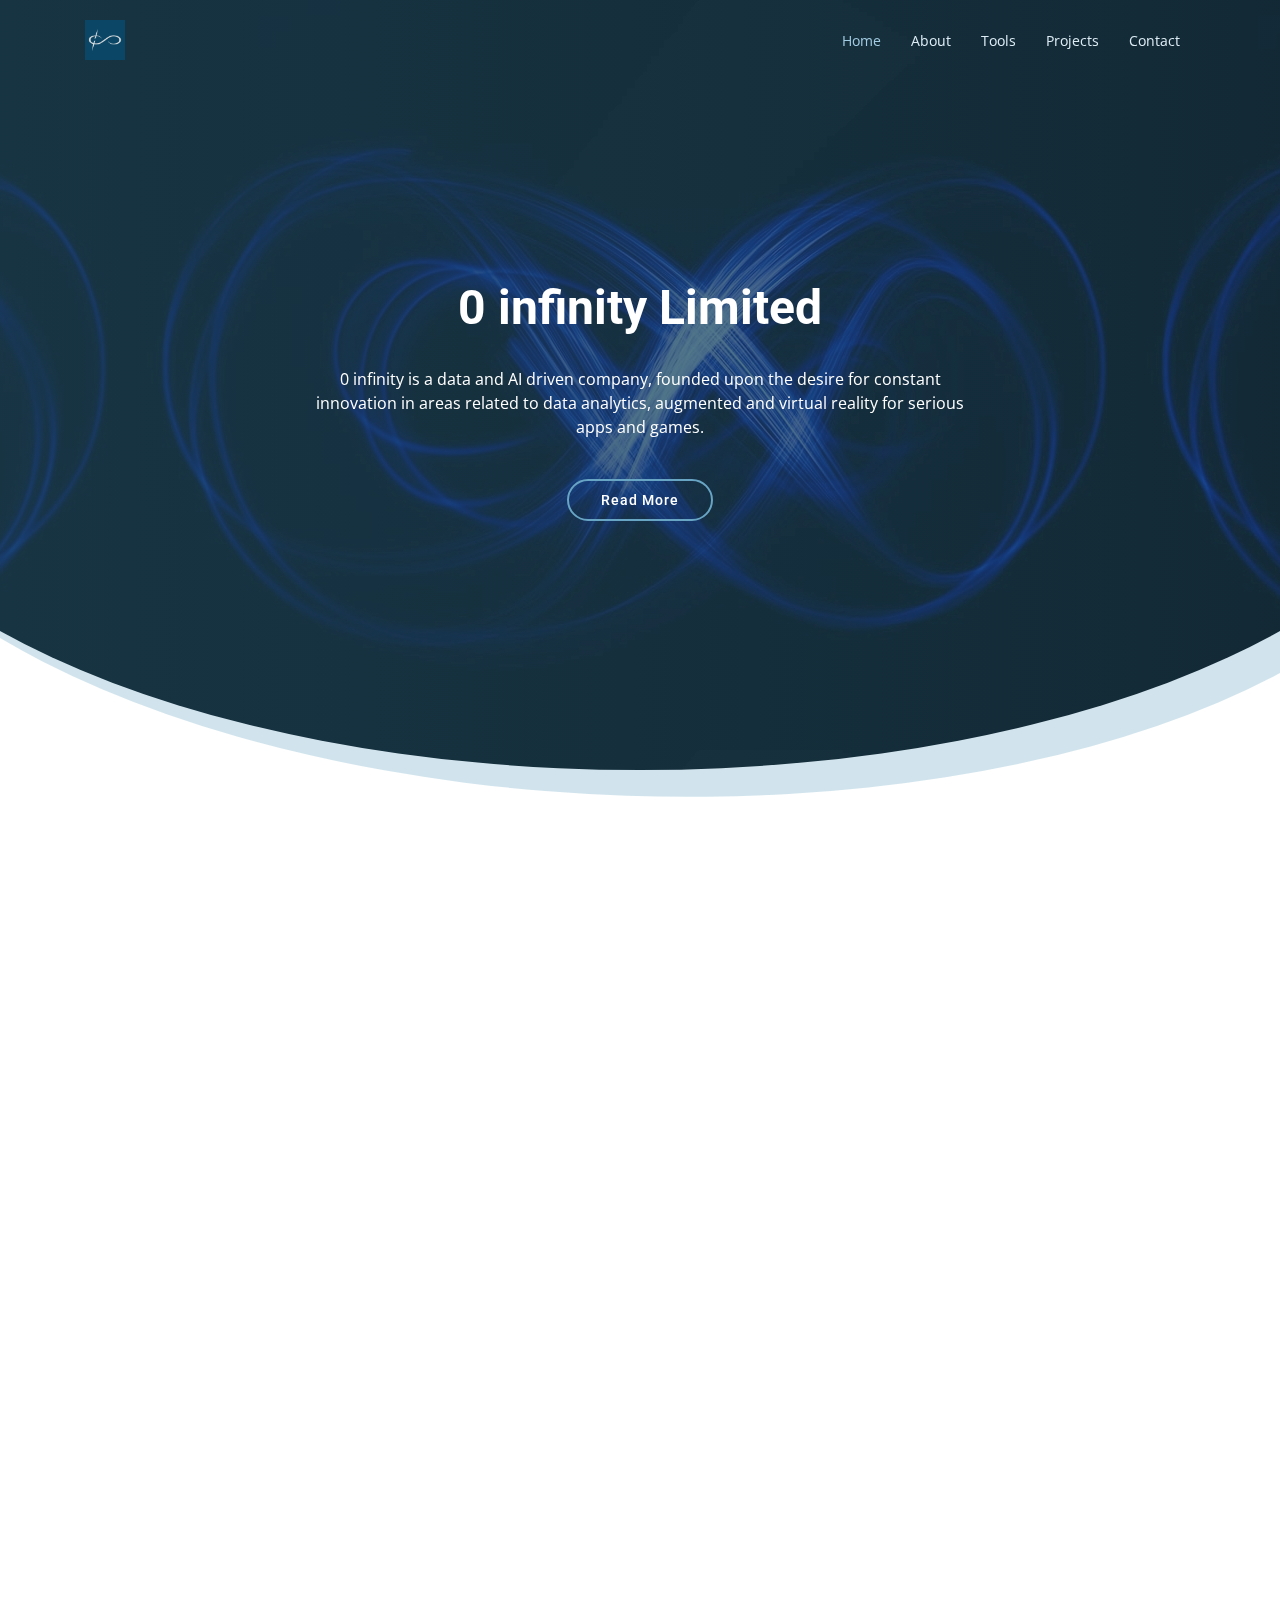
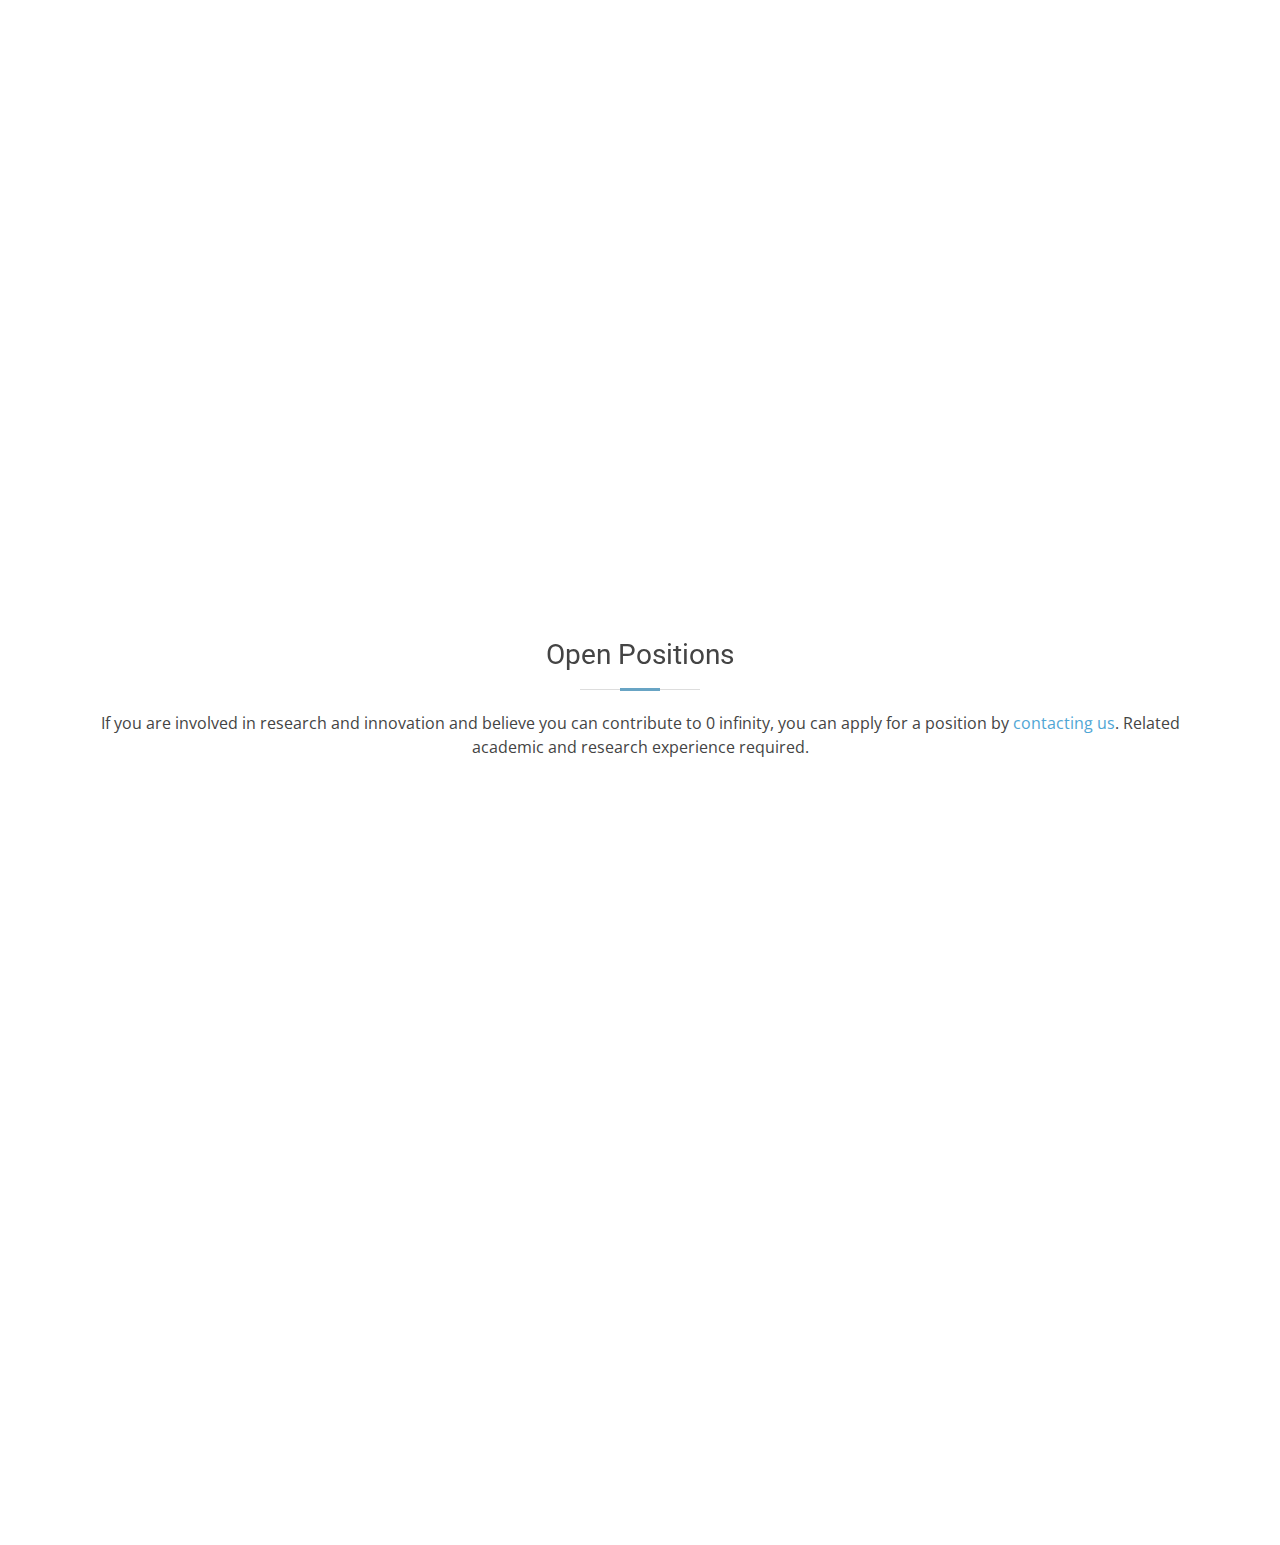
<file: index.html>
<!DOCTYPE html>
<html lang="en">

<head>
  <meta charset="utf-8">
  <meta content="width=device-width, initial-scale=1.0" name="viewport">

  <title>0 infinity</title>
  <meta content="" name="descriptison">
  <meta content="" name="keywords">

  <!-- Favicons -->
  <link href="assets/img/logo02.jpg" rel="icon">
  <link href="assets/img/logo02.jpg" rel="logo">

  <!-- Google Fonts -->
  <link href="https://fonts.googleapis.com/css?family=Open+Sans:300,300i,400,400i,600,600i,700,700i|Roboto:300,300i,400,400i,500,500i,700,700i&display=swap" rel="stylesheet">

  <!-- Vendor CSS Files -->
  <link href="assets/vendor/bootstrap/css/bootstrap.min.css" rel="stylesheet">
  <link href="assets/vendor/animate.css/animate.min.css" rel="stylesheet">
  <link href="assets/vendor/icofont/icofont.min.css" rel="stylesheet">
  <link href="assets/vendor/boxicons/css/boxicons.min.css" rel="stylesheet">
  <link href="assets/vendor/venobox/venobox.css" rel="stylesheet">
  <link href="assets/vendor/owl.carousel/assets/owl.carousel.min.css" rel="stylesheet">
  <link href="assets/vendor/aos/aos.css" rel="stylesheet">

  <!-- Template Main CSS File -->
  <link href="assets/css/min-style.css" rel="stylesheet">

  <!-- =======================================================
  * Template Name: Moderna - v2.0.1
  * Template URL: https://bootstrapmade.com/free-bootstrap-template-corporate-moderna/
  * Author: BootstrapMade.com
  * License: https://bootstrapmade.com/license/
  ======================================================== -->
</head>

<body>

  <!-- ======= Header ======= -->
  <header id="header" class="fixed-top header-transparent">
    <div class="container">

      <div class="logo float-left">
        <a href="index"><img src="assets/img/logo02.jpg" alt="" class="img-fluid"></a>
      </div>

      <nav class="nav-menu float-right d-none d-lg-block">
        <ul>
          <li class="active"><a href="index">Home</a></li>
          <li><a href="about">About</a></li>
          <li><a href="services">Tools</a></li>
          <li><a href="projects0inf">Projects</a></li>
          <li><a href="contact">Contact</a></li>
      </nav>

    </div>
  </header>
  <!-- End Header -->

  <!-- ======= Hero Section ======= -->
  <section id="hero" class="d-flex justify-cntent-center align-items-center">
    <div id="heroCarousel" class="container carousel carousel-fade" data-ride="carousel">

      <div class="carousel-item active">
        <div class="carousel-container">
          <h2 class="animated fadeInDown">0 infinity Limited</span></h2>
          <p class="animated fadeInUp">0 infinity is a data and AI driven company, founded upon the desire for constant innovation in areas related to data analytics, augmented and virtual reality for serious apps and games.</p>
          <a href="about" class="btn-get-started animated fadeInUp">Read More</a>
        </div>
      </div>

    </div>
  </section>
  <!-- End Hero -->

  <main id="main">

    <!-- ======= Services Section ======= -->
    <section class="services">
      <div style="max-width:1000px" class="container">

        <div class="row justify-content-md-center">

          <div class="col-md-7 col-lg-4 col-sm-12 d-flex align-items-stretch" data-aos="fade-up">
            <div class="icon-box icon-box-blue">
              <div class="icon"><i class="bx bxs-card"></i></div>
              <h4 class="title"><a href="services#AR/VR">Augmented and virtual reality (AR/VR) for novel training solutions</a></h4>
              <p class="description">A VR training tool for first responders, targeting recently evolving needs and addressing the key challenges of traditional methods.</p>
            </div>
          </div>

          <div class="col-md-7 col-lg-4 col-sm-12 d-flex align-items-stretch" data-aos="fade-up" data-aos-delay="100">
            <div class="icon-box icon-box-cyan">
              <div class="icon"><i class="bx bxs-dashboard"></i></div>
              <h4 class="title"><a href="services#dashboard">Dashboards for advanced visual analytics</a></h4>
              <p class="description">Advanced visual analytics based on state of the art machine learning algorithms in personalised dashboards.</p>
            </div>
          </div>

          <div class="col-md-7 col-lg-4 col-sm-12 d-flex align-items-stretch" data-aos="fade-up" data-aos-delay="200">
            <div class="icon-box icon-box-green">
              <div class="icon"><i class="bx bx-line-chart"></i></div>
              <!-- <div class="icon"><i class="bx bx-tachometer"></i></div> -->
              <h4 class="title"><a href="services#mlst">Machine learning suite</a></h4>
              <p class="description">A collection of machine learning - dep learning solutions and network architectures that can be used for classification, regression or anomaly detection problems. Offers an interactive user interface, allowing users to design and build their own models without advanced knowledge on machine learning.</p>
            </div>
          </div>
        </div>



      </div>
    </section>
    <!-- End Services Section -->

    <!-- ======= Why Us Section ======= -->
    <section class="why-us section-bg" data-aos="fade-up" date-aos-delay="200">
      <div class="container">

        <div class="row">
          <div class="col-lg-6 video-box">
            <img style="border:none" src="assets/img/team/scott-graham-5fNmWej4tAA-unsplash.jpg" class="img-fluid" alt="">
          </div>

          <div class="col-lg-6 d-flex flex-column justify-content-center p-5">

            <div class="icon-box just">
              <!-- <div class="icon"><i class="bx bx-rocket"></i></div> -->
              <div class="icon"><i class="bx bx-infinite"></i></div>
              <h4 class="title"><a href="about">Our Vision</a></h4>
              <p class="description">Founded by a group of distinguished scientists in leading machine learning technologies and developers on AR/VR applications, the team at 0 infinity is redefining the boundaries of data & visual analytics through structured innovation, that efficiently extracts personalised recommendations for customers and businesses.</p>
            </div>

            <div class="icon-box just">
              <div class="icon"><i class="bx bx-group"></i></div>
              <h4 class="title"><a href="about">Our Team</a></h4>
              <p class="description">The leadership team comprises world-class recognisable researchers in Computer Science with high academic ranks, experienced developers for AR/VR applications, boasting a total collective experience of more than 40 years in machine learning & artificial intelligence, as well as game development and computer vision at the highest level.</p>
            </div>

          </div>
        </div>

      </div>
    </section>
    <!-- End Why Us Section -->

    <!-- ======= Features Section ======= -->
    <section class="features">
      <div class="container">

        <div class="section-title">
          <h2>Open Positions</h2>
          <p>If you are involved in research and innovation and believe you can contribute to 0 infinity, you can apply for a position by <a href="contact">contacting us</a>. Related academic and research experience required.</p>
        </div>

        <div class="row" data-aos="fade-up">
          <div class="col-md-8 pt-4">
            <ul>
              <li><i class="icofont-dotted-right"></i> <b>AR/VR Scientist</b> - Ref: RESPONDA01 [20-07-2020]</li>
              <li><i class="icofont-dotted-right"></i> <b>AI Scientist</b> - Ref: SDN02 [06-01-2020]</li>
              <li><i class="icofont-dotted-right"></i> <b>ML Scientist</b> - Ref: CARAMEL01 [03-12-2019]</li>
              <li><i class="icofont-dotted-right"></i> <b>AI Scientist</b> - Ref: SDN01 [06-08-2019]</li>
            </ul>
          </div>
        </div>
      </div>
    </section>
    <!-- End Features Section -->

  </main>
  <!-- End #main -->

  <!-- ======= Footer ======= -->
  <footer id="footer" data-aos="fade-up" data-aos-easing="ease-in-out" data-aos-duration="500">

    <div class="footer-top">
      <div class="container">
        <div class="row">

          <div class="col-lg-3 col-md-6 footer-links">
            <h4>Useful Links</h4>
            <ul>
              <li><i class="bx bx-chevron-right"></i> <a href="index">Home</a></li>
              <li><i class="bx bx-chevron-right"></i> <a href="about">About</a></li>
              <li><i class="bx bx-chevron-right"></i> <a href="services">Tools</a></li>
              <li><i class="bx bx-chevron-right"></i> <a href="projects0inf">Projects</a></li>
            </ul>
          </div>

          <div class="col-lg-3 col-md-6 footer-links">
            <h4>Our Services</h4>
            <ul>
              <li><i class="bx bx-chevron-right"></i> <a href="services">Augmented - virtual reality</a></li>
              <li><i class="bx bx-chevron-right"></i> <a href="services">Advanced visual analytics</a></li>
              <li><i class="bx bx-chevron-right"></i> <a href="services">Machine learning suites</a></li>
            </ul>
          </div>

          <div class="col-lg-3 col-md-6 footer-contact">
            <h4>Contact Us</h4>
            <p>
              2a Heigham Road <br>
              Imperial Offices, London<br>
              United Kingdom, E6 2JG<br><br>
              <strong>Email:</strong> info@0infinity.net<br>
            </p>

          </div>

          <div class="col-lg-3 col-md-6 footer-info">
            <h3>About 0 infinity</h3>
            <p>0 infinity is a data and AI driven company, founded upon the desire for constant innovation in areas related to data analytics, augmented and virtual reality for serious apps and games.</p>
          </div>

        </div>
      </div>
    </div>

    <div class="container">
      <div class="copyright">
        &copy; Copyright <strong><span>0 infinity.</span></strong> All Rights Reserved
      </div>
      <div class="credits">
        Designed by <a href="https://bootstrapmade.com/">BootstrapMade</a>
      </div>
    </div>
  </footer>
  <!-- End Footer -->

  <a href="#" class="back-to-top"><i class="icofont-simple-up"></i></a>

  <!-- Vendor JS Files -->
  <script src="assets/vendor/jquery/jquery.min.js"></script>
  <script src="assets/vendor/bootstrap/js/bootstrap.bundle.min.js"></script>
  <script src="assets/vendor/jquery.easing/jquery.easing.min.js"></script>
  <script src="assets/vendor/php-email-form/validate.js"></script>
  <script src="assets/vendor/venobox/venobox.min.js"></script>
  <script src="assets/vendor/waypoints/jquery.waypoints.min.js"></script>
  <script src="assets/vendor/counterup/counterup.min.js"></script>
  <script src="assets/vendor/owl.carousel/owl.carousel.min.js"></script>
  <script src="assets/vendor/isotope-layout/isotope.pkgd.min.js"></script>
  <script src="assets/vendor/aos/aos.js"></script>

  <!-- Template Main JS File -->
  <script src="assets/js/main.js"></script>

</body>

</html>
</file>
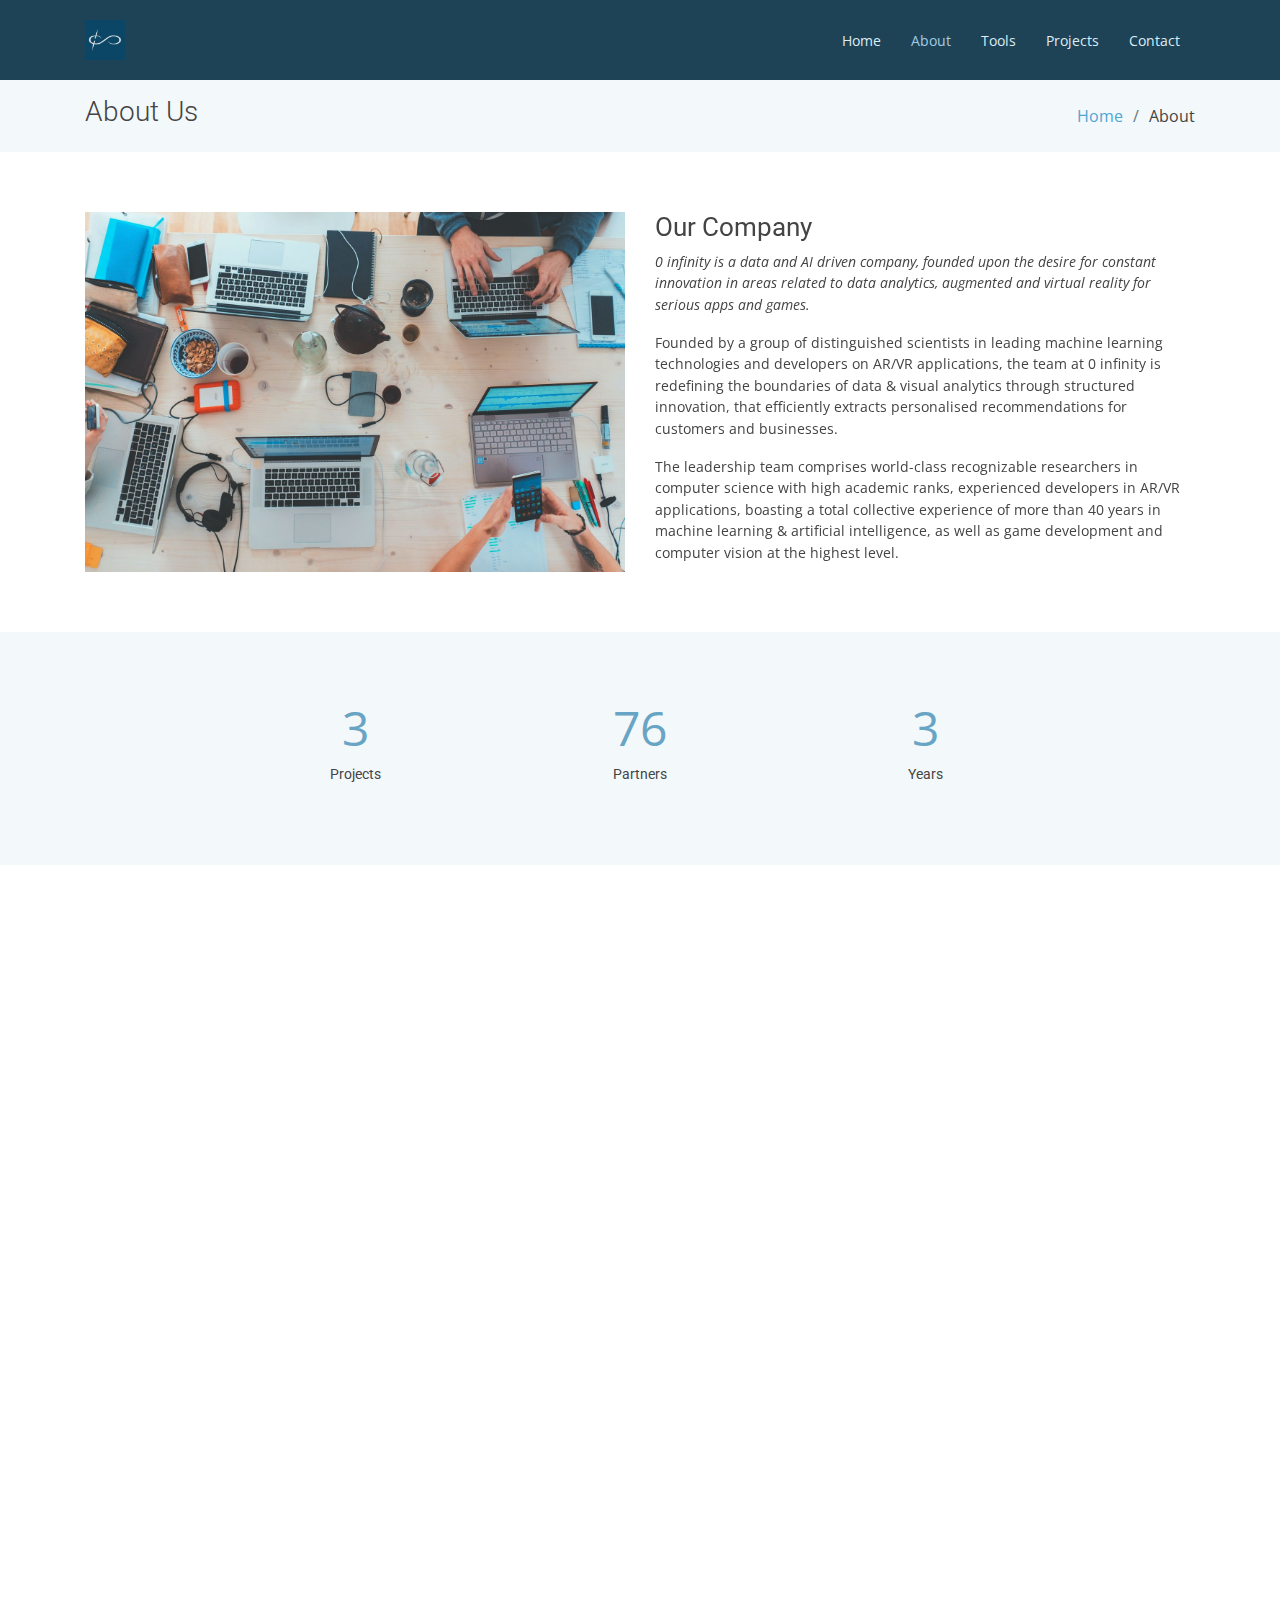
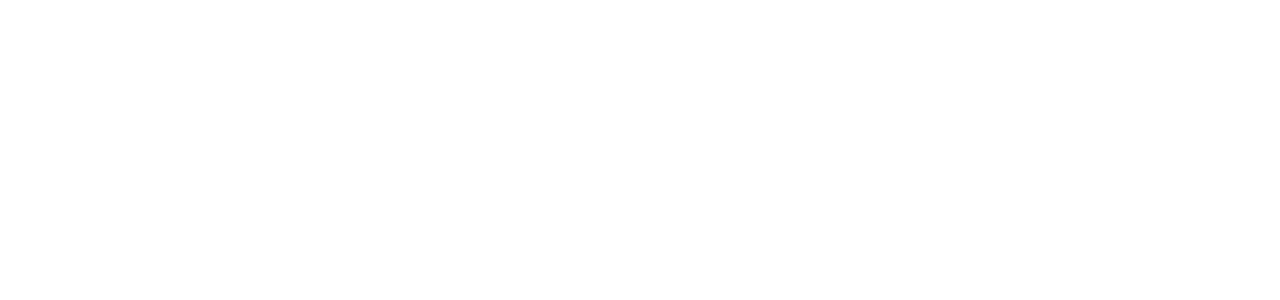
<file: about.html>
<!DOCTYPE html>
<html lang="en">

<head>
  <meta charset="utf-8">
  <meta content="width=device-width, initial-scale=1.0" name="viewport">

  <title>0 infinity</title>
  <meta content="" name="descriptison">
  <meta content="" name="keywords">

  <!-- Favicons -->
  <link href="assets/img/logo02.jpg" rel="icon">
  <link href="assets/img/logo02.jpg" rel="logo">

  <!-- Google Fonts -->
  <link href="https://fonts.googleapis.com/css?family=Open+Sans:300,300i,400,400i,600,600i,700,700i|Roboto:300,300i,400,400i,500,500i,700,700i&display=swap" rel="stylesheet">

  <!-- Vendor CSS Files -->
  <link href="assets/vendor/bootstrap/css/bootstrap.min.css" rel="stylesheet">
  <link href="assets/vendor/animate.css/animate.min.css" rel="stylesheet">
  <link href="assets/vendor/icofont/icofont.min.css" rel="stylesheet">
  <link href="assets/vendor/boxicons/css/boxicons.min.css" rel="stylesheet">
  <link href="assets/vendor/venobox/venobox.css" rel="stylesheet">
  <link href="assets/vendor/owl.carousel/assets/owl.carousel.min.css" rel="stylesheet">
  <link href="assets/vendor/aos/aos.css" rel="stylesheet">

  <!-- Template Main CSS File -->
  <link href="assets/css/min-style.css" rel="stylesheet">

  <!-- =======================================================
  * Template Name: Moderna - v2.0.1
  * Template URL: https://bootstrapmade.com/free-bootstrap-template-corporate-moderna/
  * Author: BootstrapMade.com
  * License: https://bootstrapmade.com/license/
  ======================================================== -->
</head>

<body>

  <!-- ======= Header ======= -->
  <header id="header" class="fixed-top ">
    <div class="container">

      <div class="logo float-left">
        <a href="index"><img src="assets/img/logo02.jpg" alt="" class="img-fluid"></a>
      </div>

      <nav class="nav-menu float-right d-none d-lg-block">
        <ul>
          <li><a href="index">Home</a></li>
          <li class="active"><a href="about">About</a></li>
          <li><a href="services">Tools</a></li>
          <li><a href="projects0inf">Projects</a></li>
          <li><a href="contact">Contact</a></li>
      </nav>

    </div>
  </header>
  <!-- End Header -->

  <main id="main">

    <!-- ======= About Us Section ======= -->
    <section class="breadcrumbs">
      <div class="container">

        <div class="d-flex justify-content-between align-items-center">
          <h2>About Us</h2>
          <ol>
            <li><a href="index">Home</a></li>
            <li>About</li>
          </ol>
        </div>

      </div>
    </section>
    <!-- End About Us Section -->

    <!-- ======= About Section ======= -->
    <section class="about" data-aos="fade-up">
      <div class="container">

        <div style="font-size:0.9rem" class="row">
          <div class="col-lg-6">
            <img style="border:none" src="assets/img/team/marvin-meyer-SYTO3xs06fU-unsplash.jpg" class="img-fluid" alt="">
          </div>
          <div class="col-lg-6 pt-6 pt-lg-0 just">
            <h3>Our Company</h3>
            <p class="font-italic">
              0 infinity is a data and AI driven company, founded upon the desire for constant innovation in areas related to data analytics, augmented and virtual reality for serious apps and games.
            </p>
            <p>
              Founded by a group of distinguished scientists in leading machine learning technologies and developers on AR/VR applications, the team at 0 infinity is redefining the boundaries of data & visual analytics through structured innovation, that efficiently extracts personalised recommendations for customers and businesses.
            </p>
            <p>
              The leadership team comprises world-class recognizable researchers in computer science with high academic ranks, experienced developers in AR/VR applications, boasting a total collective experience of more than 40 years in machine learning & artificial intelligence, as well as game development and computer vision at the highest level.
            </p>
          </div>
        </div>

      </div>
    </section>
    <!-- End About Section -->

    <!-- ======= Facts Section ======= -->
    <section class="facts section-bg" data-aos="fade-up">
      <div class="container">

        <div class="row counters justify-content-md-center">

          <div class="col-md-3 col-sm-12 text-center">
            <span data-toggle="counter-up">5</span>
            <p>Projects</p>
          </div>

          <div class="col-md-3 col-sm-12 text-center">
            <span data-toggle="counter-up">110</span>
            <p>Partners</p>
          </div>

          <div class="col-md-3 col-sm-12 text-center">
            <span data-toggle="counter-up">4</span>
            <p>Years</p>
          </div>

        </div>

      </div>
    </section>
    <!-- End Facts Section -->

    <!-- ======= Our Skills Section ======= -->
    <section class="skills" data-aos="fade-up">
      <div class="container">

        <div class="section-title">
        <h2>Expertise</h2></div>

        <div class="row justify-content-md-center">

          <div class="col-md-3 col-sm-12" data-aos="fade-up">
            <div class="icon-box icon-box-blue">
              <div class="icon"><i class="bx bx-microchip"></i></div>
              <hr>
              <div class="ss-sep"></div>
              <h4 class="title"><a href="">Artificial Intelligence - Deep Learning</a></h4>
            </div>
          </div>
          <div class="col-md-3 col-sm-12" data-aos="fade-up">
            <div class="icon-box icon-box-blue">
              <div class="icon"><i class="bx bx-line-chart"></i></div>
              <hr>
              <div class="ss-sep"></div>
              <h4 class="title"><a href="">Advanced Visual Analytics</a></h4>
            </div>
          </div>
          <div class="col-md-3 col-sm-12" data-aos="fade-up">
            <div class="icon-box icon-box-blue">
              <div class="icon"><i class="bx bx-card"></i></div>
              <hr>
              <div class="ss-sep"></div>
              <h4 class="title"><a href="">Augmented - Virtual Reality</a></h4>
            </div>
          </div>
      </div>

      </div>
    </section>
    <!-- End Our Skills Section -->

  </main>
  <!-- End #main -->

  <!-- ======= Footer ======= -->
  <footer id="footer" data-aos="fade-up" data-aos-easing="ease-in-out" data-aos-duration="500">

    <div class="footer-top">
      <div class="container">
        <div class="row">

          <div class="col-lg-3 col-md-6 footer-links">
            <h4>Useful Links</h4>
            <ul>
              <li><i class="bx bx-chevron-right"></i> <a href="index">Home</a></li>
              <li><i class="bx bx-chevron-right"></i> <a href="about">About</a></li>
              <li><i class="bx bx-chevron-right"></i> <a href="services">Tools</a></li>
              <li><i class="bx bx-chevron-right"></i> <a href="projects0inf">Projects</a></li>
            </ul>
          </div>

          <div class="col-lg-3 col-md-6 footer-links">
            <h4>Our Services</h4>
            <ul>
              <li><i class="bx bx-chevron-right"></i> <a href="services">Augmented - virtual reality</a></li>
              <li><i class="bx bx-chevron-right"></i> <a href="services">Advanced visual analytics</a></li>
              <li><i class="bx bx-chevron-right"></i> <a href="services">Machine learning suites</a></li>
            </ul>
          </div>

          <div class="col-lg-3 col-md-6 footer-contact">
            <h4>Contact Us</h4>
            <p>
              2a Heigham Road <br>
              Imperial Offices, London<br>
              United Kingdom, E6 2JG<br><br>
              <strong>Email:</strong> info@0infinity.net<br>
            </p>

          </div>

          <div class="col-lg-3 col-md-6 footer-info">
            <h3>About 0 infinity</h3>
            <p>0 infinity is a data and AI driven company, founded upon the desire for constant innovation in areas related to data analytics, augmented and virtual reality for serious apps and games.</p>
          </div>

        </div>
      </div>
    </div>

    <div class="container">
      <div class="copyright">
        &copy; Copyright <strong><span>0 infinity.</span></strong> All Rights Reserved
      </div>
      <div class="credits">
        Designed by <a href="https://bootstrapmade.com/">BootstrapMade</a>
      </div>
    </div>
  </footer>
  <!-- End Footer -->

  <a href="#" class="back-to-top"><i class="icofont-simple-up"></i></a>

  <!-- Vendor JS Files -->
  <script src="assets/vendor/jquery/jquery.min.js"></script>
  <script src="assets/vendor/bootstrap/js/bootstrap.bundle.min.js"></script>
  <script src="assets/vendor/jquery.easing/jquery.easing.min.js"></script>
  <script src="assets/vendor/php-email-form/validate.js"></script>
  <script src="assets/vendor/venobox/venobox.min.js"></script>
  <script src="assets/vendor/waypoints/jquery.waypoints.min.js"></script>
  <script src="assets/vendor/counterup/counterup.min.js"></script>
  <script src="assets/vendor/owl.carousel/owl.carousel.min.js"></script>
  <script src="assets/vendor/isotope-layout/isotope.pkgd.min.js"></script>
  <script src="assets/vendor/aos/aos.js"></script>

  <!-- Template Main JS File -->
  <script src="assets/js/main.js"></script>

</body>

</html>
</file>
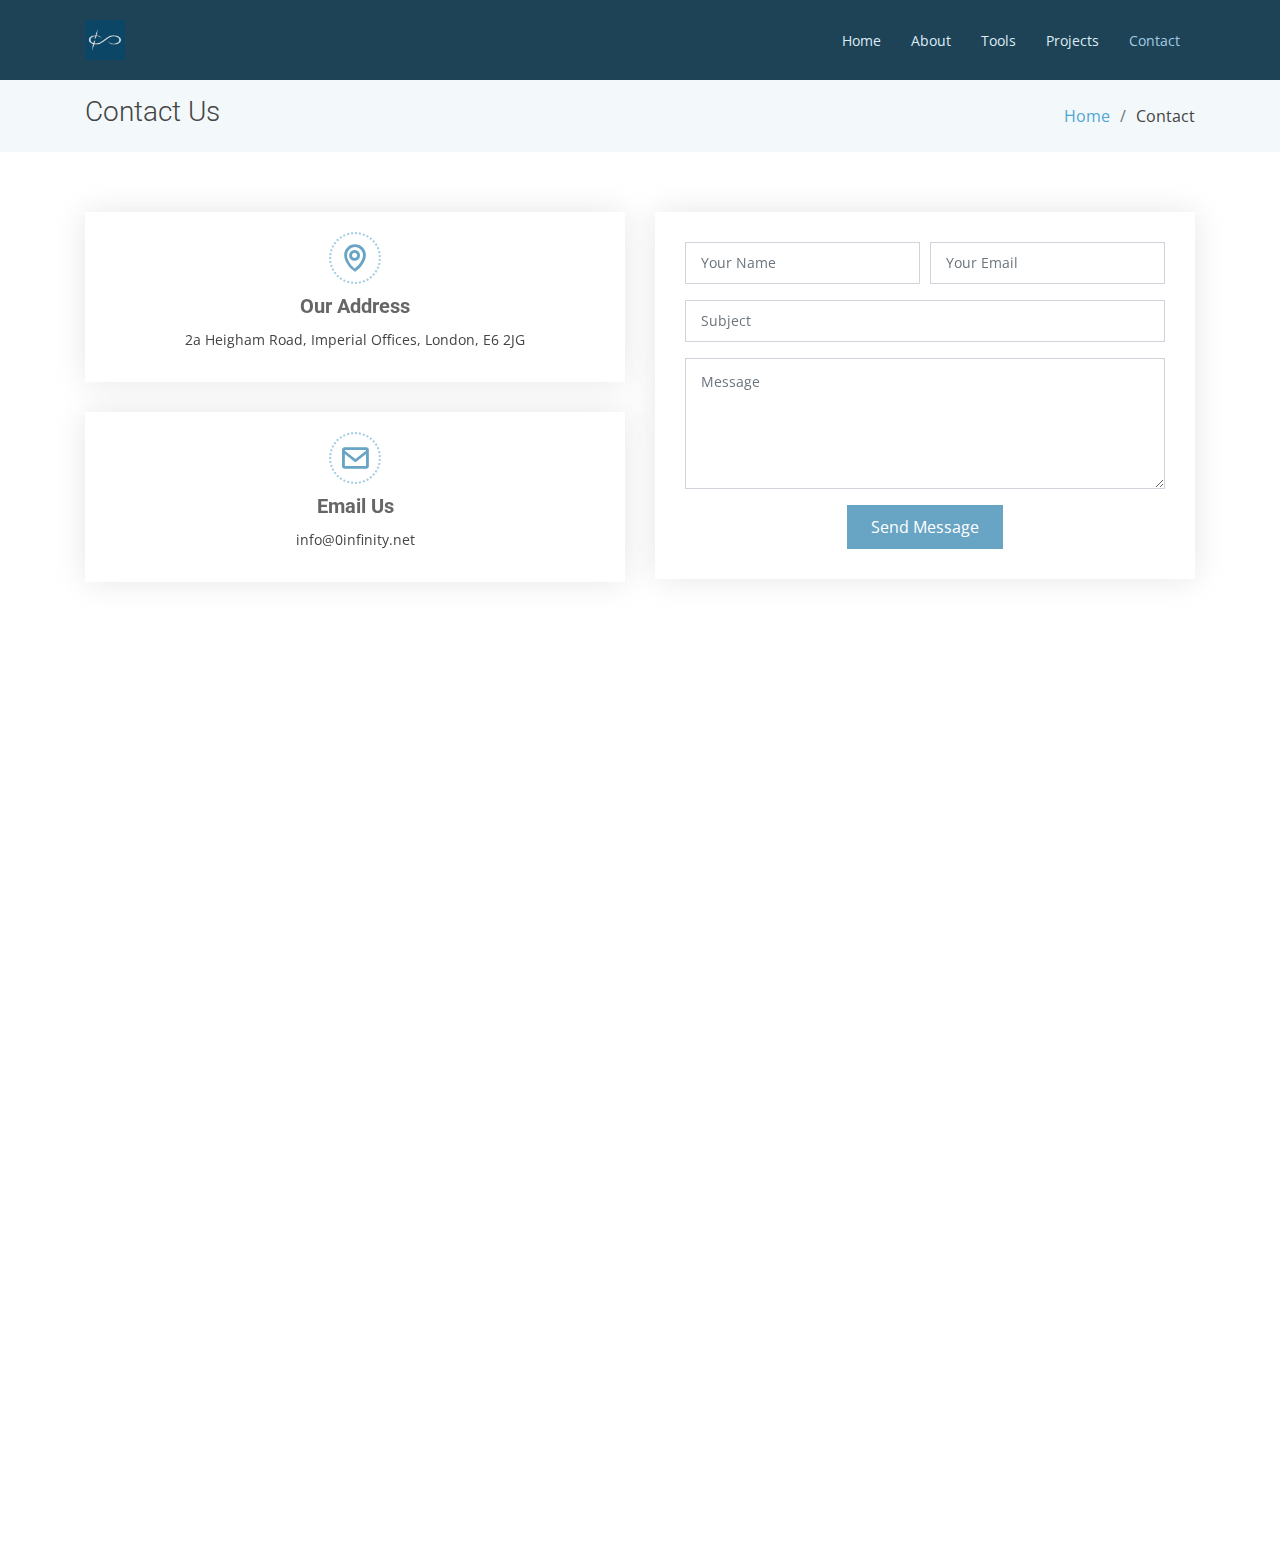
<file: contact.html>
<!DOCTYPE html>
<html lang="en">

<head>
  <meta charset="utf-8">
  <meta content="width=device-width, initial-scale=1.0" name="viewport">

  <title>0 infinity</title>
  <meta content="" name="descriptison">
  <meta content="" name="keywords">

  <!-- Favicons -->
  <link href="assets/img/logo02.jpg" rel="icon">
  <link href="assets/img/logo02.jpg" rel="logo">

  <!-- Google Fonts -->
  <link href="https://fonts.googleapis.com/css?family=Open+Sans:300,300i,400,400i,600,600i,700,700i|Roboto:300,300i,400,400i,500,500i,700,700i&display=swap" rel="stylesheet">

  <!-- Vendor CSS Files -->
  <link href="assets/vendor/bootstrap/css/bootstrap.min.css" rel="stylesheet">
  <link href="assets/vendor/animate.css/animate.min.css" rel="stylesheet">
  <link href="assets/vendor/icofont/icofont.min.css" rel="stylesheet">
  <link href="assets/vendor/boxicons/css/boxicons.min.css" rel="stylesheet">
  <link href="assets/vendor/venobox/venobox.css" rel="stylesheet">
  <link href="assets/vendor/owl.carousel/assets/owl.carousel.min.css" rel="stylesheet">
  <link href="assets/vendor/aos/aos.css" rel="stylesheet">

  <!-- Template Main CSS File -->
  <link href="assets/css/min-style.css" rel="stylesheet">

  <!-- =======================================================
  * Template Name: Moderna - v2.0.1
  * Template URL: https://bootstrapmade.com/free-bootstrap-template-corporate-moderna/
  * Author: BootstrapMade.com
  * License: https://bootstrapmade.com/license/
  ======================================================== -->
</head>

<body>

  <!-- ======= Header ======= -->
  <header id="header" class="fixed-top ">
    <div class="container">

      <div class="logo float-left">
        <a href="index"><img src="assets/img/logo02.jpg" alt="" class="img-fluid"></a>
      </div>

      <nav class="nav-menu float-right d-none d-lg-block">
        <ul>
          <li><a href="index">Home</a></li>
          <li><a href="about">About</a></li>
          <li><a href="services">Tools</a></li>
          <li><a href="projects0inf">Projects</a></li>
          <li class="active"><a href="contact">Contact</a></li>
      </nav>

    </div>
  </header>
  <!-- End Header -->

  <main id="main">

    <!-- ======= Contact Section ======= -->
    <section class="breadcrumbs">
      <div class="container">

        <div class="d-flex justify-content-between align-items-center">
          <h2>Contact Us</h2>
          <ol>
            <li><a href="index">Home</a></li>
            <li>Contact</li>
          </ol>
        </div>

      </div>
    </section>
    <!-- End Contact Section -->

    <!-- ======= Contact Section ======= -->
    <section class="contact" data-aos="fade-up" data-aos-easing="ease-in-out" data-aos-duration="500">
      <div class="container">

        <div class="row">

          <div class="col-lg-6">

            <div class="row">
              <div class="col-md-12">
                <div class="info-box">
                  <i class="bx bx-map"></i>
                  <h3>Our Address</h3>
                  <p>2a Heigham Road, Imperial Offices, London, E6 2JG</p>
                </div>
              </div>
            </div>
            <div class="row">
              <div class="col-md-12">
                <div class="info-box">
                  <i class="bx bx-envelope"></i>
                  <h3>Email Us</h3>
                  <p>info@0infinity.net</p>
                </div>
              </div>
            </div>


          </div>

          <div class="col-lg-6">
            <form action="forms/test.php" method="post" role="form" class="php-email-form">
            <!-- <form action="https://formspree.io/f/xpzkdken" method="post" target="_blank" role="form" class="php-email-form"> -->
              <div class="form-row">
                <div class="col-md-6 form-group">
                  <input type="text" name="name" class="form-control" id="name" placeholder="Your Name" data-rule="minlen:4" data-msg="Please enter at least 4 chars" />
                  <div class="validate"></div>
                </div>
                <div class="col-md-6 form-group">
                  <input type="email" class="form-control" name="email" id="email" placeholder="Your Email" data-rule="email" data-msg="Please enter a valid email" />
                  <div class="validate"></div>
                </div>
              </div>
              <div class="form-group">
                <input type="text" class="form-control" name="subject" id="subject" placeholder="Subject" data-rule="minlen:4" data-msg="Please enter at least 8 chars of subject" />
                <div class="validate"></div>
              </div>
              <div class="form-group">
                <textarea class="form-control" name="message" rows="5" data-rule="required" data-msg="Please write something for us" placeholder="Message"></textarea>
                <div class="validate"></div>
              </div>
              <div class="mb-3">
                <div class="loading">Loading</div>
                <div class="error-message"></div>
                <div class="sent-message">Your message has been sent. Thank you for contacting 0 infinity.</div>
              </div>
              <div class="text-center"><button type="submit">Send Message</button></div>
            </form>
          </div>

        </div>

      </div>
    </section>
    <!-- End Contact Section -->

    <!-- ======= Map Section ======= -->
    <section class="map mt-2">
      <div class="container-fluid p-0">
        <iframe src="https://www.google.com/maps/embed?pb=!1m18!1m12!1m3!1d2481.6323278340296!2d0.0483726161859377!3d51.53830317964027!2m3!1f0!2f0!3f0!3m2!1i1024!2i768!4f13.1!3m3!1m2!1s0x47d8a64a518cb1e5%3A0xb6ee772509a17834!2s2A%20Heigham%20Rd%2C%20London%20E6%202JG%2C%20UK!5e0!3m2!1sen!2sgr!4v1621978746995!5m2!1sen!2sgr" width="600" height="450" style="border:0;" allowfullscreen="" loading="lazy"></iframe>
      </div>
    </section>
    <!-- End Map Section -->

  </main><!-- End #main -->

  <!-- ======= Footer ======= -->
  <footer id="footer" data-aos="fade-up" data-aos-easing="ease-in-out" data-aos-duration="500">

    <div class="footer-top">
      <div class="container">
        <div class="row">

          <div class="col-lg-3 col-md-6 footer-links">
            <h4>Useful Links</h4>
            <ul>
              <li><i class="bx bx-chevron-right"></i> <a href="index">Home</a></li>
              <li><i class="bx bx-chevron-right"></i> <a href="about">About</a></li>
              <li><i class="bx bx-chevron-right"></i> <a href="services">Tools</a></li>
              <li><i class="bx bx-chevron-right"></i> <a href="projects0inf">Projects</a></li>
            </ul>
          </div>

          <div class="col-lg-3 col-md-6 footer-links">
            <h4>Our Services</h4>
            <ul>
              <li><i class="bx bx-chevron-right"></i> <a href="services">Augmented - virtual reality</a></li>
              <li><i class="bx bx-chevron-right"></i> <a href="services">Advanced visual analytics</a></li>
              <li><i class="bx bx-chevron-right"></i> <a href="services">Machine learning suites</a></li>
            </ul>
          </div>

          <div class="col-lg-3 col-md-6 footer-contact">
            <h4>Contact Us</h4>
            <p>
              2a Heigham Road <br>
              Imperial Offices, London<br>
              United Kingdom, E6 2JG<br><br>
              <strong>Email:</strong> info@0infinity.net<br>
            </p>

          </div>

          <div class="col-lg-3 col-md-6 footer-info">
            <h3>About 0 infinity</h3>
            <p>0 infinity is a data and AI driven company, founded upon the desire for constant innovation in areas related to data analytics, augmented and virtual reality for serious apps and games.</p>
          </div>

        </div>
      </div>
    </div>

    <div class="container">
      <div class="copyright">
        &copy; Copyright <strong><span>0 infinity.</span></strong> All Rights Reserved
      </div>
      <div class="credits">
        Designed by <a href="https://bootstrapmade.com/">BootstrapMade</a>
      </div>
    </div>
  </footer>
  <!-- End Footer -->

  <a href="#" class="back-to-top"><i class="icofont-simple-up"></i></a>

  <!-- Vendor JS Files -->
  <script src="assets/vendor/jquery/jquery.min.js"></script>
  <script src="assets/vendor/bootstrap/js/bootstrap.bundle.min.js"></script>
  <script src="assets/vendor/jquery.easing/jquery.easing.min.js"></script>
  <script src="assets/vendor/php-email-form/validate.js"></script>
  <script src="assets/vendor/venobox/venobox.min.js"></script>
  <script src="assets/vendor/waypoints/jquery.waypoints.min.js"></script>
  <script src="assets/vendor/counterup/counterup.min.js"></script>
  <script src="assets/vendor/owl.carousel/owl.carousel.min.js"></script>
  <script src="assets/vendor/isotope-layout/isotope.pkgd.min.js"></script>
  <script src="assets/vendor/aos/aos.js"></script>

  <!-- Template Main JS File -->
  <script src="assets/js/main.js"></script>

</body>

</html>
</file>
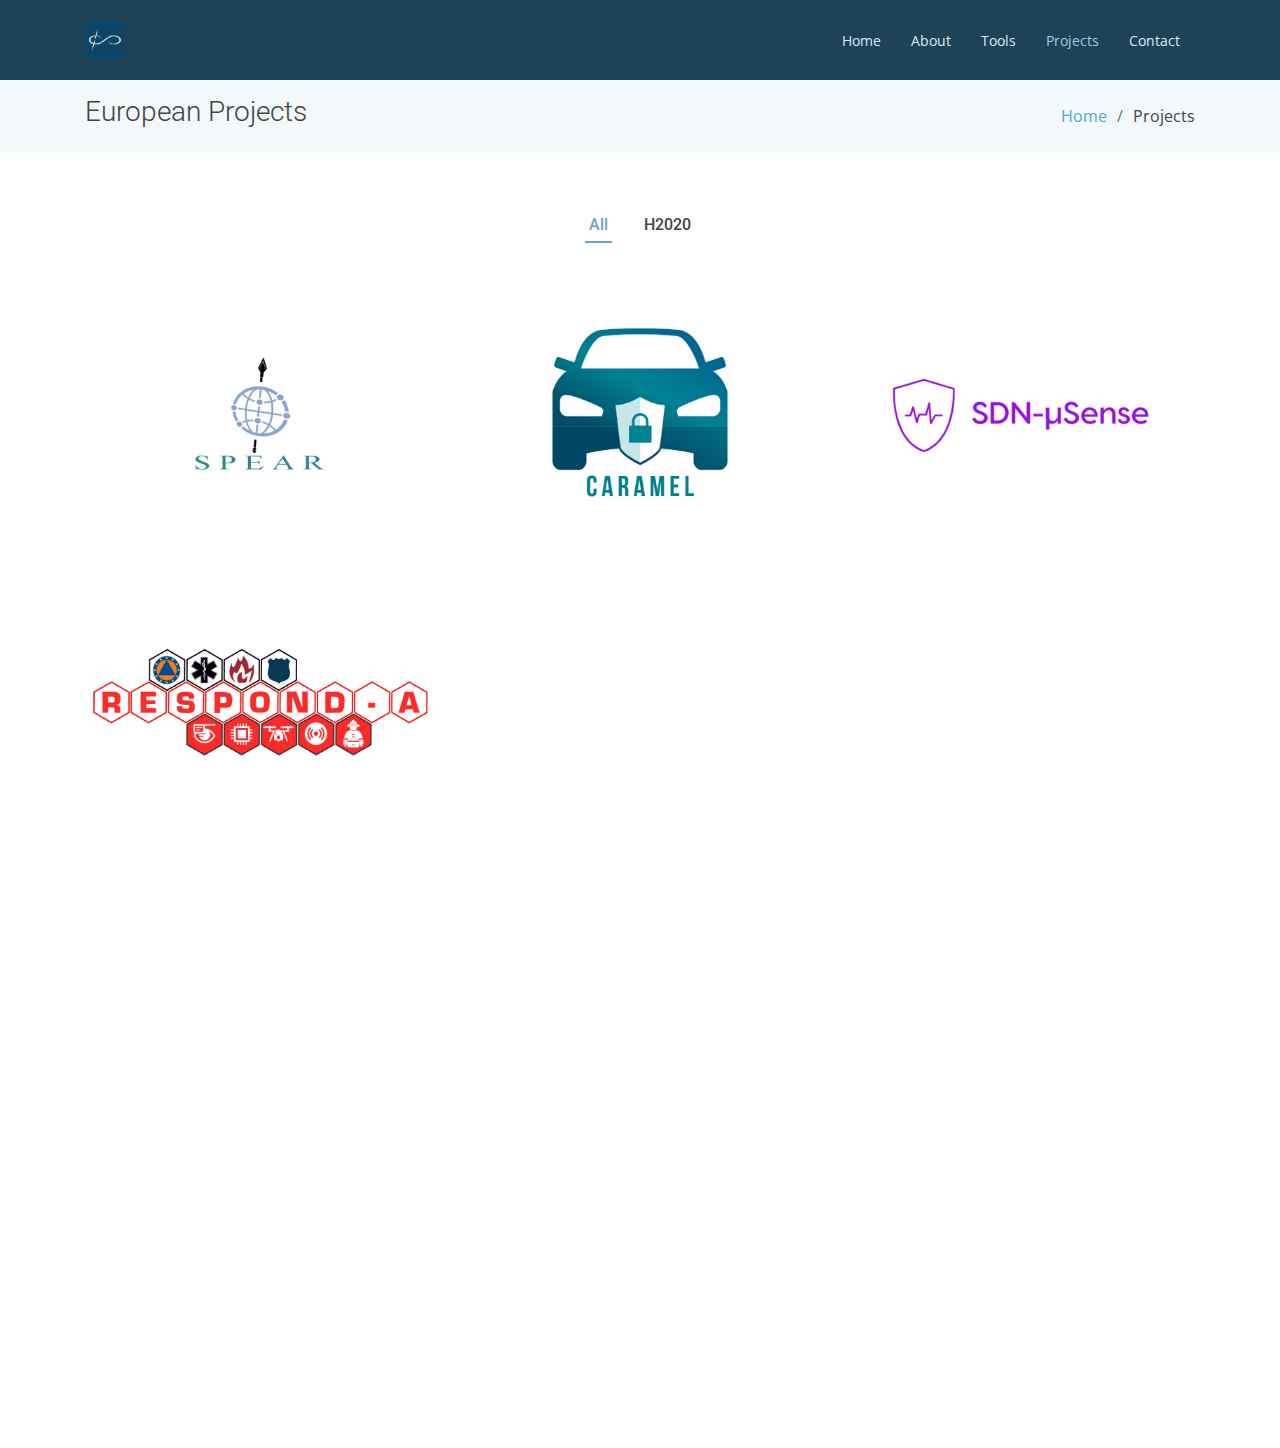
<file: projects0inf.html>
<!DOCTYPE html>
<html lang="en">

<head>
  <meta charset="utf-8">
  <meta content="width=device-width, initial-scale=1.0" name="viewport">

  <title>0 infinity</title>
  <meta content="" name="descriptison">
  <meta content="" name="keywords">

  <!-- Favicons -->
  <!-- <link href="assets/img/favicon.png" rel="icon"> -->
  <link href="assets/img/logo02.jpg" rel="icon">
  <!-- <link href="assets/img/apple-touch-icon.png" rel="apple-touch-icon"> -->
  <link href="assets/img/logo02.jpg" rel="logo">

  <!-- Google Fonts -->
  <link href="https://fonts.googleapis.com/css?family=Open+Sans:300,300i,400,400i,600,600i,700,700i|Roboto:300,300i,400,400i,500,500i,700,700i&display=swap" rel="stylesheet">

  <!-- Vendor CSS Files -->
  <link href="assets/vendor/bootstrap/css/bootstrap.min.css" rel="stylesheet">
  <link href="assets/vendor/animate.css/animate.min.css" rel="stylesheet">
  <link href="assets/vendor/icofont/icofont.min.css" rel="stylesheet">
  <link href="assets/vendor/boxicons/css/boxicons.min.css" rel="stylesheet">
  <link href="assets/vendor/venobox/venobox.css" rel="stylesheet">
  <link href="assets/vendor/owl.carousel/assets/owl.carousel.min.css" rel="stylesheet">
  <link href="assets/vendor/aos/aos.css" rel="stylesheet">

  <!-- Template Main CSS File -->
  <link href="assets/css/min-style.css" rel="stylesheet">

  <!-- =======================================================
  * Template Name: Moderna - v2.0.1
  * Template URL: https://bootstrapmade.com/free-bootstrap-template-corporate-moderna/
  * Author: BootstrapMade.com
  * License: https://bootstrapmade.com/license/
  ======================================================== -->
</head>

<body>

  <!-- ======= Header ======= -->
  <header id="header" class="fixed-top ">
    <div class="container">

      <div class="logo float-left">
        <!-- <h1 class="text-light"><a href="index"><span>Moderna</span></a></h1> -->
        <!-- Uncomment below if you prefer to use an image logo -->
        <a href="index"><img src="assets/img/logo02.jpg" alt="" class="img-fluid"></a>
      </div>

      <nav class="nav-menu float-right d-none d-lg-block">
        <ul>
          <li><a href="index">Home</a></li>
          <li><a href="about">About</a></li>
          <li><a href="services">Tools</a></li>
          <li class="active"><a href="projects0inf">Projects</a></li>
          <li><a href="contact">Contact</a></li>
      </nav>
      <!-- .nav-menu -->

    </div>
  </header>
  <!-- End Header -->

  <main id="main">

    <!-- ======= Our Portfolio Section ======= -->
    <section class="breadcrumbs">
      <div class="container">

        <div class="d-flex justify-content-between align-items-center">
          <h2>European Projects</h2>
          <ol>
            <li><a href="index">Home</a></li>
            <li>Projects</li>
          </ol>
        </div>

      </div>
    </section><!-- End Our Portfolio Section -->

    <!-- ======= Portfolio Section ======= -->
    <section class="portfolio">
      <div class="container">

        <div class="row">
          <div class="col-lg-12">
            <ul id="portfolio-flters">
              <li data-filter="*" class="filter-active">All</li>
              <li data-filter=".filter-h2020">H2020</li>
              <!-- <li data-filter=".filter-card">Card</li>
              <li data-filter=".filter-web">Web</li> -->
            </ul>
          </div>
        </div>

        <div class="row portfolio-container" data-aos="fade-up" data-aos-easing="ease-in-out" data-aos-duration="500">

          <div class="col-lg-4 col-md-6 filter-h2020">
            <div class="portfolio-item">
              <img src="assets/img/projects/spear_logo_4-3.jpg" class="img-fluid" alt="">
              <div class="portfolio-info">
                <h3><a href="assets/img/projects/SpearLogo.png" data-gall="portfolioGallery" class="venobox" title="SPEAR">SPEAR H2020</a></h3>
                <a href="project/spear" title="App 1"><i class="icofont-plus"></i></a>
              </div>
            </div>
          </div>

          <div class="col-lg-4 col-md-6 filter-h2020">
            <div class="portfolio-item">
              <img src="assets/img/projects/caramel_logo_4-3.jpg" class="img-fluid" alt="">
              <div class="portfolio-info">
                <h3><a href="assets/img/projects/caramel_logo.png" data-gall="portfolioGallery" class="venobox" title="Web 3">Caramel H2020</a></h3>
                <a href="project/caramel" title="CARAMEL"><i class="icofont-plus"></i></a>
              </div>
            </div>
          </div>

          <div class="col-lg-4 col-md-6 filter-h2020">
            <div class="portfolio-item">
              <img src="assets/img/projects/sdn_logo_4-3.jpg" class="img-fluid" alt="">
              <div class="portfolio-info">
                <h3><a href="assets/img/projects/sdn_logo_4-3.jpg" data-gall="portfolioGallery" class="venobox" title="SDN">SDN-microSENSE</a></h3>
                <a href="project/sdn-microsense" <i class="icofont-plus"></i></a>
              </div>
            </div>
          </div>

          <div class="col-lg-4 col-md-6 filter-h2020">
            <div class="portfolio-item">
              <img src="assets/img/projects/respond-a_logo_4-3.jpg" class="img-fluid" alt="">
              <div class="portfolio-info">
                <h3><a href="assets/img/projects/respond.png" data-gall="portfolioGallery" class="venobox" title="Card 2">RESPOND-A H2020</a></h3>
                <a href="project/respond-a" title="RESPOND-A"><i class="icofont-plus"></i></a>
              </div>
            </div>
          </div>
        </div>

      </div>
    </section>
    <!-- End Portfolio Section -->

  </main>
  <!-- End #main -->

  <!-- ======= Footer ======= -->
  <footer id="footer" data-aos="fade-up" data-aos-easing="ease-in-out" data-aos-duration="500">

    <div class="footer-top">
      <div class="container">
        <div class="row">

          <div class="col-lg-3 col-md-6 footer-links">
            <h4>Useful Links</h4>
            <ul>
              <li><i class="bx bx-chevron-right"></i> <a href="index">Home</a></li>
              <li><i class="bx bx-chevron-right"></i> <a href="about">About</a></li>
              <li><i class="bx bx-chevron-right"></i> <a href="services">Tools</a></li>
              <li><i class="bx bx-chevron-right"></i> <a href="projects0inf">Projects</a></li>
            </ul>
          </div>

          <div class="col-lg-3 col-md-6 footer-links">
            <h4>Our Services</h4>
            <ul>
              <li><i class="bx bx-chevron-right"></i> <a href="services">Augmented - virtual reality</a></li>
              <li><i class="bx bx-chevron-right"></i> <a href="services">Advanced visual analytics</a></li>
              <li><i class="bx bx-chevron-right"></i> <a href="services">Machine learning suites</a></li>
            </ul>
          </div>

          <div class="col-lg-3 col-md-6 footer-contact">
            <h4>Contact Us</h4>
            <p>
              2a Heigham Road <br>
              Imperial Offices, London<br>
              United Kingdom, E6 2JG<br><br>
              <strong>Email:</strong> info@0infinity.net<br>
            </p>

          </div>

          <div class="col-lg-3 col-md-6 footer-info">
            <h3>About 0 infinity</h3>
            <p>0 infinity is a data and AI driven company, founded upon the desire for constant innovation in areas related to data analytics, augmented and virtual reality for serious apps and games.</p>
          </div>

        </div>
      </div>
    </div>

    <div class="container">
      <div class="copyright">
        &copy; Copyright <strong><span>0 infinity.</span></strong> All Rights Reserved
      </div>
      <div class="credits">
        Designed by <a href="https://bootstrapmade.com/">BootstrapMade</a>
      </div>
    </div>
  </footer>
  <!-- End Footer -->

  <a href="#" class="back-to-top"><i class="icofont-simple-up"></i></a>

  <!-- Vendor JS Files -->
  <script src="assets/vendor/jquery/jquery.min.js"></script>
  <script src="assets/vendor/bootstrap/js/bootstrap.bundle.min.js"></script>
  <script src="assets/vendor/jquery.easing/jquery.easing.min.js"></script>
  <script src="assets/vendor/php-email-form/validate.js"></script>
  <script src="assets/vendor/venobox/venobox.min.js"></script>
  <script src="assets/vendor/waypoints/jquery.waypoints.min.js"></script>
  <script src="assets/vendor/counterup/counterup.min.js"></script>
  <script src="assets/vendor/owl.carousel/owl.carousel.min.js"></script>
  <script src="assets/vendor/isotope-layout/isotope.pkgd.min.js"></script>
  <script src="assets/vendor/aos/aos.js"></script>

  <!-- Template Main JS File -->
  <script src="assets/js/main.js"></script>

</body>

</html>
</file>
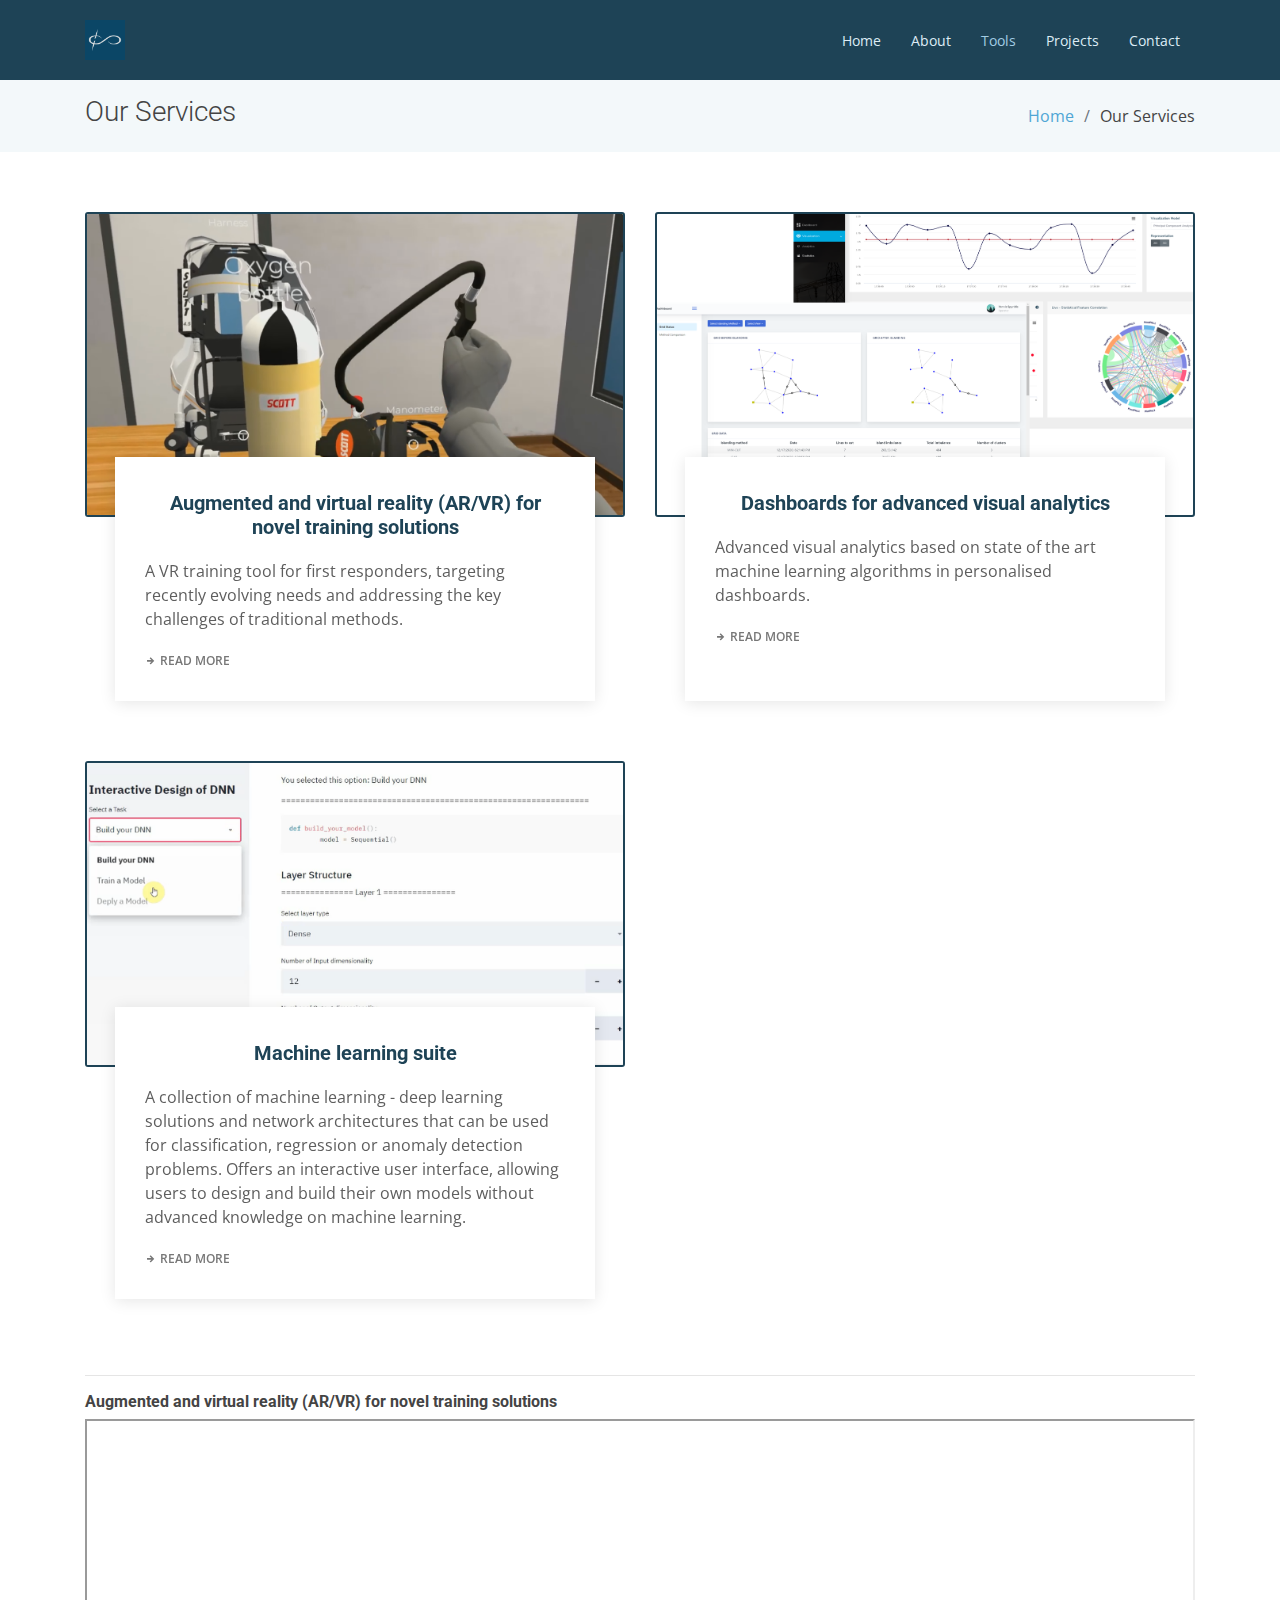
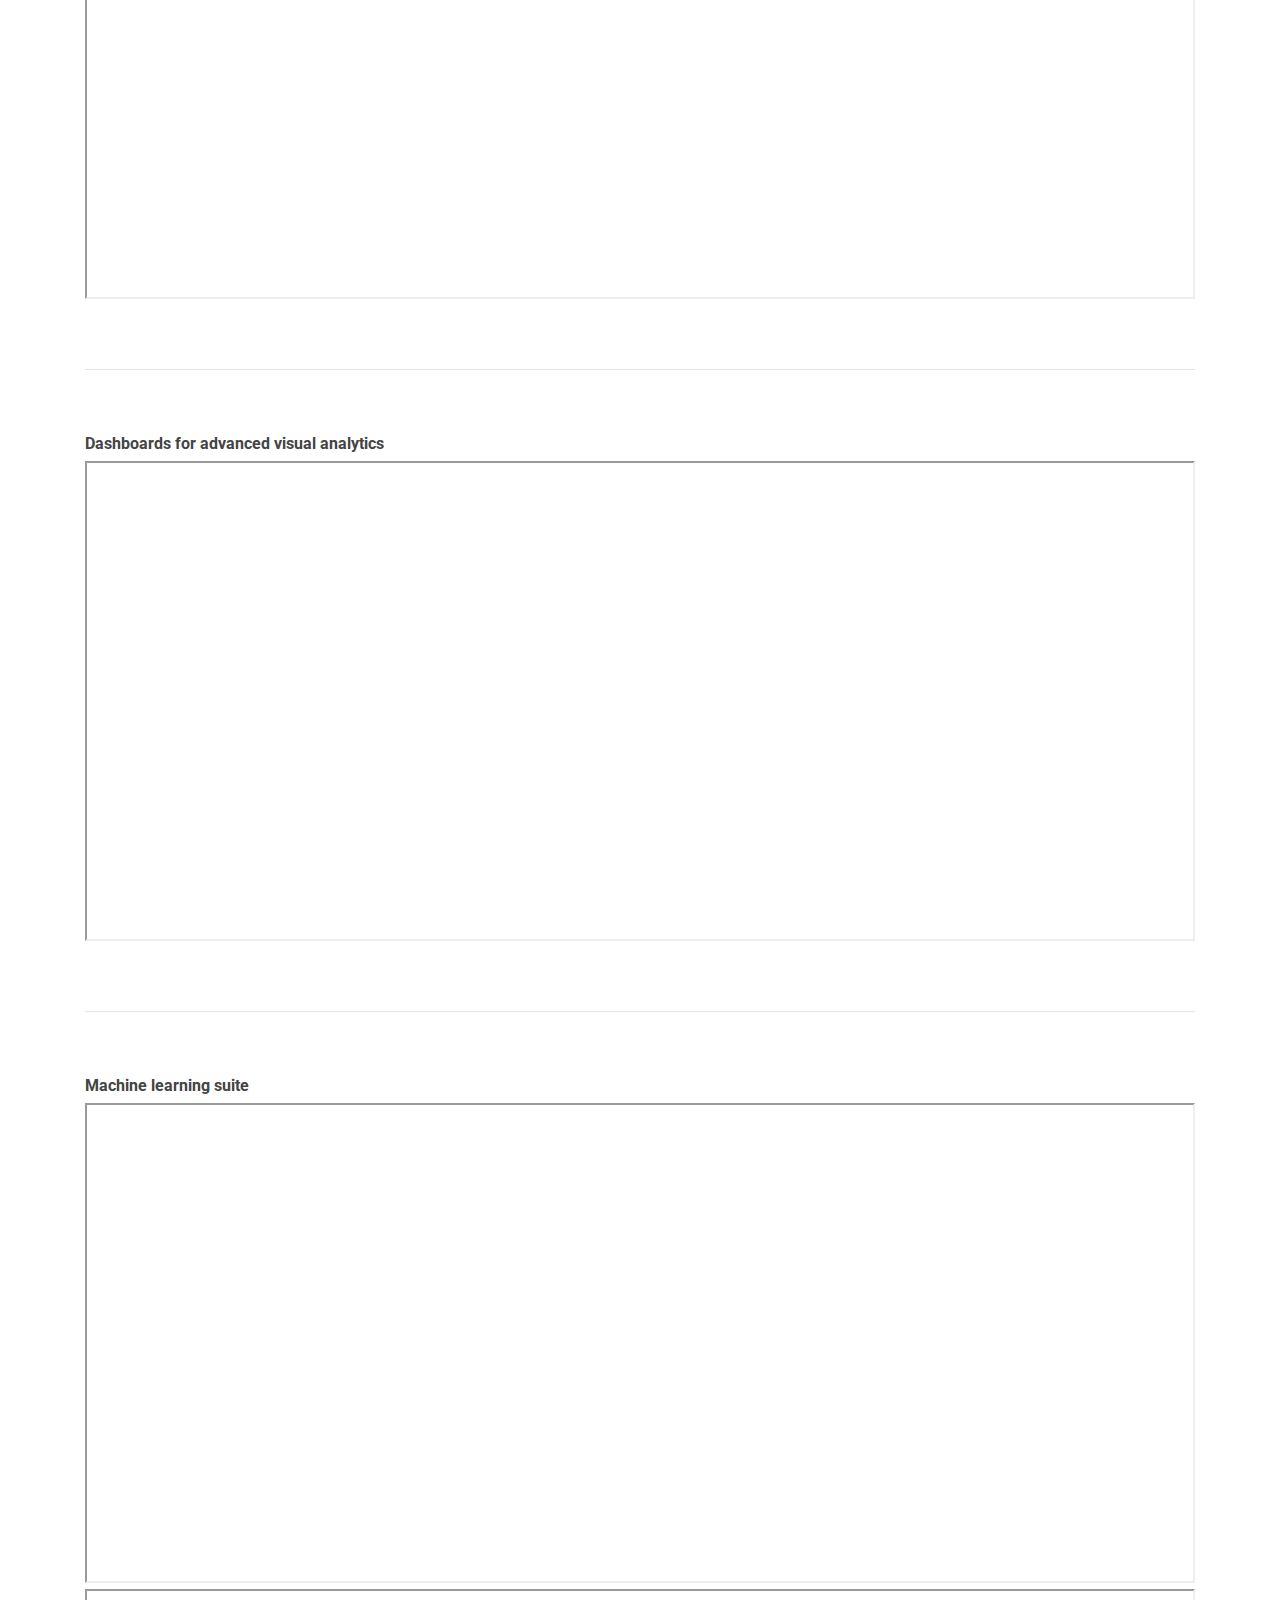
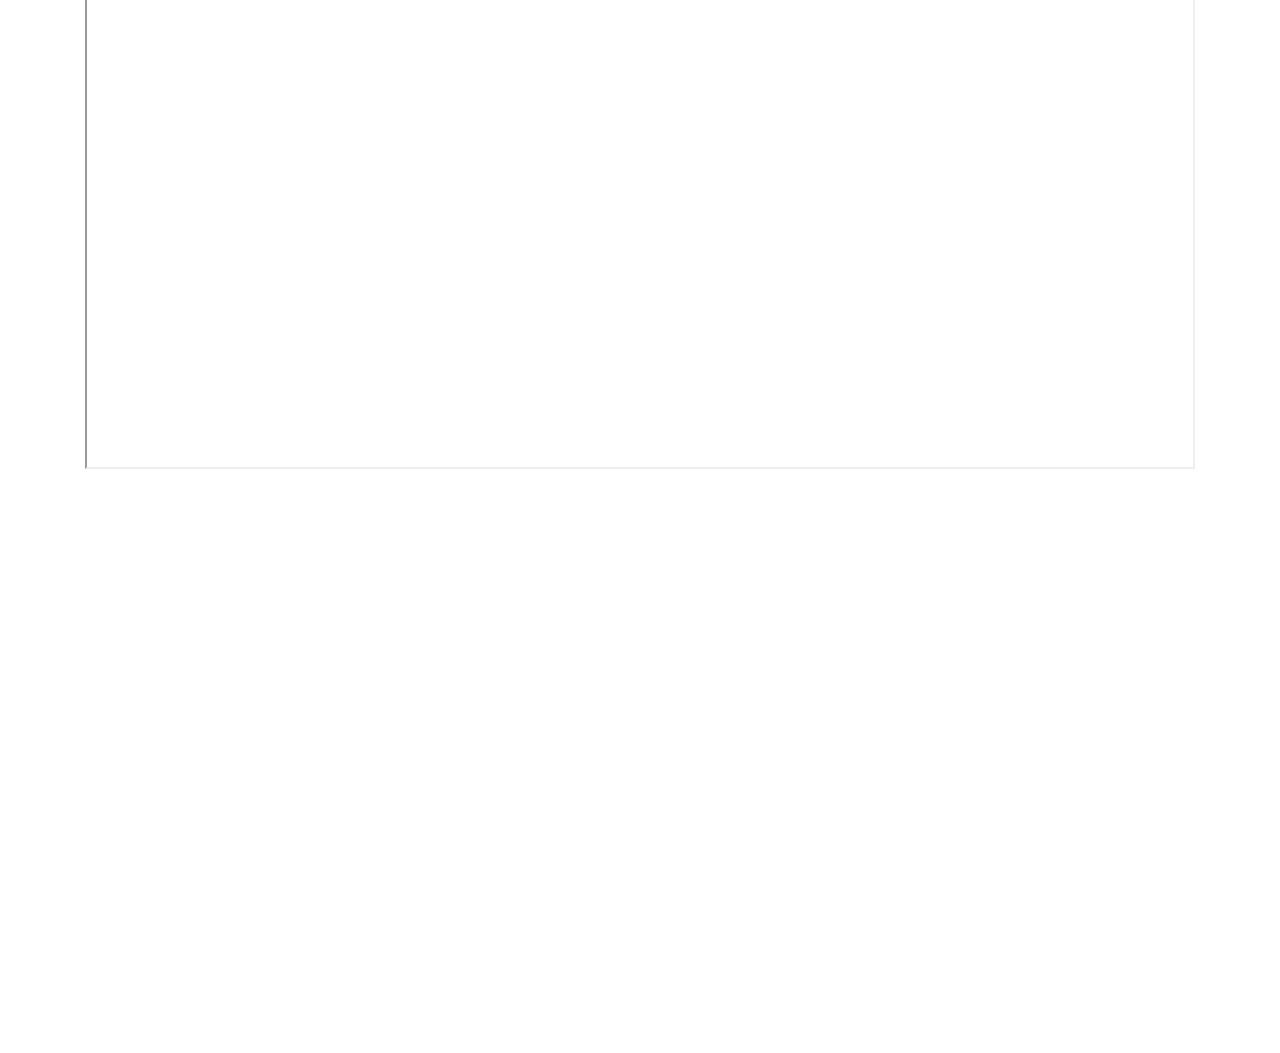
<file: services.html>
<!DOCTYPE html>
<html lang="en">

<head>
  <meta charset="utf-8">
  <meta content="width=device-width, initial-scale=1.0" name="viewport">

  <title>0 infinity</title>
  <meta content="" name="descriptison">
  <meta content="" name="keywords">

  <!-- Favicons -->
  <link href="assets/img/logo02.jpg" rel="icon">
  <link href="assets/img/logo02.jpg" rel="logo">

  <!-- Google Fonts -->
  <link href="https://fonts.googleapis.com/css?family=Open+Sans:300,300i,400,400i,600,600i,700,700i|Roboto:300,300i,400,400i,500,500i,700,700i&display=swap" rel="stylesheet">

  <!-- Vendor CSS Files -->
  <link href="assets/vendor/bootstrap/css/bootstrap.min.css" rel="stylesheet">
  <link href="assets/vendor/animate.css/animate.min.css" rel="stylesheet">
  <link href="assets/vendor/icofont/icofont.min.css" rel="stylesheet">
  <link href="assets/vendor/boxicons/css/boxicons.min.css" rel="stylesheet">
  <link href="assets/vendor/venobox/venobox.css" rel="stylesheet">
  <link href="assets/vendor/owl.carousel/assets/owl.carousel.min.css" rel="stylesheet">
  <link href="assets/vendor/aos/aos.css" rel="stylesheet">

  <!-- Template Main CSS File -->
  <link href="assets/css/min-style.css" rel="stylesheet">

  <!-- =======================================================
  * Template Name: Moderna - v2.0.1
  * Template URL: https://bootstrapmade.com/free-bootstrap-template-corporate-moderna/
  * Author: BootstrapMade.com
  * License: https://bootstrapmade.com/license/
  ======================================================== -->
</head>

<body>

  <!-- ======= Header ======= -->
  <header id="header" class="fixed-top ">
    <div class="container">

      <div class="logo float-left">
        <a href="index"><img src="assets/img/logo02.jpg" alt="" class="img-fluid"></a>
      </div>

      <nav class="nav-menu float-right d-none d-lg-block">
        <ul>
          <li><a href="index">Home</a></li>
          <li><a href="about">About</a></li>
          <li class="active"><a href="services">Tools</a></li>
          <li><a href="projects0inf">Projects</a></li>
          <li><a href="contact">Contact</a></li>
      </nav>

    </div>
  </header>
  <!-- End Header -->

  <main id="main">

    <!-- ======= Our projectsSection ======= -->
    <section class="breadcrumbs">
      <div class="container">

        <div class="d-flex justify-content-between align-items-center">
          <h2>Our Services</h2>
          <ol>
            <li><a href="index">Home</a></li>
            <li>Our Services</li>
          </ol>
        </div>

      </div>
    </section>
    <!-- End Our Services Section -->

    <!-- ======= Service Details Section ======= -->
    <section class="service-details">
      <div class="container">

        <div class="row">

          <div class="col-md-6 d-flex align-items-stretch" data-aos="fade-up">
            <div class="card">
              <div class="card-img">
                <img src="assets/img/services/ar-vr7-4.png" alt="...">
              </div>
              <div class="card-body">
                <h5 class="card-title"><a href="#AR/VR">Augmented and virtual reality (AR/VR) for novel training solutions</a></h5>
                <p class="card-text">A VR training tool for first responders, targeting recently evolving needs and addressing the key challenges of traditional methods.</p>
                <div class="read-more"><a href="#AR/VR"><i class="icofont-arrow-right"></i> Read More</a></div>
              </div>
            </div>
          </div>

          <div class="col-md-6 d-flex align-items-stretch" data-aos="fade-up">
            <div class="card">
              <div class="card-img">
                <img src="assets/img/services/dashboards7-4.png" alt="...">
              </div>
              <div class="card-body">
                <h5 class="card-title"><a href="#dashboard">Dashboards for advanced visual analytics</a></h5>
                <p class="card-text">Advanced visual analytics based on state of the art machine learning algorithms in personalised dashboards.</p>
                <div class="read-more"><a href="#dashboard"><i class="icofont-arrow-right"></i> Read More</a></div>
              </div>
            </div>
          </div>

          <div class="col-md-6 d-flex align-items-stretch" data-aos="fade-up">
            <div class="card">
              <div class="card-img">
                <img src="assets/img/services/mlst7-4.png" alt="...">
              </div>
              <div class="card-body">
                <h5 class="card-title"><a href="#mlst">Machine learning suite</a></h5>
                <p class="card-text">A collection of machine learning - deep learning solutions and network architectures that can be used for classification, regression or anomaly detection problems. Offers an interactive user interface, allowing users to design and build their own models without advanced knowledge on machine learning.</p>
                <div class="read-more"><a href="#mlst"><i class="icofont-arrow-right"></i> Read More</a></div>
              </div>
            </div>
          </div>
        </div>

        <div id="AR/VR"></div>
        <hr>
        <div class="row vdist">
          <div class="col-lg-12 md-12 xs-12">

            <h6><b>Augmented and virtual reality (AR/VR) for novel training solutions</b></h6>
            <iframe src="https://drive.google.com/file/d/1sv-2umdW56v8UhzcaaLcuvJmU4kXtzNN/preview" width="100%" height="480"></iframe>

          </div>
        </div>

        <br>
        <br>
        <div id="dashboard"></div>
        <hr>
        <br>
        <br>
        <div class="row">
          <div class="col-lg-12 md-12 xs-12">

            <h6><b>Dashboards for advanced visual analytics</b></h6>
            <iframe src="https://drive.google.com/file/d/1889RNq1DMt4QrIGK_onLohfINwwxvb7v/preview" width="100%" height="480"></iframe>

          </div>
        </div>

        <br>
        <br>
        <div id="mlst"></div>
        <hr>
        <br>
        <br>
        <div class="row">
          <div class="col-lg-12 md-12 xs-12">

            <h6><b>Machine learning suite</b></h6>
            <iframe id="mlst" src="https://drive.google.com/file/d/1EIM9rBmQCnFRME2023nvaOBhEjilZ9qi/preview" width="100%" height="480"></iframe>

          </div>
        </div>
        <div class="row">
          <div class="col-lg-12 md-12 xs-12">

            <iframe src="https://drive.google.com/file/d/1SjtEsv-1ZsdpkT_qJC1a8nYYLrCBpMto/preview" width="100%" height="480"></iframe>

          </div>
        </div>

      </div>
      <br><br>
    </section>
    <!-- End Service Details Section -->

  </main><!-- End #main -->

  <!-- ======= Footer ======= -->
  <footer id="footer" data-aos="fade-up" data-aos-easing="ease-in-out" data-aos-duration="500">

    <div class="footer-top">
      <div class="container">
        <div class="row">

          <div class="col-lg-3 col-md-6 footer-links">
            <h4>Useful Links</h4>
            <ul>
              <li><i class="bx bx-chevron-right"></i> <a href="index">Home</a></li>
              <li><i class="bx bx-chevron-right"></i> <a href="about">About</a></li>
              <li><i class="bx bx-chevron-right"></i> <a href="services">Tools</a></li>
              <li><i class="bx bx-chevron-right"></i> <a href="projects0inf">Projects</a></li>
            </ul>
          </div>

          <div class="col-lg-3 col-md-6 footer-links">
            <h4>Our Services</h4>
            <ul>
              <li><i class="bx bx-chevron-right"></i> <a href="services">Augmented - virtual reality</a></li>
              <li><i class="bx bx-chevron-right"></i> <a href="services">Advanced visual analytics</a></li>
              <li><i class="bx bx-chevron-right"></i> <a href="services">Machine learning suites</a></li>
            </ul>
          </div>

          <div class="col-lg-3 col-md-6 footer-contact">
            <h4>Contact Us</h4>
            <p>
              2a Heigham Road <br>
              Imperial Offices, London<br>
              United Kingdom, E6 2JG<br><br>
              <strong>Email:</strong> info@0infinity.net<br>
            </p>

          </div>

          <div class="col-lg-3 col-md-6 footer-info">
            <h3>About 0 infinity</h3>
            <p>0 infinity is a data and AI driven company, founded upon the desire for constant innovation in areas related to data analytics, augmented and virtual reality for serious apps and games.</p>
          </div>

        </div>
      </div>
    </div>

    <div class="container">
      <div class="copyright">
        &copy; Copyright <strong><span>0 infinity.</span></strong> All Rights Reserved
      </div>
      <div class="credits">
        Designed by <a href="https://bootstrapmade.com/">BootstrapMade</a>
      </div>
    </div>
  </footer>
  <!-- End Footer -->

  <a href="#" class="back-to-top"><i class="icofont-simple-up"></i></a>

  <!-- Vendor JS Files -->
  <script src="assets/vendor/jquery/jquery.min.js"></script>
  <script src="assets/vendor/bootstrap/js/bootstrap.bundle.min.js"></script>
  <script src="assets/vendor/jquery.easing/jquery.easing.min.js"></script>
  <script src="assets/vendor/php-email-form/validate.js"></script>
  <script src="assets/vendor/venobox/venobox.min.js"></script>
  <script src="assets/vendor/waypoints/jquery.waypoints.min.js"></script>
  <script src="assets/vendor/counterup/counterup.min.js"></script>
  <script src="assets/vendor/owl.carousel/owl.carousel.min.js"></script>
  <script src="assets/vendor/isotope-layout/isotope.pkgd.min.js"></script>
  <script src="assets/vendor/aos/aos.js"></script>

  <!-- Template Main JS File -->
  <script src="assets/js/main.js"></script>

</body>

</html>
</file>
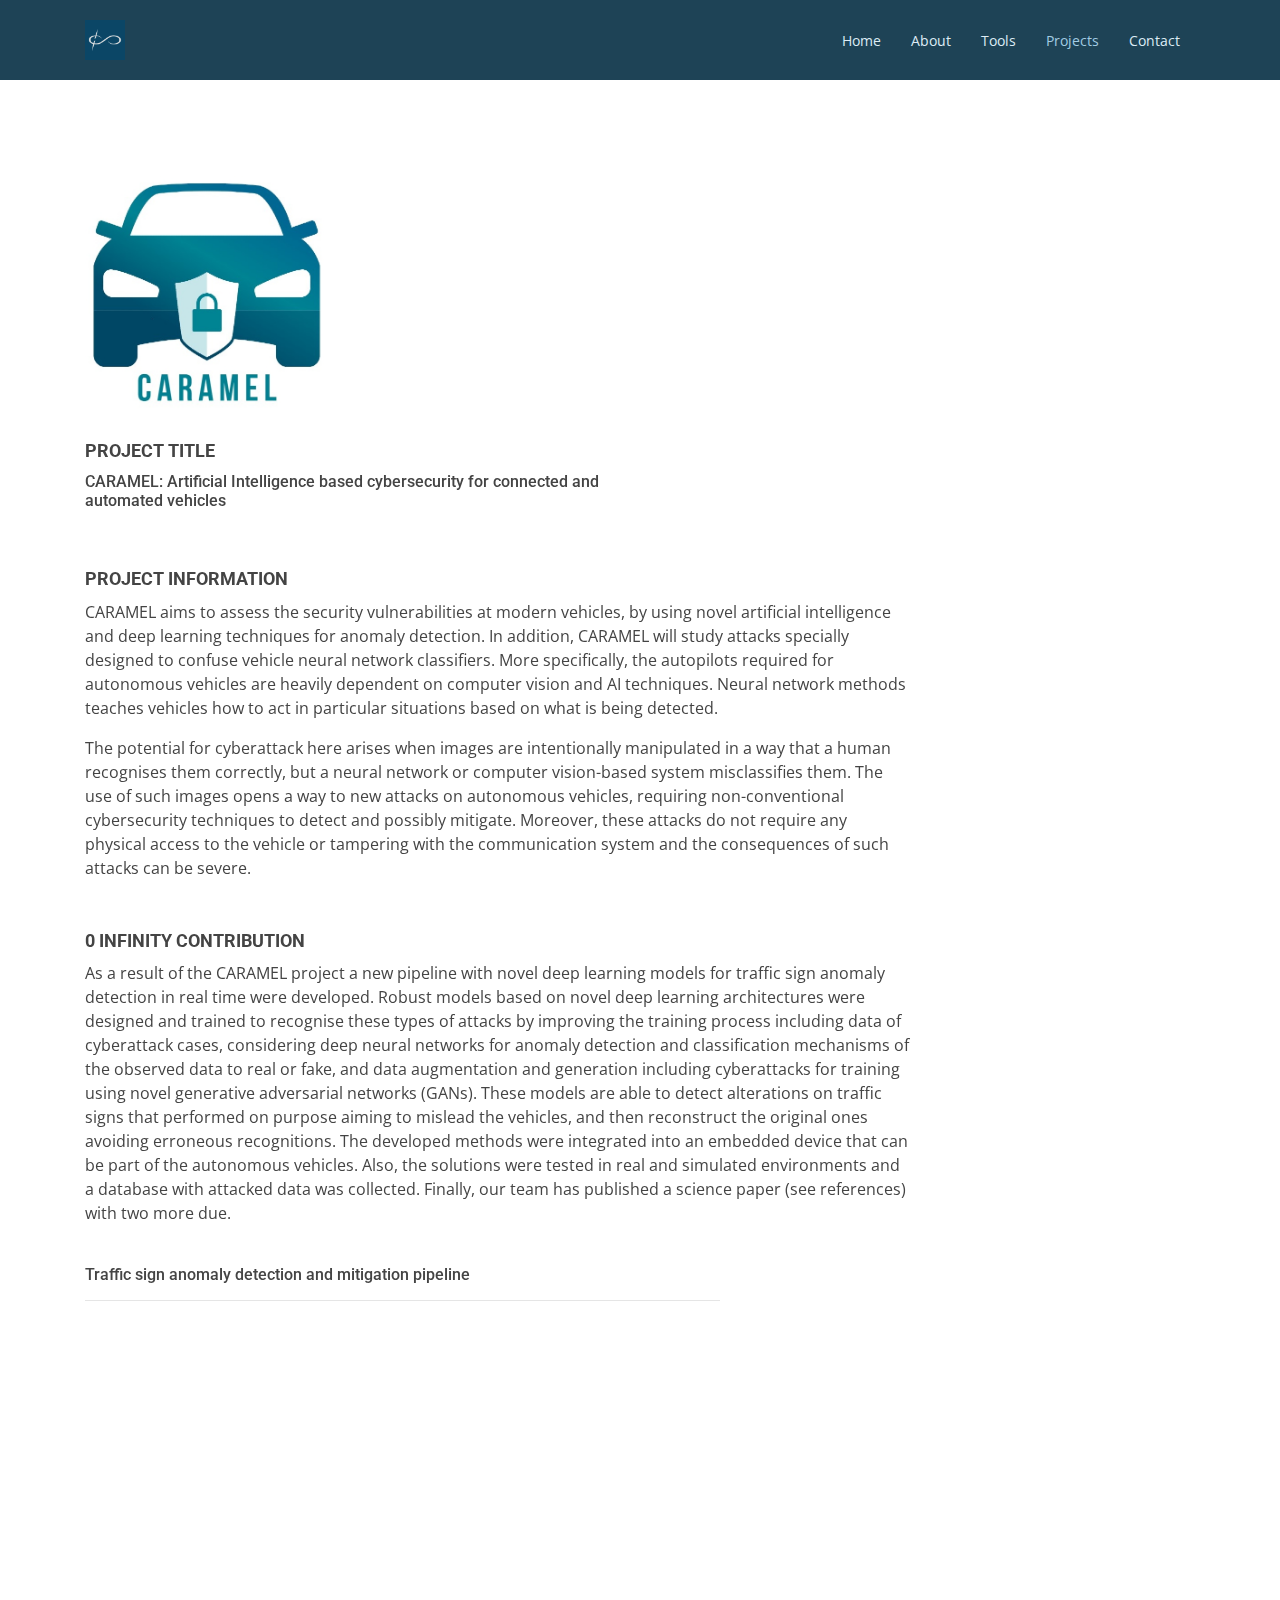
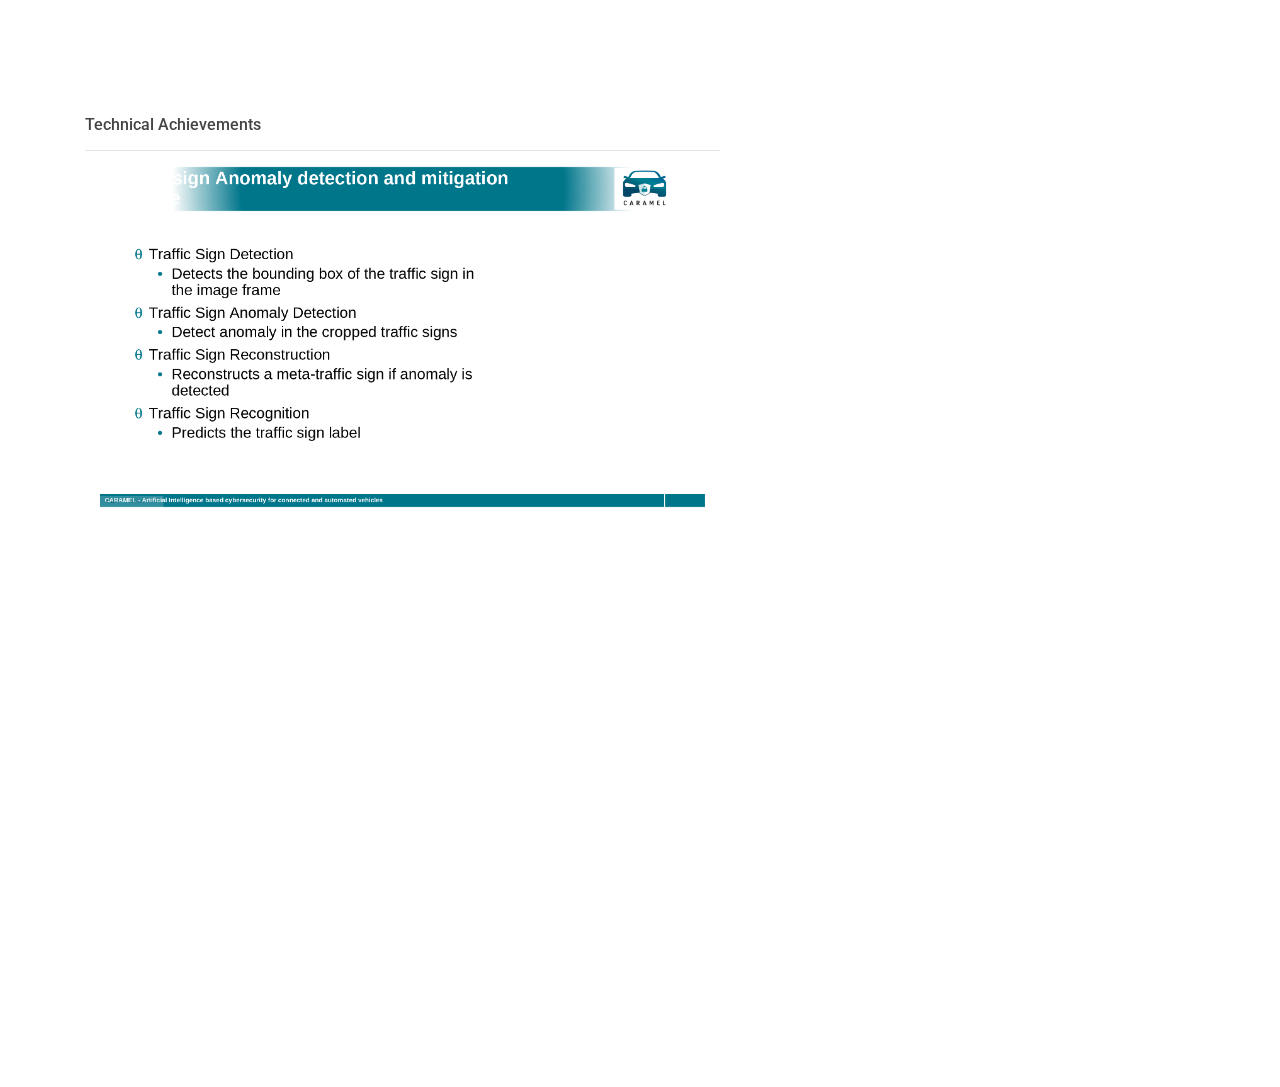
<file: project/caramel.html>
<!DOCTYPE html>
<html lang="en">

<head>
  <meta charset="utf-8">
  <meta content="width=device-width, initial-scale=1.0" name="viewport">

  <title>0 infinity</title>
  <meta content="" name="descriptison">
  <meta content="" name="keywords">

  <!-- Favicons -->
  <link href="../assets/img/logo02.jpg" rel="icon">
  <link href="../assets/img/logo02.jpg" rel="logo">

  <!-- Google Fonts -->
  <link href="https://fonts.googleapis.com/css?family=Open+Sans:300,300i,400,400i,600,600i,700,700i|Roboto:300,300i,400,400i,500,500i,700,700i&display=swap" rel="stylesheet">

  <!-- Vendor CSS Files -->
  <link href="../assets/vendor/bootstrap/css/bootstrap.min.css" rel="stylesheet">
  <link href="../assets/vendor/animate.css/animate.min.css" rel="stylesheet">
  <link href="../assets/vendor/icofont/icofont.min.css" rel="stylesheet">
  <link href="../assets/vendor/boxicons/css/boxicons.min.css" rel="stylesheet">
  <link href="../assets/vendor/venobox/venobox.css" rel="stylesheet">
  <link href="../assets/vendor/owl.carousel/assets/owl.carousel.min.css" rel="stylesheet">
  <link href="../assets/vendor/aos/aos.css" rel="stylesheet">

  <!-- Template Main CSS File -->
  <link href="../assets/css/min-style.css" rel="stylesheet">

  <!-- =======================================================
  * Template Name: Moderna - v2.0.1
  * Template URL: https://bootstrapmade.com/free-bootstrap-template-corporate-moderna/
  * Author: BootstrapMade.com
  * License: https://bootstrapmade.com/license/
  ======================================================== -->
</head>

<body>

  <!-- ======= Header ======= -->
  <header id="header" class="fixed-top ">
    <div class="container">

      <div class="logo float-left">
        <a href="../index"><img src="../assets/img/logo02.jpg" alt="" class="img-fluid"></a>
      </div>

      <nav class="nav-menu float-right d-none d-lg-block">
        <ul>
          <li><a href="../index">Home</a></li>
          <li><a href="../about">About</a></li>
          <li><a href="../services">Tools</a></li>
          <li class="active"><a href="../projects0inf">Projects</a></li>
          <li><a href="../contact">Contact</a></li>
      </nav>

    </div>
  </header>
  <!-- End Header -->

  <main id="main">

    <!-- ======= About Section ======= -->
    <section class="about" data-aos="fade-up">
      <div class="container">

        <div class="row">
          <div id="caramel" class="col-lg-4 col-sm-12">
            <img id="p-img" src="../assets/img/projects/caramel_logo_cropped.jpg" class="img-fluid" alt="">
          </div>
        </div>

        <div class="row">
          <div class="col-lg-6 p-title">
            <h4 class="title">Project Title</h4>
            <h6>CARAMEL: Artificial Intelligence based cybersecurity for connected and automated vehicles</h6>
          </div>
        </div>

        <div class="row h-sep">
          <div class="col-lg-9 p-title">
            <h4 class="title">Project Information</h4>
            <p>CARAMEL aims to assess the security vulnerabilities at modern vehicles, by using novel artificial intelligence and deep learning techniques for anomaly detection. In addition, CARAMEL will study attacks specially designed to confuse vehicle neural network classifiers. More specifically, the autopilots required for autonomous vehicles are heavily dependent on computer vision and AI techniques. Neural network methods teaches vehicles how to act in particular situations based on what is being detected.</p>
            <p>The potential for cyberattack here arises when images are intentionally manipulated in a way that a human recognises them correctly, but a neural network or computer vision-based system misclassifies them. The use of such images opens a way to new attacks on autonomous vehicles, requiring non-conventional cybersecurity techniques to detect and possibly mitigate. Moreover, these attacks do not require any physical access to the vehicle or tampering with the communication system and the consequences of such attacks can be severe.</p>

          </div>
        </div>

        <div class="row h-sep">
          <div class="col-lg-9 p-title">
            <h4 class="title">0 infinity contribution</h4>
            <p>
            As a result of the CARAMEL project a new pipeline with novel deep learning models for traffic sign anomaly detection in real time were developed. Robust models based on novel deep learning architectures were designed and trained to recognise these types of attacks by improving the training process including data of cyberattack cases, considering deep neural networks for anomaly detection and classification mechanisms of the observed data to real or fake, and data augmentation and generation including cyberattacks for training using novel generative adversarial networks (GANs). These models are able to detect alterations on traffic signs that performed on purpose aiming to mislead the vehicles, and then reconstruct the original ones avoiding erroneous recognitions. The developed methods were integrated into an embedded device that can be part of the autonomous vehicles. Also, the solutions were tested in real and simulated environments and a database with attacked data was collected. Finally, our team has published a science paper (see references) with two more due.
          </p>
          </div>
        </div>

        <div class="row">
          <div class="col-lg-7 p-title">
            <div class="s-sep"></div>
            <h6>Traffic sign anomaly detection and mitigation pipeline</h6>
            <hr>
            <div class="resp-container">
            <iframe class="resp-iframe" src="https://drive.google.com/file/d/1nygtWPCwUoCBYoZs7QcIwOKVMv_f7Fr1/preview" gesture="media" allow="encrypted-media" allowfullscreen></iframe>
            </div>

          </div>
        </div>

        <div class="row">
          <div class="col-lg-7 p-title">
            <div class="s-sep"></div>
            <h6>Technical Achievements</h6>
            <hr>
            <div id="heroCarousel" class="container carousel carousel-fade" data-ride="carousel">

              <div class="carousel-item active">
                <div class="carousel-container">
                  <img style="width:100%" class="animated fadeIn" src="../assets/img/projects/1caramel.png" class="img-fluid" alt="">
                </div>
              </div>

              <div class="carousel-item">
                <div class="carousel-container">
                  <img style="width:100%" class="animated fadeIn" src="../assets/img/projects/2caramel.png" class="img-fluid" alt="">
                </div>
              </div>

              <div class="carousel-item">
                <div class="carousel-container">
                  <img style="width:100%" class="animated fadeIn" src="../assets/img/projects/3caramel.png" class="img-fluid" alt="">
                </div>
              </div>

            </div>

          </div>
        </div>


      </div>
    </section>
    <!-- End About Section -->

  </main>
  <!-- End #main -->

  <!-- ======= Footer ======= -->
  <footer id="footer" data-aos="fade-up" data-aos-easing="ease-in-out" data-aos-duration="500">

    <div class="footer-top">
      <div class="container">
        <div class="row">

          <div class="col-lg-3 col-md-6 footer-links">
            <h4>Useful Links</h4>
            <ul>
              <li><i class="bx bx-chevron-right"></i> <a href="../index">Home</a></li>
              <li><i class="bx bx-chevron-right"></i> <a href="../about">About</a></li>
              <li><i class="bx bx-chevron-right"></i> <a href="../services">Tools</a></li>
              <li><i class="bx bx-chevron-right"></i> <a href="../projects0inf">Projects</a></li>
            </ul>
          </div>

          <div class="col-lg-3 col-md-6 footer-links">
            <h4>Our Services</h4>
            <ul>
              <li><i class="bx bx-chevron-right"></i> <a href="../services">Augmented - virtual reality</a></li>
              <li><i class="bx bx-chevron-right"></i> <a href="../services">Advanced visual analytics</a></li>
              <li><i class="bx bx-chevron-right"></i> <a href="../services">Machine learning suites</a></li>
            </ul>
          </div>

          <div class="col-lg-3 col-md-6 footer-contact">
            <h4>Contact Us</h4>
            <p>
              2a Heigham Road <br>
              Imperial Offices, London<br>
              United Kingdom, E6 2JG<br><br>
              <strong>Email:</strong> info@0infinity.net<br>
            </p>

          </div>

          <div class="col-lg-3 col-md-6 footer-info">
            <h3>About 0 infinity</h3>
            <p>0 infinity is a data and AI driven company, founded upon the desire for constant innovation in areas related to data analytics, augmented and virtual reality for serious apps and games.</p>
          </div>

        </div>
      </div>
    </div>

    <div class="container">
      <div class="copyright">
        &copy; Copyright <strong><span>0 infinity.</span></strong> All Rights Reserved
      </div>
      <div class="credits">
        Designed by <a href="https://bootstrapmade.com/">BootstrapMade</a>
      </div>
    </div>
  </footer>
  <!-- End Footer -->

  <a href="#" class="back-to-top"><i class="icofont-simple-up"></i></a>

  <!-- Vendor JS Files -->
  <script src="../assets/vendor/jquery/jquery.min.js"></script>
  <script src="../assets/vendor/bootstrap/js/bootstrap.bundle.min.js"></script>
  <script src="../assets/vendor/jquery.easing/jquery.easing.min.js"></script>
  <script src="../assets/vendor/php-email-form/validate.js"></script>
  <script src="../assets/vendor/venobox/venobox.min.js"></script>
  <script src="../assets/vendor/waypoints/jquery.waypoints.min.js"></script>
  <script src="../assets/vendor/counterup/counterup.min.js"></script>
  <script src="../assets/vendor/owl.carousel/owl.carousel.min.js"></script>
  <script src="../assets/vendor/isotope-layout/isotope.pkgd.min.js"></script>
  <script src="../assets/vendor/aos/aos.js"></script>

  <!-- Template Main JS File -->
  <script src="../assets/js/main.js"></script>

</body>

</html>
</file>
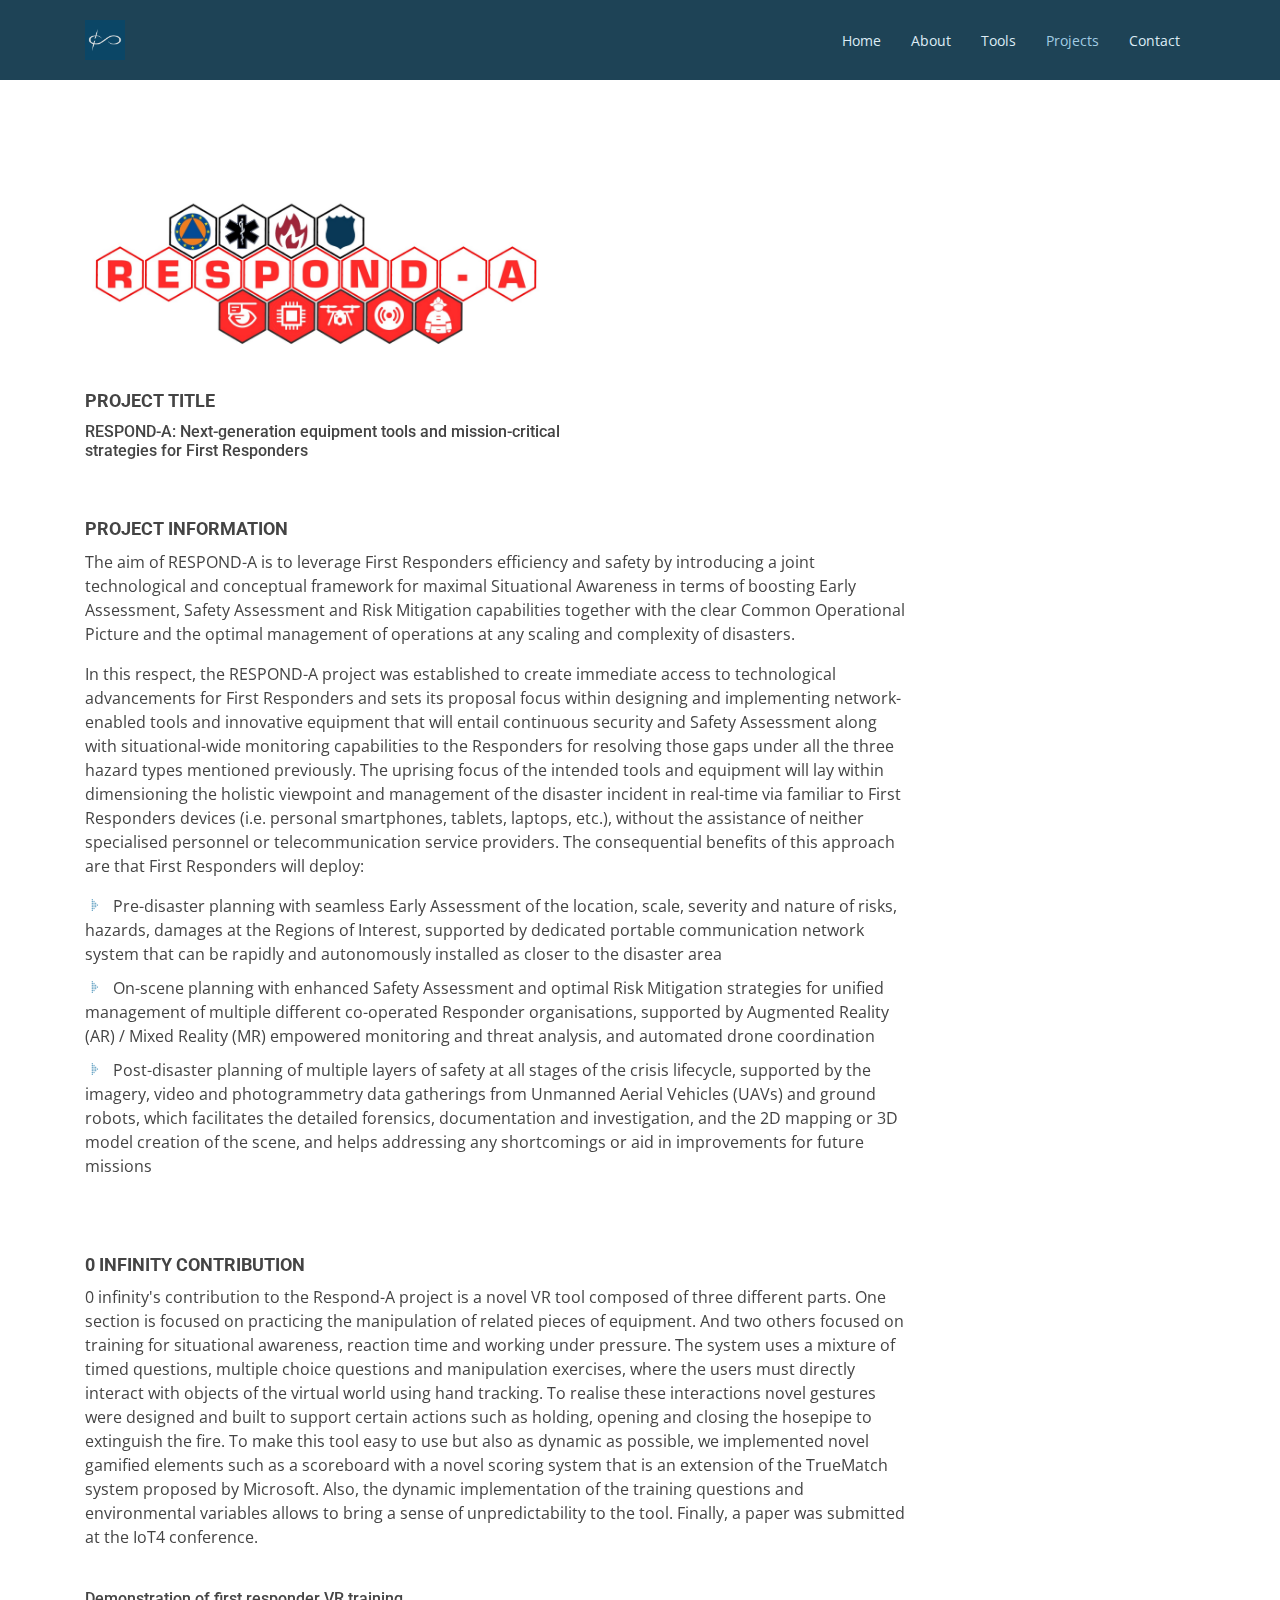
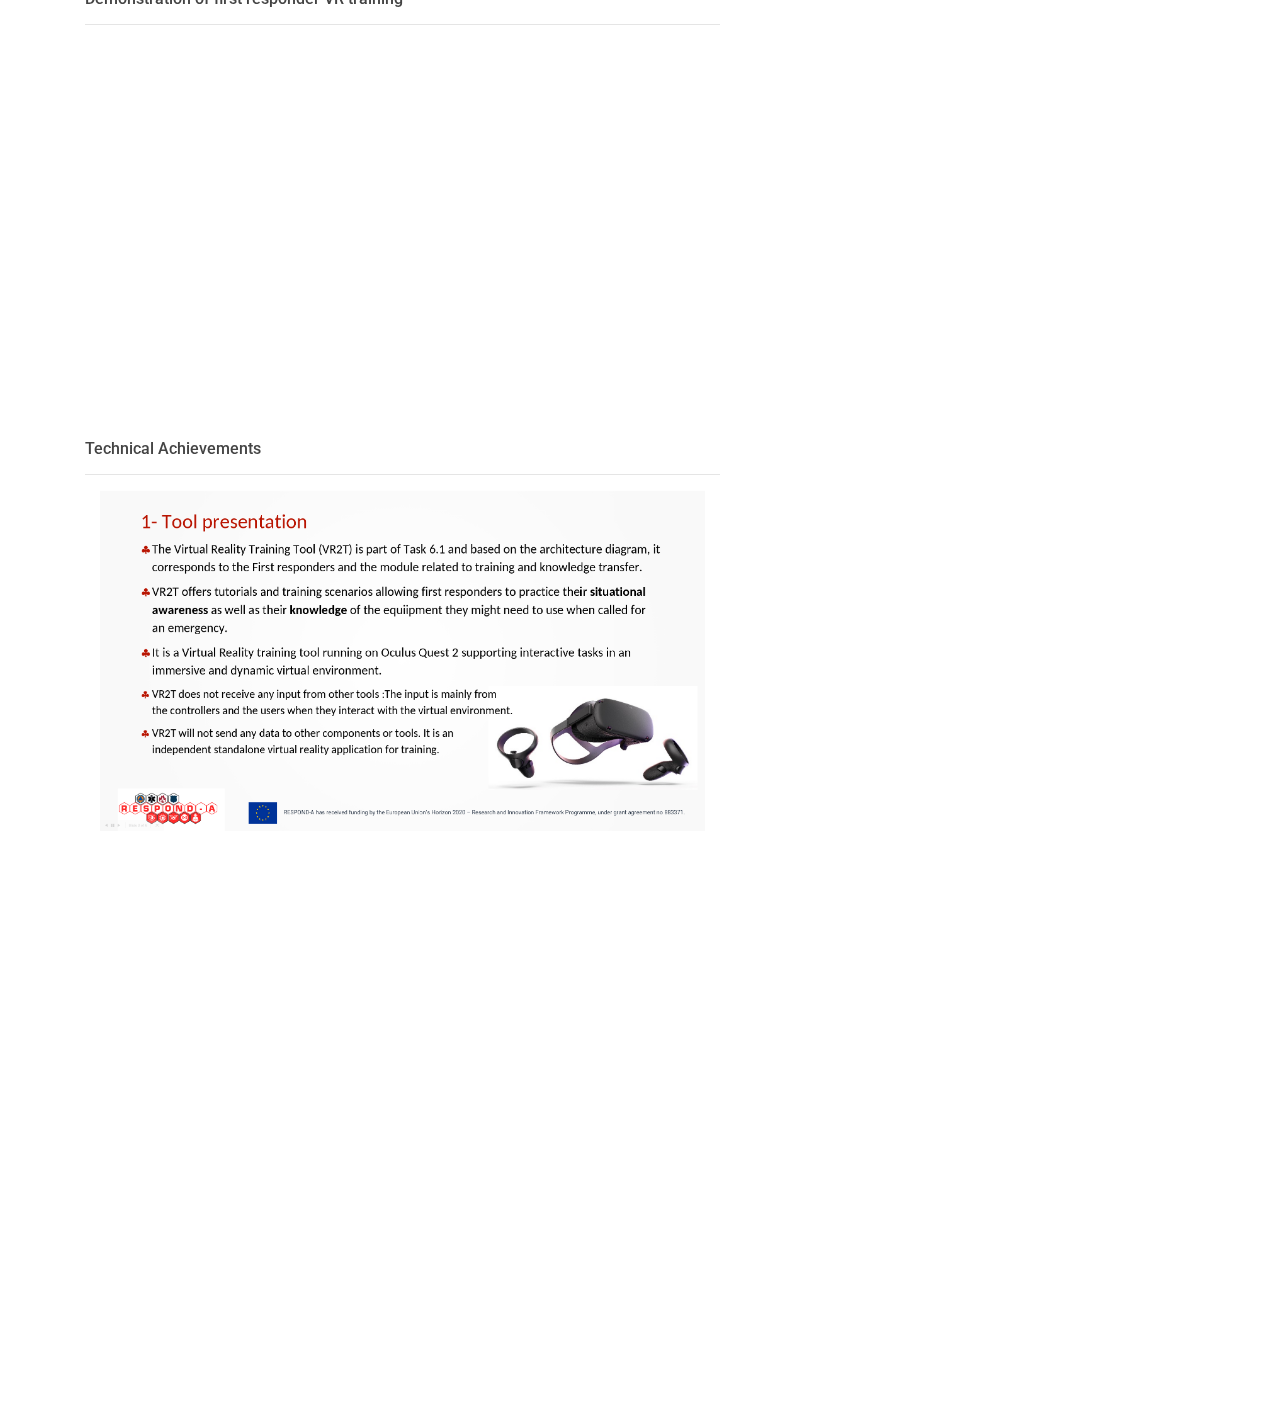
<file: project/respond-a.html>
<!DOCTYPE html>
<html lang="en">

<head>
  <meta charset="utf-8">
  <meta content="width=device-width, initial-scale=1.0" name="viewport">

  <title>0 infinity</title>
  <meta content="" name="descriptison">
  <meta content="" name="keywords">

  <!-- Favicons -->
  <link href="../assets/img/logo02.jpg" rel="icon">
  <link href="../assets/img/logo02.jpg" rel="logo">

  <!-- Google Fonts -->
  <link href="https://fonts.googleapis.com/css?family=Open+Sans:300,300i,400,400i,600,600i,700,700i|Roboto:300,300i,400,400i,500,500i,700,700i&display=swap" rel="stylesheet">

  <!-- Vendor CSS Files -->
  <link href="../assets/vendor/bootstrap/css/bootstrap.min.css" rel="stylesheet">
  <link href="../assets/vendor/animate.css/animate.min.css" rel="stylesheet">
  <link href="../assets/vendor/icofont/icofont.min.css" rel="stylesheet">
  <link href="../assets/vendor/boxicons/css/boxicons.min.css" rel="stylesheet">
  <link href="../assets/vendor/venobox/venobox.css" rel="stylesheet">
  <link href="../assets/vendor/owl.carousel/assets/owl.carousel.min.css" rel="stylesheet">
  <link href="../assets/vendor/aos/aos.css" rel="stylesheet">

  <!-- Template Main CSS File -->
  <link href="../assets/css/min-style.css" rel="stylesheet">

  <!-- =======================================================
  * Template Name: Moderna - v2.0.1
  * Template URL: https://bootstrapmade.com/free-bootstrap-template-corporate-moderna/
  * Author: BootstrapMade.com
  * License: https://bootstrapmade.com/license/
  ======================================================== -->
</head>

<body>

  <!-- ======= Header ======= -->
  <header id="header" class="fixed-top ">
    <div class="container">

      <div class="logo float-left">
        <a href="../index"><img src="../assets/img/logo02.jpg" alt="" class="img-fluid"></a>
      </div>

      <nav class="nav-menu float-right d-none d-lg-block">
        <ul>
          <li><a href="../index">Home</a></li>
          <li><a href="../about">About</a></li>
          <li><a href="../services">Tools</a></li>
          <li class="active"><a href="../projects0inf">Projects</a></li>
          <li><a href="../contact">Contact</a></li>
      </nav>

    </div>
  </header>
  <!-- End Header -->

  <main id="main">

    <!-- ======= About Section ======= -->
    <section class="about" data-aos="fade-up">
      <div class="container">

        <div class="row">
          <div class="col-lg-6">
            <img id="p-res" src="../assets/img/projects/respond-a_logo_cropped.jpg" class="img-fluid" alt="">
          </div>
        </div>

        <div class="row">
          <div class="col-lg-6 p-title">
            <h4 class="title">Project Title</h4>
            <h6>RESPOND-A: Next-generation equipment tools and mission-critical strategies for First Responders</h6>
          </div>
        </div>

        <div class="row h-sep">
          <div class="col-lg-9 p-title">
            <h4 class="title">Project Information</h4>
            <p>The aim of RESPOND-A is to leverage First Responders efficiency and safety by introducing a joint technological and conceptual framework for maximal Situational Awareness in terms of boosting Early Assessment, Safety Assessment and Risk Mitigation capabilities together with the clear Common Operational Picture and the optimal management of operations at any scaling and complexity of disasters.</p>
            <p>In this respect, the RESPOND-A project was established to create immediate access to technological advancements for First Responders and sets its proposal focus within designing and implementing network-enabled tools and innovative equipment that will entail continuous security and Safety Assessment along with situational-wide monitoring capabilities to the Responders for resolving those gaps under all the three hazard types mentioned previously. The uprising focus of the intended tools and equipment will lay within dimensioning the holistic viewpoint and management of the disaster incident in real-time via familiar to First Responders devices (i.e. personal smartphones, tablets, laptops, etc.), without the assistance of neither specialised personnel or telecommunication service providers. The consequential benefits of this approach are that First Responders will deploy:</p>
            <p>
            <ul>
              <li><i class="icofont-dotted-right"></i> Pre-disaster planning with seamless Early Assessment of the location, scale, severity and nature of risks, hazards, damages at the Regions of Interest, supported by dedicated portable communication network system that can be rapidly and autonomously installed as closer to the disaster area</li>
              <li><i class="icofont-dotted-right"></i> On-scene planning with enhanced Safety Assessment and optimal Risk Mitigation strategies for unified management of multiple different co-operated Responder organisations, supported by Augmented Reality (AR) / Mixed Reality (MR) empowered monitoring and threat analysis, and automated drone coordination</li>
              <li><i class="icofont-dotted-right"></i> Post-disaster planning of multiple layers of safety at all stages of the crisis lifecycle, supported by the imagery, video and photogrammetry data gatherings from Unmanned Aerial Vehicles (UAVs) and ground robots, which facilitates the detailed forensics, documentation and investigation, and the 2D mapping or 3D model creation of the scene, and helps addressing any shortcomings or aid in improvements for future missions</li>
            </ul>
          </p>

          </div>
        </div>

        <div class="row h-sep">
          <div class="col-lg-9 p-title">
            <h4 class="title">0 infinity contribution</h4>
            <p>
            0 infinity's contribution to the Respond-A project is a novel VR tool composed of three different parts. One section is focused on practicing the manipulation of related pieces of equipment. And two others focused on training for situational awareness, reaction time and working under pressure. The system uses a mixture of timed questions, multiple choice questions and manipulation exercises, where the users must directly interact with objects of the virtual world using hand tracking. To realise these interactions novel gestures were designed and built to support certain actions such as holding, opening and closing the hosepipe to extinguish the fire. To make this tool easy to use but also as dynamic as possible, we implemented novel gamified elements such as a scoreboard with a novel scoring system that is an extension of the TrueMatch system proposed by Microsoft. Also, the dynamic implementation of the training questions and environmental variables allows to bring a sense of unpredictability to the tool. Finally, a paper was submitted at the IoT4 conference.
          </p>
          </div>
        </div>

        <div class="row">
          <div class="col-lg-7 p-title">
            <div class="s-sep"></div>
            <h6>Demonstration of first responder VR training</h6>
            <hr>
            <div class="resp-container">
            <iframe class="resp-iframe" src="https://drive.google.com/file/d/1sv-2umdW56v8UhzcaaLcuvJmU4kXtzNN/preview" gesture="media" allow="encrypted-media" allowfullscreen></iframe>
            </div>

          </div>
        </div>

        <div class="row">
          <div class="col-lg-7 p-title">
            <div class="s-sep"></div>
            <h6>Technical Achievements</h6>
            <hr>
            <div id="heroCarousel" class="container carousel carousel-fade" data-ride="carousel">

              <div class="carousel-item active">
                <div class="carousel-container">
                  <img style="width:100%" class="animated fadeIn" src="../assets/img/projects/1responda.png" class="img-fluid" alt="">
                </div>
              </div>

              <div class="carousel-item">
                <div class="carousel-container">
                  <img style="width:100%" class="animated fadeIn" src="../assets/img/projects/2responda.png" class="img-fluid" alt="">
                </div>
              </div>

              <div class="carousel-item">
                <div class="carousel-container">
                  <img style="width:100%" class="animated fadeIn" src="../assets/img/projects/3responda.png" class="img-fluid" alt="">
                </div>
              </div>

            </div>

          </div>
        </div>


      </div>
    </section>
    <!-- End About Section -->

  </main>
  <!-- End #main -->

  <!-- ======= Footer ======= -->
  <footer id="footer" data-aos="fade-up" data-aos-easing="ease-in-out" data-aos-duration="500">

    <div class="footer-top">
      <div class="container">
        <div class="row">

          <div class="col-lg-3 col-md-6 footer-links">
            <h4>Useful Links</h4>
            <ul>
              <li><i class="bx bx-chevron-right"></i> <a href="../index">Home</a></li>
              <li><i class="bx bx-chevron-right"></i> <a href="../about">About</a></li>
              <li><i class="bx bx-chevron-right"></i> <a href="../services">Tools</a></li>
              <li><i class="bx bx-chevron-right"></i> <a href="../projects0inf">Projects</a></li>
            </ul>
          </div>

          <div class="col-lg-3 col-md-6 footer-links">
            <h4>Our Services</h4>
            <ul>
              <li><i class="bx bx-chevron-right"></i> <a href="../services">Augmented - virtual reality</a></li>
              <li><i class="bx bx-chevron-right"></i> <a href="../services">Advanced visual analytics</a></li>
              <li><i class="bx bx-chevron-right"></i> <a href="../services">Machine learning suites</a></li>
            </ul>
          </div>

          <div class="col-lg-3 col-md-6 footer-contact">
            <h4>Contact Us</h4>
            <p>
              2a Heigham Road <br>
              Imperial Offices, London<br>
              United Kingdom, E6 2JG<br><br>
              <strong>Email:</strong> info@0infinity.net<br>
            </p>

          </div>

          <div class="col-lg-3 col-md-6 footer-info">
            <h3>About 0 infinity</h3>
            <p>0 infinity is a data and AI driven company, founded upon the desire for constant innovation in areas related to data analytics, augmented and virtual reality for serious apps and games.</p>
          </div>

        </div>
      </div>
    </div>

    <div class="container">
      <div class="copyright">
        &copy; Copyright <strong><span>0 infinity.</span></strong> All Rights Reserved
      </div>
      <div class="credits">
        Designed by <a href="https://bootstrapmade.com/">BootstrapMade</a>
      </div>
    </div>
  </footer>
  <!-- End Footer -->

  <a href="#" class="back-to-top"><i class="icofont-simple-up"></i></a>

  <!-- Vendor JS Files -->
  <script src="../assets/vendor/jquery/jquery.min.js"></script>
  <script src="../assets/vendor/bootstrap/js/bootstrap.bundle.min.js"></script>
  <script src="../assets/vendor/jquery.easing/jquery.easing.min.js"></script>
  <script src="../assets/vendor/php-email-form/validate.js"></script>
  <script src="../assets/vendor/venobox/venobox.min.js"></script>
  <script src="../assets/vendor/waypoints/jquery.waypoints.min.js"></script>
  <script src="../assets/vendor/counterup/counterup.min.js"></script>
  <script src="../assets/vendor/owl.carousel/owl.carousel.min.js"></script>
  <script src="../assets/vendor/isotope-layout/isotope.pkgd.min.js"></script>
  <script src="../assets/vendor/aos/aos.js"></script>

  <!-- Template Main JS File -->
  <script src="../assets/js/main.js"></script>

</body>

</html>
</file>
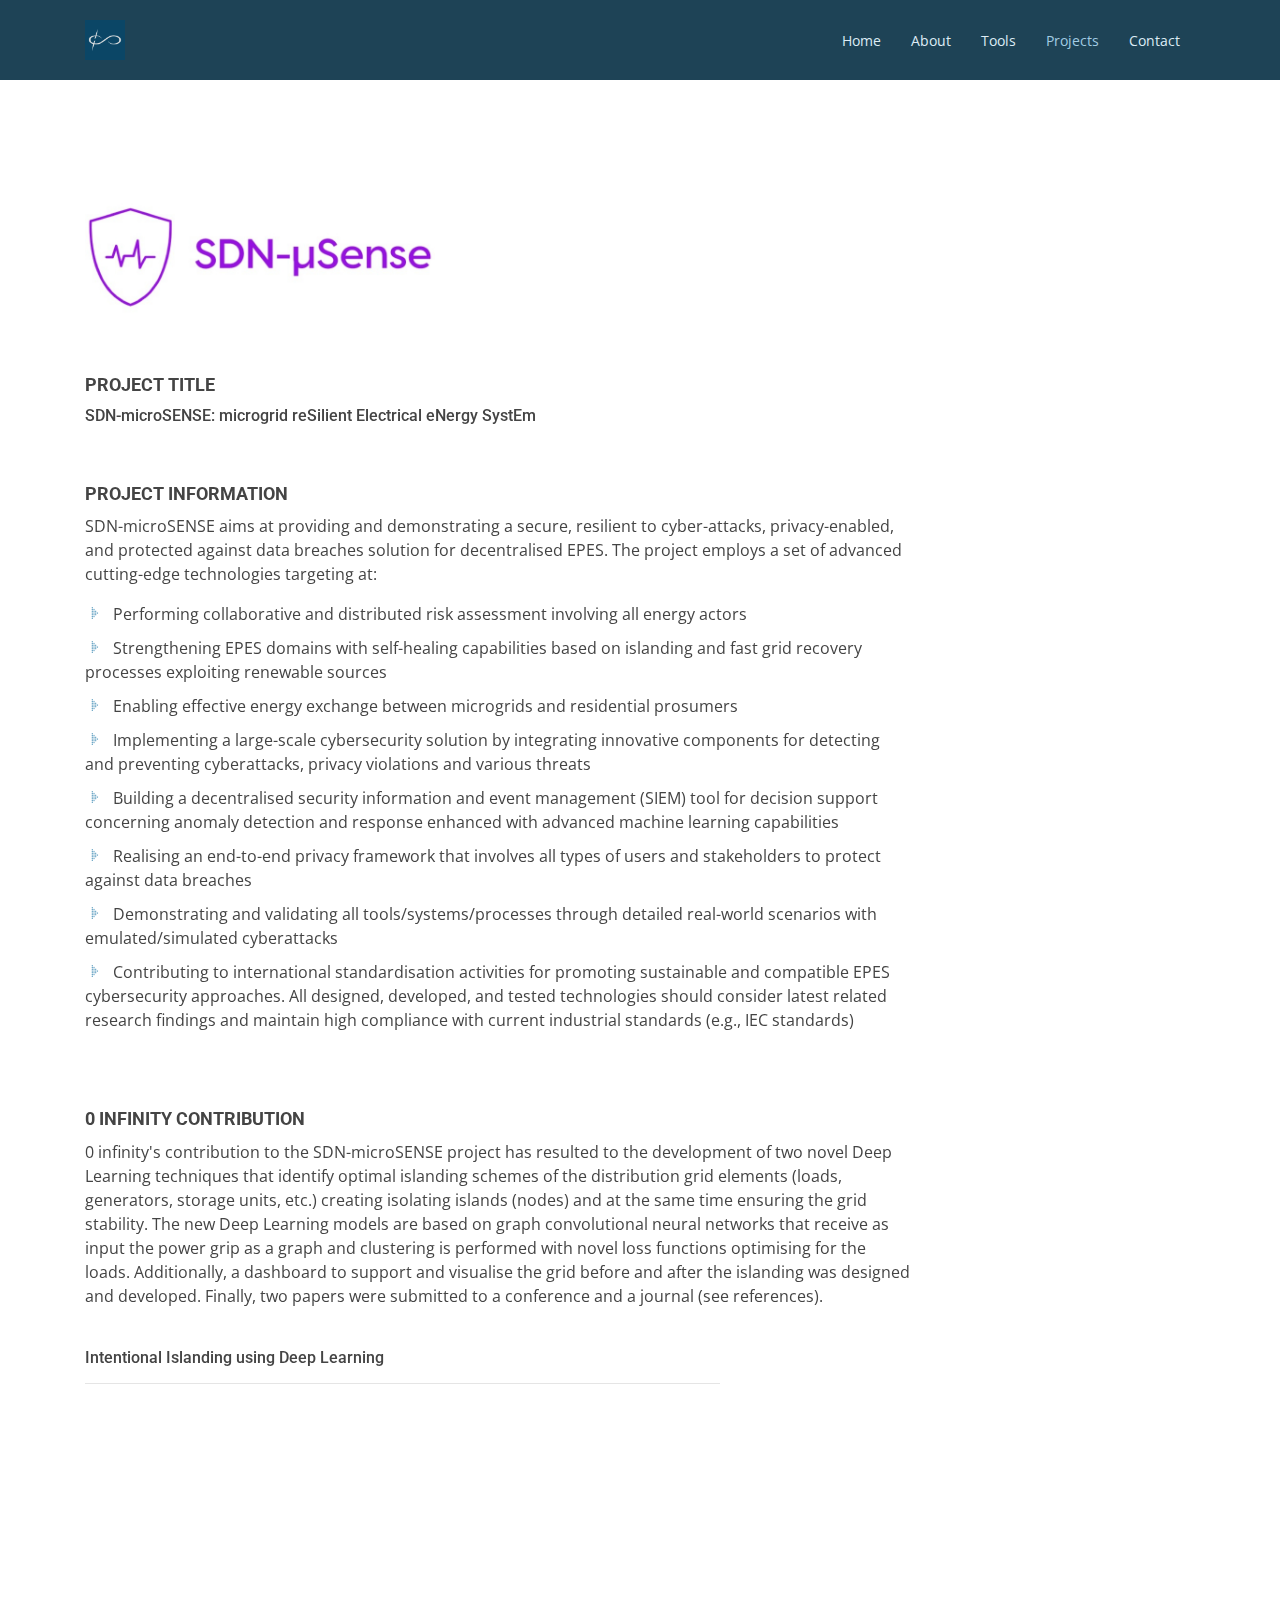
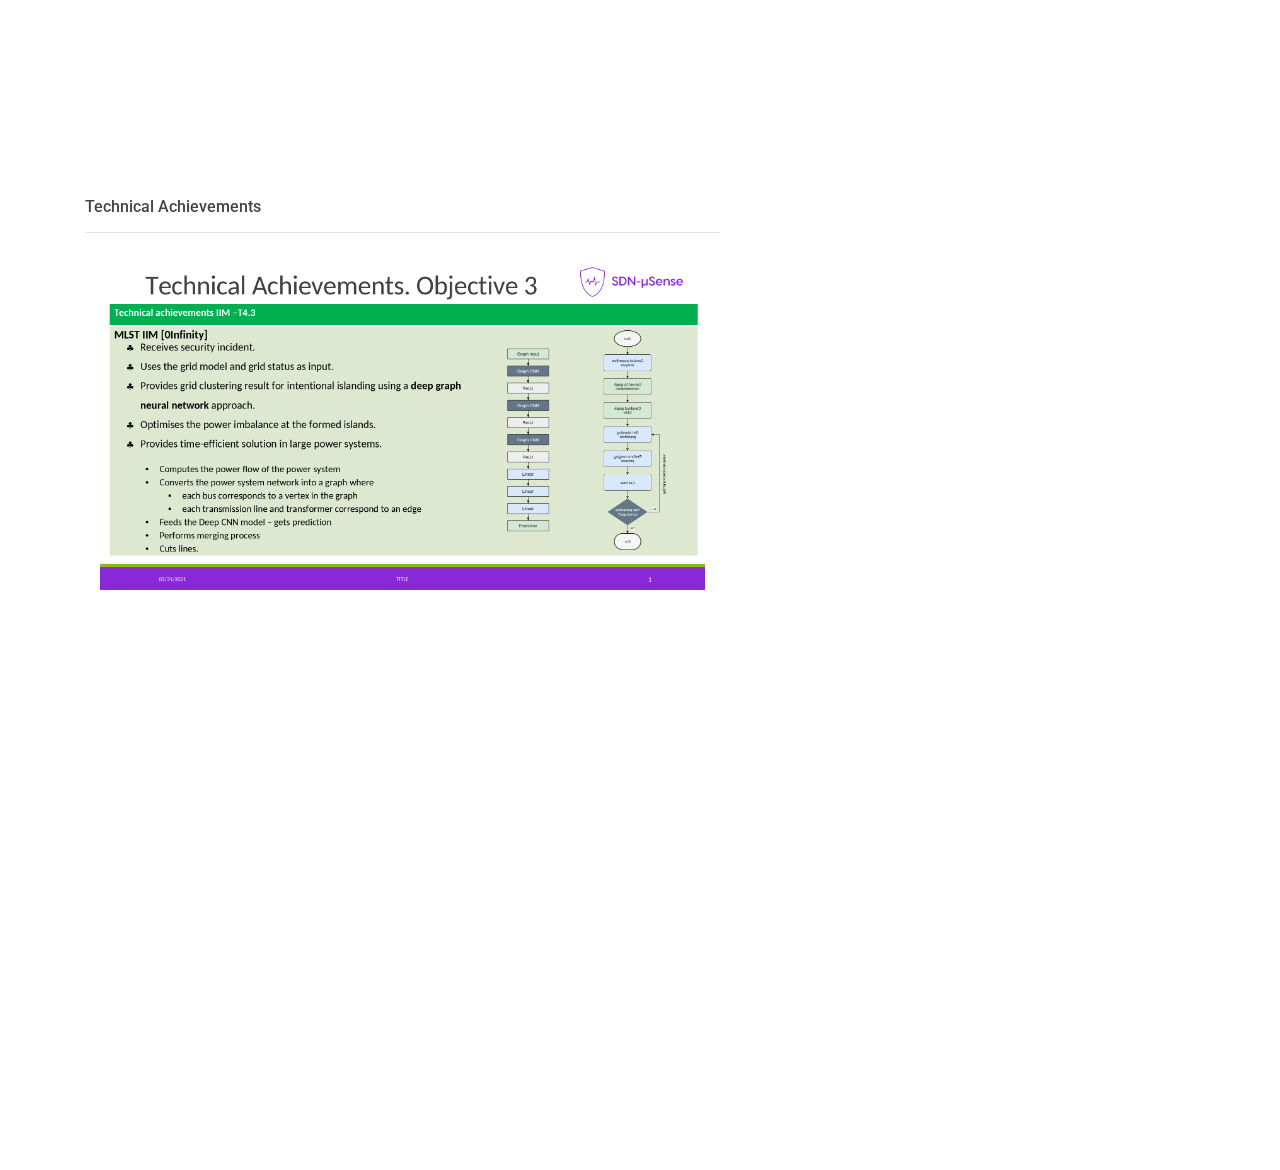
<file: project/sdn-microsense.html>
<!DOCTYPE html>
<html lang="en">

<head>
  <meta charset="utf-8">
  <meta content="width=device-width, initial-scale=1.0" name="viewport">

  <title>0 infinity</title>
  <meta content="" name="descriptison">
  <meta content="" name="keywords">

  <!-- Favicons -->
  <link href="../assets/img/logo02.jpg" rel="icon">
  <link href="../assets/img/logo02.jpg" rel="logo">

  <!-- Google Fonts -->
  <link href="https://fonts.googleapis.com/css?family=Open+Sans:300,300i,400,400i,600,600i,700,700i|Roboto:300,300i,400,400i,500,500i,700,700i&display=swap" rel="stylesheet">

  <!-- Vendor CSS Files -->
  <link href="../assets/vendor/bootstrap/css/bootstrap.min.css" rel="stylesheet">
  <link href="../assets/vendor/animate.css/animate.min.css" rel="stylesheet">
  <link href="../assets/vendor/icofont/icofont.min.css" rel="stylesheet">
  <link href="../assets/vendor/boxicons/css/boxicons.min.css" rel="stylesheet">
  <link href="../assets/vendor/venobox/venobox.css" rel="stylesheet">
  <link href="../assets/vendor/owl.carousel/assets/owl.carousel.min.css" rel="stylesheet">
  <link href="../assets/vendor/aos/aos.css" rel="stylesheet">

  <!-- Template Main CSS File -->
  <link href="../assets/css/min-style.css" rel="stylesheet">

  <!-- =======================================================
  * Template Name: Moderna - v2.0.1
  * Template URL: https://bootstrapmade.com/free-bootstrap-template-corporate-moderna/
  * Author: BootstrapMade.com
  * License: https://bootstrapmade.com/license/
  ======================================================== -->
</head>

<body>

  <!-- ======= Header ======= -->
  <header id="header" class="fixed-top ">
    <div class="container">

      <div class="logo float-left">
        <a href="../index"><img src="../assets/img/logo02.jpg" alt="" class="img-fluid"></a>
      </div>

      <nav class="nav-menu float-right d-none d-lg-block">
        <ul>
          <li><a href="../index">Home</a></li>
          <li><a href="../about">About</a></li>
          <li><a href="../services">Tools</a></li>
          <li class="active"><a href="../projects0inf">Projects</a></li>
          <li><a href="../contact">Contact</a></li>
      </nav>

    </div>
  </header>
  <!-- End Header -->

  <main id="main">

    <!-- ======= About Section ======= -->
    <section class="about" data-aos="fade-up">
      <div class="container">

        <div class="row">
          <div class="col-lg-4">
            <img src="../assets/img/projects/sdn_logo_cropped.jpg" class="img-fluid" alt="">
          </div>
        </div>

        <div class="row">
          <div class="col-lg-6 p-title">
            <h4 class="title">Project Title</h4>
            <h6>SDN-microSENSE: microgrid reSilient Electrical eNergy SystEm</h6>
          </div>
        </div>

        <div class="row h-sep">
          <div class="col-lg-9 p-title">
            <h4 class="title">Project Information</h4>
            <p>SDN-microSENSE aims at providing and demonstrating a secure, resilient to cyber-attacks, privacy-enabled, and protected against data breaches solution for decentralised EPES. The project employs a set of advanced cutting-edge technologies targeting at:</p>

            <p>
            <ul>
              <li><i class="icofont-dotted-right"></i> Performing collaborative and distributed risk assessment involving all energy actors</li>
              <li><i class="icofont-dotted-right"></i> Strengthening EPES domains with self-healing capabilities based on islanding and fast grid recovery processes exploiting renewable sources</li>
              <li><i class="icofont-dotted-right"></i> Enabling effective energy exchange between microgrids and residential prosumers</li>
              <li><i class="icofont-dotted-right"></i> Implementing a large-scale cybersecurity solution by integrating innovative components for detecting and preventing cyberattacks, privacy violations and various threats</li>
              <li><i class="icofont-dotted-right"></i> Building a decentralised security information and event management (SIEM) tool for decision support concerning anomaly detection and response enhanced with advanced machine learning capabilities</li>
              <li><i class="icofont-dotted-right"></i> Realising an end-to-end privacy framework that involves all types of users and stakeholders to protect against data breaches</li>
              <li><i class="icofont-dotted-right"></i> Demonstrating and validating all tools/systems/processes through detailed real-world scenarios with emulated/simulated cyberattacks</li>
              <li><i class="icofont-dotted-right"></i> Contributing to international standardisation activities for promoting sustainable and compatible EPES cybersecurity approaches. All designed, developed, and tested technologies should consider latest related research findings and maintain high compliance with current industrial standards (e.g., IEC standards)</li>
            </ul>
          </p>

          </div>
        </div>

        <div class="row h-sep">
          <div class="col-lg-9 p-title">
            <h4 class="title">0 infinity contribution</h4>
            <p>0 infinity's contribution to the SDN-microSENSE project has resulted to the development of two novel Deep Learning techniques that identify optimal islanding schemes of the distribution grid elements (loads, generators, storage units, etc.) creating isolating islands (nodes) and at the same time ensuring the grid stability. The new Deep Learning models are based on graph convolutional neural networks that receive as input the power grip as a graph and clustering is performed with novel loss functions optimising for the loads. Additionally, a dashboard to support and visualise the grid before and after the islanding was designed and developed. Finally, two papers were submitted to a conference and a journal (see references).</p>
          </div>
        </div>

        <div class="row">
          <div class="col-lg-7 p-title">
            <div class="s-sep"></div>
            <h6>Intentional Islanding using Deep Learning</h6>
            <hr>
            <div class="resp-container">
            <iframe class="resp-iframe" src="https://drive.google.com/file/d/1PVYDpUJN0SNeUBYuZbWj5CA3XWvjzfw-/preview" gesture="media" allow="encrypted-media" allowfullscreen></iframe>
            </div>

          </div>
        </div>

        <div class="row">
          <div class="col-lg-7 p-title">
            <div class="s-sep"></div>
            <h6>Technical Achievements</h6>
            <hr>
            <div id="heroCarousel" class="container carousel carousel-fade" data-ride="carousel">

              <div class="carousel-item active">
                <div class="carousel-container">
                  <img style="width:100%" class="animated fadeIn" src="../assets/img/projects/1sdn.png" class="img-fluid" alt="">
                </div>
              </div>

              <div class="carousel-item">
                <div class="carousel-container">
                  <img style="width:100%" class="animated fadeIn" src="../assets/img/projects/2sdn.png" class="img-fluid" alt="">
                </div>
              </div>

              <div class="carousel-item">
                <div class="carousel-container">
                  <img style="width:100%" class="animated fadeIn" src="../assets/img/projects/3sdn.png" class="img-fluid" alt="">
                </div>
              </div>

            </div>

          </div>
        </div>

      </div>
    </section>
    <!-- End About Section -->

  </main>
  <!-- End #main -->

  <!-- ======= Footer ======= -->
  <footer id="footer" data-aos="fade-up" data-aos-easing="ease-in-out" data-aos-duration="500">

    <div class="footer-top">
      <div class="container">
        <div class="row">

          <div class="col-lg-3 col-md-6 footer-links">
            <h4>Useful Links</h4>
            <ul>
              <li><i class="bx bx-chevron-right"></i> <a href="../index">Home</a></li>
              <li><i class="bx bx-chevron-right"></i> <a href="../about">About</a></li>
              <li><i class="bx bx-chevron-right"></i> <a href="../services">Tools</a></li>
              <li><i class="bx bx-chevron-right"></i> <a href="../projects0inf">Projects</a></li>
            </ul>
          </div>

          <div class="col-lg-3 col-md-6 footer-links">
            <h4>Our Services</h4>
            <ul>
              <li><i class="bx bx-chevron-right"></i> <a href="../services">Augmented - virtual reality</a></li>
              <li><i class="bx bx-chevron-right"></i> <a href="../services">Advanced visual analytics</a></li>
              <li><i class="bx bx-chevron-right"></i> <a href="../services">Machine learning suites</a></li>
            </ul>
          </div>

          <div class="col-lg-3 col-md-6 footer-contact">
            <h4>Contact Us</h4>
            <p>
              2a Heigham Road <br>
              Imperial Offices, London<br>
              United Kingdom, E6 2JG<br><br>
              <strong>Email:</strong> info@0infinity.net<br>
            </p>

          </div>

          <div class="col-lg-3 col-md-6 footer-info">
            <h3>About 0 infinity</h3>
            <p>0 infinity is a data and AI driven company, founded upon the desire for constant innovation in areas related to data analytics, augmented and virtual reality for serious apps and games.</p>
          </div>

        </div>
      </div>
    </div>

    <div class="container">
      <div class="copyright">
        &copy; Copyright <strong><span>0 infinity.</span></strong> All Rights Reserved
      </div>
      <div class="credits">
        Designed by <a href="https://bootstrapmade.com/">BootstrapMade</a>
      </div>
    </div>
  </footer>
  <!-- End Footer -->

  <a href="#" class="back-to-top"><i class="icofont-simple-up"></i></a>

  <!-- Vendor JS Files -->
  <script src="../assets/vendor/jquery/jquery.min.js"></script>
  <script src="../assets/vendor/bootstrap/js/bootstrap.bundle.min.js"></script>
  <script src="../assets/vendor/jquery.easing/jquery.easing.min.js"></script>
  <script src="../assets/vendor/php-email-form/validate.js"></script>
  <script src="../assets/vendor/venobox/venobox.min.js"></script>
  <script src="../assets/vendor/waypoints/jquery.waypoints.min.js"></script>
  <script src="../assets/vendor/counterup/counterup.min.js"></script>
  <script src="../assets/vendor/owl.carousel/owl.carousel.min.js"></script>
  <script src="../assets/vendor/isotope-layout/isotope.pkgd.min.js"></script>
  <script src="../assets/vendor/aos/aos.js"></script>

  <!-- Template Main JS File -->
  <script src="../assets/js/main.js"></script>

</body>

</html>
</file>
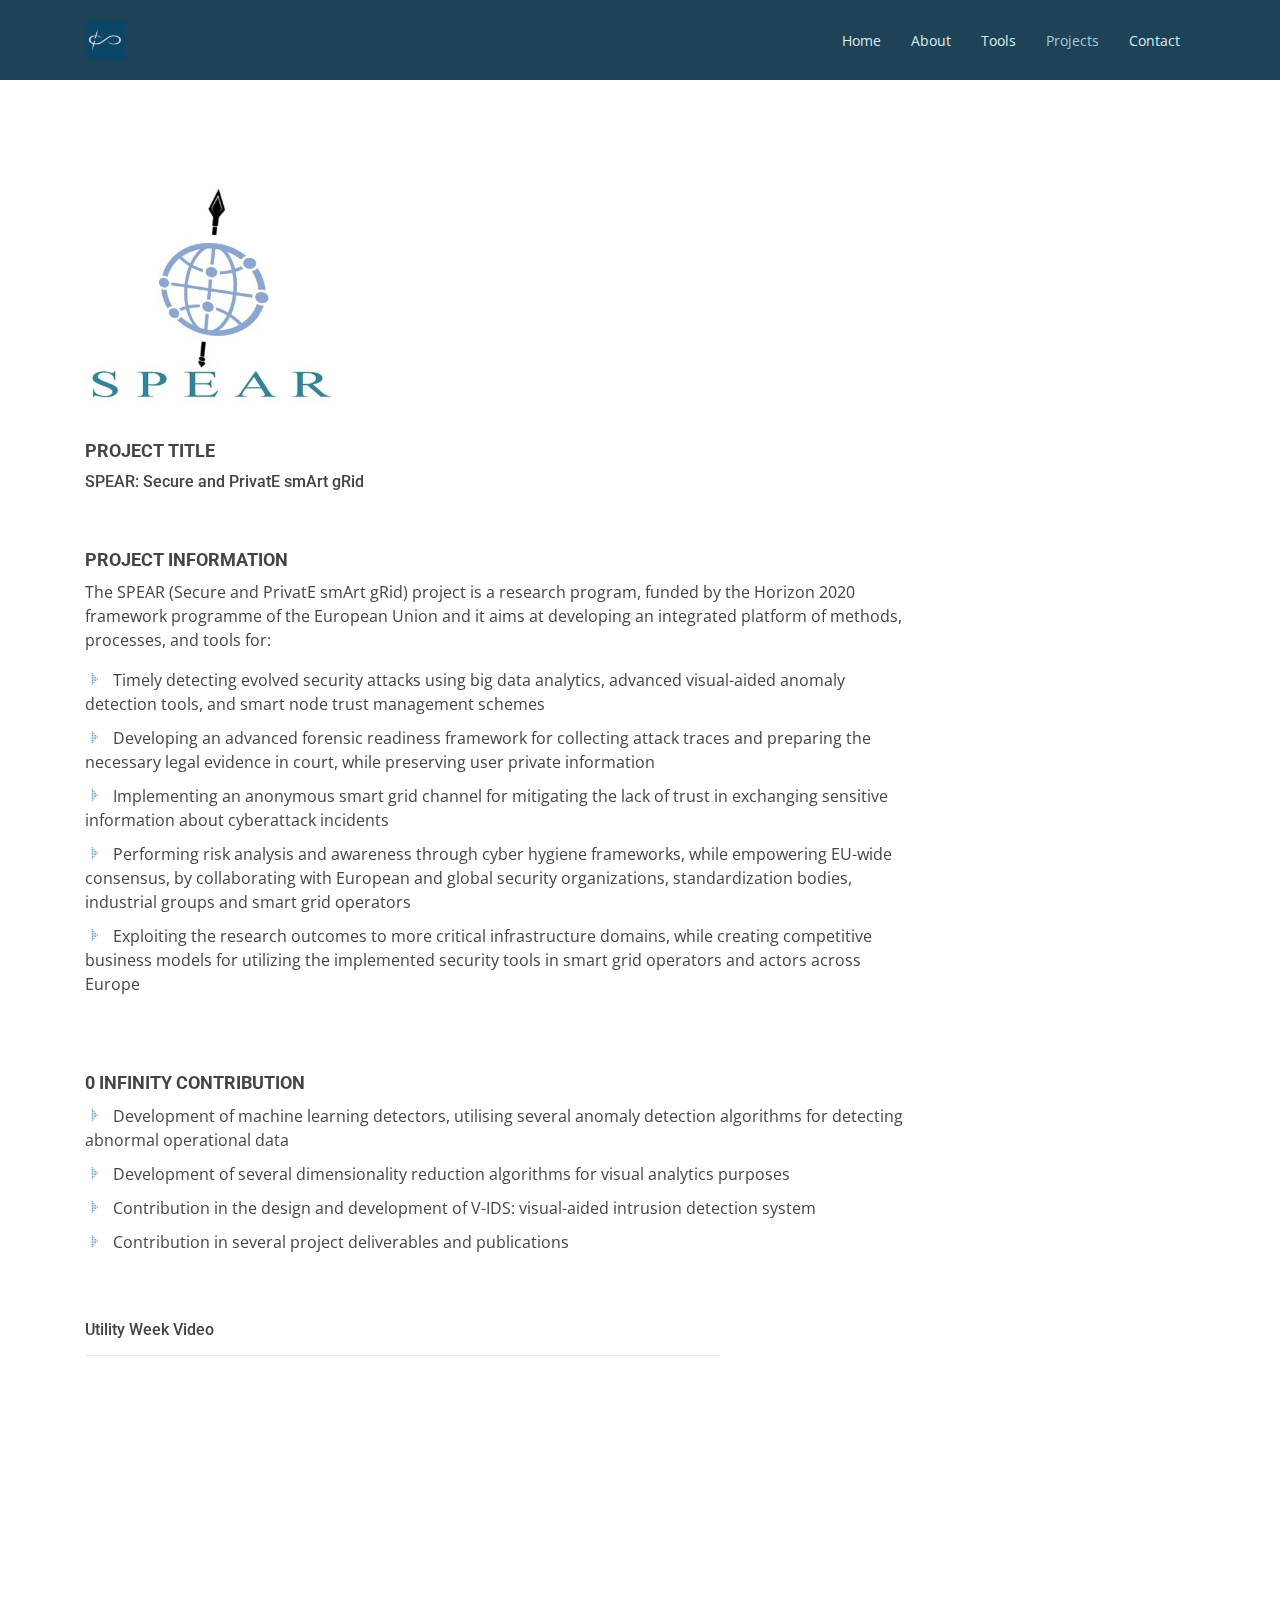
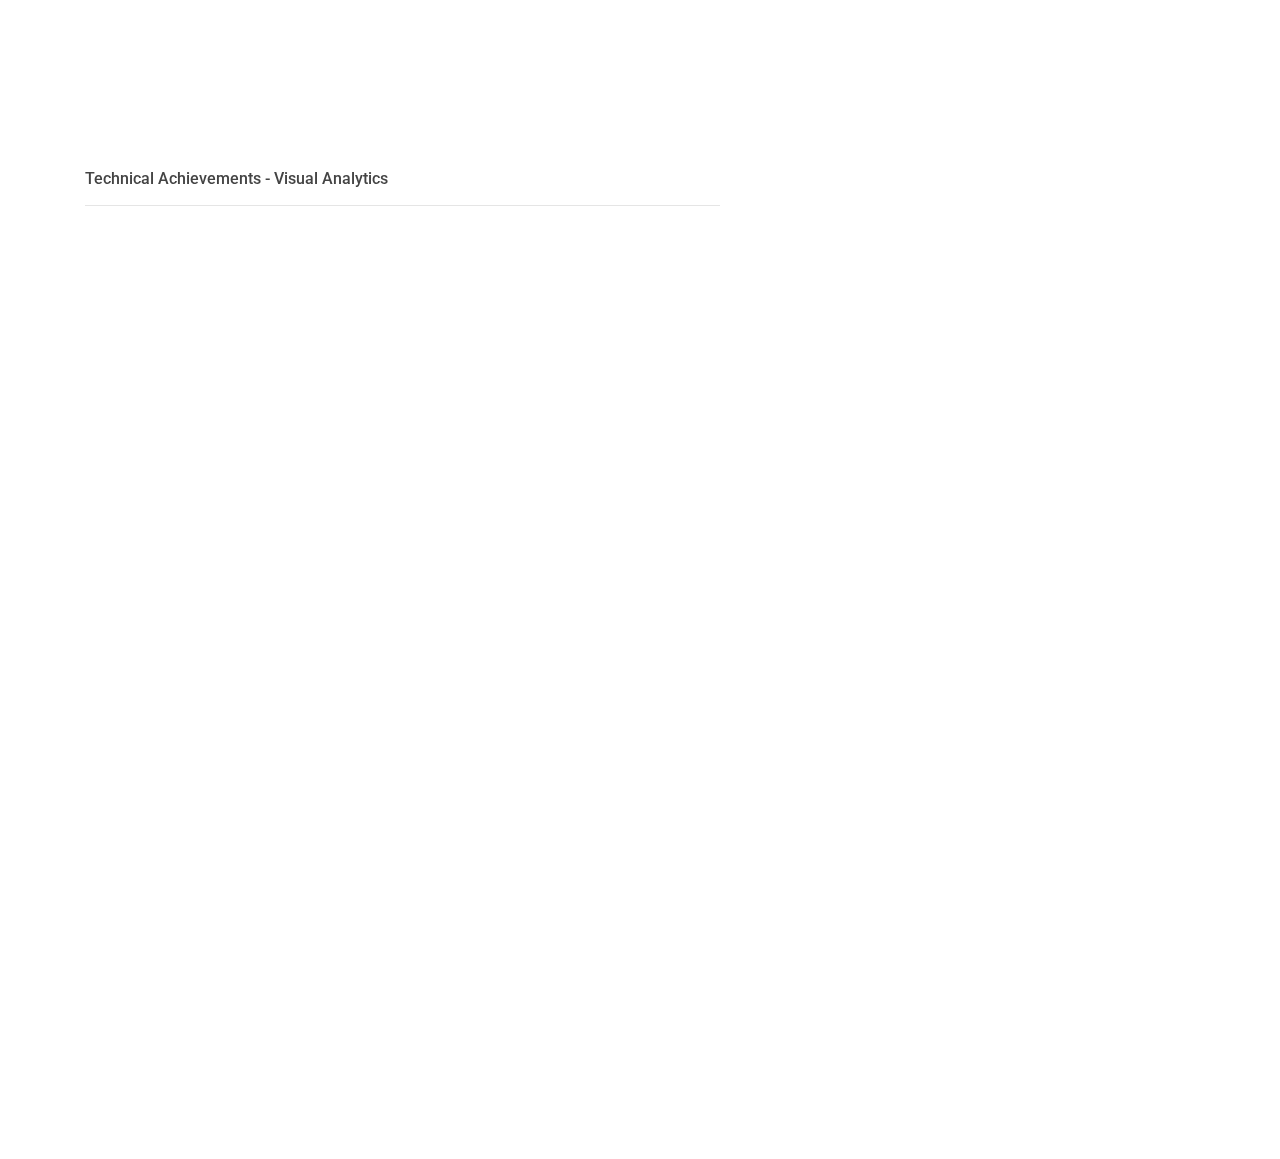
<file: project/spear.html>
<!DOCTYPE html>
<html lang="en">

<head>
  <meta charset="utf-8">
  <meta content="width=device-width, initial-scale=1.0" name="viewport">

  <title>0 infinity</title>
  <meta content="" name="descriptison">
  <meta content="" name="keywords">

  <!-- Favicons -->
  <link href="../assets/img/logo02.jpg" rel="icon">
  <link href="../assets/img/logo02.jpg" rel="logo">

  <!-- Google Fonts -->
  <link href="https://fonts.googleapis.com/css?family=Open+Sans:300,300i,400,400i,600,600i,700,700i|Roboto:300,300i,400,400i,500,500i,700,700i&display=swap" rel="stylesheet">

  <!-- Vendor CSS Files -->
  <link href="../assets/vendor/bootstrap/css/bootstrap.min.css" rel="stylesheet">
  <link href="../assets/vendor/animate.css/animate.min.css" rel="stylesheet">
  <link href="../assets/vendor/icofont/icofont.min.css" rel="stylesheet">
  <link href="../assets/vendor/boxicons/css/boxicons.min.css" rel="stylesheet">
  <link href="../assets/vendor/venobox/venobox.css" rel="stylesheet">
  <link href="../assets/vendor/owl.carousel/assets/owl.carousel.min.css" rel="stylesheet">
  <link href="../assets/vendor/aos/aos.css" rel="stylesheet">

  <!-- Template Main CSS File -->
  <link href="../assets/css/min-style.css" rel="stylesheet">

  <!-- =======================================================
  * Template Name: Moderna - v2.0.1
  * Template URL: https://bootstrapmade.com/free-bootstrap-template-corporate-moderna/
  * Author: BootstrapMade.com
  * License: https://bootstrapmade.com/license/
  ======================================================== -->
</head>

<body>

  <!-- ======= Header ======= -->
  <header id="header" class="fixed-top ">
    <div class="container">

      <div class="logo float-left">
        <a href="../index"><img src="../assets/img/logo02.jpg" alt="" class="img-fluid"></a>
      </div>

      <nav class="nav-menu float-right d-none d-lg-block">
        <ul>
          <li><a href="../index">Home</a></li>
          <li><a href="../about">About</a></li>
          <li><a href="../services">Tools</a></li>
          <li class="active"><a href="../projects0inf">Projects</a></li>
          <li><a href="../contact">Contact</a></li>
      </nav>

    </div>
  </header>
  <!-- End Header -->

  <main id="main">

    <!-- ======= About Section ======= -->
    <section class="about" data-aos="fade-up">
      <div class="container">

        <div class="row">
          <div id="spear" class="col-lg-4 col-sm-12">
            <img id="p-img" src="../assets/img/projects/spear_logo_cropped.jpg" class="img-fluid" alt="">
          </div>
        </div>

        <div class="row">
          <div class="col-lg-6 p-title">
            <h4 class="title">Project Title</h4>
            <h6>SPEAR: Secure and PrivatE smArt gRid</h6>
          </div>
        </div>

        <div class="row h-sep">
          <div class="col-lg-9 p-title">
            <h4 class="title">Project Information</h4>
            <p>The SPEAR (Secure and PrivatE smArt gRid) project is a research program, funded by the Horizon 2020 framework programme of the European Union and it aims at developing an integrated platform of methods, processes, and tools for:</p>

            <p>
            <ul>
              <li><i class="icofont-dotted-right"></i> Timely detecting evolved security attacks using big data analytics, advanced visual-aided anomaly detection tools, and smart node trust management schemes</li>
              <li><i class="icofont-dotted-right"></i> Developing an advanced forensic readiness framework for collecting attack traces and preparing the necessary legal evidence in court, while preserving user private information</li>
              <li><i class="icofont-dotted-right"></i> Implementing an anonymous smart grid channel for mitigating the lack of trust in exchanging sensitive information about cyberattack incidents</li>
              <li><i class="icofont-dotted-right"></i> Performing risk analysis and awareness through cyber hygiene frameworks, while empowering EU-wide consensus, by collaborating with European and global security organizations, standardization bodies, industrial groups and smart grid operators</li>
              <li><i class="icofont-dotted-right"></i> Exploiting the research outcomes to more critical infrastructure domains, while creating competitive business models for utilizing the implemented security tools in smart grid operators and actors across Europe</li>
            </ul>
          </p>

          </div>
        </div>

        <div class="row h-sep">
          <div class="col-lg-9 p-title">
            <h4 class="title">0 infinity contribution</h4>
            <ul>
              <li><i class="icofont-dotted-right"></i> Development of machine learning detectors, utilising several anomaly detection algorithms for detecting abnormal operational data</li>
              <li><i class="icofont-dotted-right"></i> Development of several dimensionality reduction algorithms for visual analytics purposes</li>
              <li><i class="icofont-dotted-right"></i> Contribution in the design and development of V-IDS: visual-aided intrusion detection system</li>
              <li><i class="icofont-dotted-right"></i> Contribution in several project deliverables and publications</li>
            </ul>
          </div>
        </div>

        <div class="row">
          <div class="col-lg-7 p-title text-">
            <div class="s-sep"></div>
            <h6>Utility Week Video</h6>
            <hr>
            <div class="resp-container">
            <iframe class="resp-iframe" src="https://drive.google.com/file/d/1LP7vlnGDILSgGFG2dGfTKjltnsuL-7Qk/preview" gesture="media" allow="encrypted-media" allowfullscreen></iframe>
            </div>

            <div class="s-sep"></div>
            <h6>Technical Achievements - Visual Analytics</h6>
            <hr>
            <div class="resp-container">
            <iframe class="resp-iframe" src="https://drive.google.com/file/d/1buuaNCFzAeBbpvtZ6pwvGonckG44hFsW/preview" gesture="media" allow="encrypted-media" allowfullscreen></iframe>
            </div>
          </div>
        </div>


      </div>
    </section>
    <!-- End About Section -->

  </main>
  <!-- End #main -->

  <!-- ======= Footer ======= -->
  <footer id="footer" data-aos="fade-up" data-aos-easing="ease-in-out" data-aos-duration="500">

    <div class="footer-top">
      <div class="container">
        <div class="row">

          <div class="col-lg-3 col-md-6 footer-links">
            <h4>Useful Links</h4>
            <ul>
              <li><i class="bx bx-chevron-right"></i> <a href="../index">Home</a></li>
              <li><i class="bx bx-chevron-right"></i> <a href="../about">About</a></li>
              <li><i class="bx bx-chevron-right"></i> <a href="../services">Tools</a></li>
              <li><i class="bx bx-chevron-right"></i> <a href="../projects0inf">Projects</a></li>
            </ul>
          </div>

          <div class="col-lg-3 col-md-6 footer-links">
            <h4>Our Services</h4>
            <ul>
              <li><i class="bx bx-chevron-right"></i> <a href="../services">Augmented - virtual reality</a></li>
              <li><i class="bx bx-chevron-right"></i> <a href="../services">Advanced visual analytics</a></li>
              <li><i class="bx bx-chevron-right"></i> <a href="../services">Machine learning suites</a></li>
            </ul>
          </div>

          <div class="col-lg-3 col-md-6 footer-contact">
            <h4>Contact Us</h4>
            <p>
              2a Heigham Road <br>
              Imperial Offices, London<br>
              United Kingdom, E6 2JG<br><br>
              <strong>Email:</strong> info@0infinity.net<br>
            </p>

          </div>

          <div class="col-lg-3 col-md-6 footer-info">
            <h3>About 0 infinity</h3>
            <p>0 infinity is a data and AI driven company, founded upon the desire for constant innovation in areas related to data analytics, augmented and virtual reality for serious apps and games.</p>
          </div>

        </div>
      </div>
    </div>

    <div class="container">
      <div class="copyright">
        &copy; Copyright <strong><span>0 infinity.</span></strong> All Rights Reserved
      </div>
      <div class="credits">
        Designed by <a href="https://bootstrapmade.com/">BootstrapMade</a>
      </div>
    </div>
  </footer>
  <!-- End Footer -->

  <a href="#" class="back-to-top"><i class="icofont-simple-up"></i></a>

  <!-- Vendor JS Files -->
  <script src="../assets/vendor/jquery/jquery.min.js"></script>
  <script src="../assets/vendor/bootstrap/js/bootstrap.bundle.min.js"></script>
  <script src="../assets/vendor/jquery.easing/jquery.easing.min.js"></script>
  <script src="../assets/vendor/php-email-form/validate.js"></script>
  <script src="../assets/vendor/venobox/venobox.min.js"></script>
  <script src="../assets/vendor/waypoints/jquery.waypoints.min.js"></script>
  <script src="../assets/vendor/counterup/counterup.min.js"></script>
  <script src="../assets/vendor/owl.carousel/owl.carousel.min.js"></script>
  <script src="../assets/vendor/isotope-layout/isotope.pkgd.min.js"></script>
  <script src="../assets/vendor/aos/aos.js"></script>

  <!-- Template Main JS File -->
  <script src="../assets/js/main.js"></script>

</body>

</html>
</file>
<file: assets/vendor/venobox/venobox.css>
/* ------ venobox.css --------*/
.vbox-overlay *, .vbox-overlay *:before, .vbox-overlay *:after{
    -webkit-backface-visibility: hidden;
    -webkit-box-sizing:border-box;
    -moz-box-sizing:border-box;
    box-sizing:border-box;
}
.vbox-overlay * { 
    -webkit-backface-visibility: visible;
    backface-visibility: visible;
}
.vbox-overlay{
    display: -webkit-flex;
    display: flex;
    -webkit-flex-direction: column;
    flex-direction: column;
    -webkit-justify-content: center;
    justify-content: center;
    -webkit-align-items: center;
    align-items: center;
    position: fixed;
    left: 0;
    top: 0;
    bottom: 0;
    right: 0;
    z-index: 1040;
    -webkit-transform:translateZ(1000px);
    transform: translateZ(1000px);
    transform-style: preserve-3d;
}

/* ----- navigation ----- */
.vbox-title{
    width: 100%;
    height: 40px;
    float: left;
    text-align: center;
    line-height: 28px;
    font-size: 12px;
    padding: 6px 40px;
    overflow: hidden;
    position: fixed;
    display: none;
    left: 0;
    z-index: 1050;
}
.vbox-close{
    cursor: pointer;
    position: fixed;
    top: -1px;
    right: 0;
    width: 50px;
    height: 40px;
    padding: 6px;
    display: block;
    background-position:10px center;
    overflow: hidden;
    font-size: 24px;
    line-height: 1;
    text-align: center;
    z-index: 1050;
}
.vbox-num{
    cursor: pointer;
    position: fixed;
    left: 0;
    height: 40px;
    display: block;
    overflow: hidden;
    line-height: 28px;
    font-size: 12px;
    padding: 6px 10px;
    display: none;
    z-index: 1050;
}
/* ----- navigation ARROWS ----- */
.vbox-next, .vbox-prev{
    position: fixed;
    top: 50%;
    margin-top: -15px;
    overflow: hidden;
    cursor: pointer;
    display: block;
    width: 45px;
    height: 45px;
    z-index: 1050;
}
.vbox-next span, .vbox-prev span{
    position: relative;
    width: 20px;
    height: 20px;
    border: 2px solid transparent;
    border-top-color: #B6B6B6;
    border-right-color: #B6B6B6;
    text-indent: -100px;
    position: absolute;
    top: 8px;
    display: block;
}
.vbox-prev{
    left: 15px;
}
.vbox-next{
    right: 15px;
}
.vbox-prev span{
    left: 10px;
    -ms-transform: rotate(-135deg);
    -webkit-transform: rotate(-135deg);
    transform: rotate(-135deg);
}
.vbox-next span{
    -ms-transform: rotate(45deg);
    -webkit-transform: rotate(45deg);
    transform: rotate(45deg);
    right: 10px;
}
/* ------- inline window ------ */
.vbox-inline{
    width: 420px;
    height: 315px;
    height: 70vh;
    padding: 10px;
    background: #fff;
    margin: 0 auto;
    overflow: auto;
    text-align: left;
}
/* ------- Video & iFrames window ------ */
.venoframe{
    max-width: 100%;
    width: 100%;
    border: none;
    width: 100%;
    height: 260px;
    height: 70vh;
}
.venoframe.vbvid{
    height: 260px;
}
@media (min-width: 768px) {
    .venoframe, .vbox-inline{
        width: 90%;
        height: 360px;
        height: 70vh;
    }
    .venoframe.vbvid{
        width: 640px;
        height: 360px;
    }
}
@media (min-width: 992px) {
    .venoframe, .vbox-inline{
        max-width: 1200px;
        width: 80%;
        height: 540px;
        height: 70vh;
    }
    .venoframe.vbvid{
        width: 960px;
        height: 540px;
    }
}
/* 
Please do NOT edit this part! 
or at least read this note: http://i.imgur.com/7C0ws9e.gif
*/
.vbox-open{
    overflow: hidden;
}
.vbox-container{
    position: absolute;
    left: 0;
    right: 0;
    top: 0;
    bottom: 0;
    overflow-x: hidden;
    overflow-y: scroll;
    overflow-scrolling: touch;
    -webkit-overflow-scrolling: touch;
    z-index: 20;
    max-height: 100%;

}

.vbox-content{
    text-align: center;
    float: left;
    width: 100%;
    position: relative;
    overflow: hidden;
    padding: 20px 10px;
}
.vbox-container img{
    max-width: 100%;
    height: auto;
}
.vbox-figlio{
    box-shadow: 0 0 12px rgba(0,0,0,0.19), 0 6px 6px rgba(0,0,0,0.23);
    max-width: 100%;
    text-align: initial;
}
img.vbox-figlio{
    -webkit-user-select: none;
-khtml-user-select: none;
-moz-user-select: none;
-o-user-select: none;
user-select: none;
}
.vbox-content.swipe-left{
    margin-left: -200px !important;
}
.vbox-content.swipe-right{
    margin-left: 200px !important;
}
.vbox-animated{
    webkit-transition: margin 300ms ease-out;
    transition: margin 300ms ease-out;
}

/* ---------- preloader ----------
 * SPINKIT 
 * http://tobiasahlin.com/spinkit/
-------------------------------- */
.sk-double-bounce,.sk-rotating-plane{width:40px;height:40px;margin:40px auto}.sk-rotating-plane{background-color:#333;-webkit-animation:sk-rotatePlane 1.2s infinite ease-in-out;animation:sk-rotatePlane 1.2s infinite ease-in-out}@-webkit-keyframes sk-rotatePlane{0%{-webkit-transform:perspective(120px) rotateX(0) rotateY(0);transform:perspective(120px) rotateX(0) rotateY(0)}50%{-webkit-transform:perspective(120px) rotateX(-180.1deg) rotateY(0);transform:perspective(120px) rotateX(-180.1deg) rotateY(0)}100%{-webkit-transform:perspective(120px) rotateX(-180deg) rotateY(-179.9deg);transform:perspective(120px) rotateX(-180deg) rotateY(-179.9deg)}}@keyframes sk-rotatePlane{0%{-webkit-transform:perspective(120px) rotateX(0) rotateY(0);transform:perspective(120px) rotateX(0) rotateY(0)}50%{-webkit-transform:perspective(120px) rotateX(-180.1deg) rotateY(0);transform:perspective(120px) rotateX(-180.1deg) rotateY(0)}100%{-webkit-transform:perspective(120px) rotateX(-180deg) rotateY(-179.9deg);transform:perspective(120px) rotateX(-180deg) rotateY(-179.9deg)}}.sk-double-bounce{position:relative}.sk-double-bounce .sk-child{width:100%;height:100%;border-radius:50%;background-color:#333;opacity:.6;position:absolute;top:0;left:0;-webkit-animation:sk-doubleBounce 2s infinite ease-in-out;animation:sk-doubleBounce 2s infinite ease-in-out}.sk-chasing-dots .sk-child,.sk-spinner-pulse,.sk-three-bounce .sk-child{background-color:#333;border-radius:100%}.sk-double-bounce .sk-double-bounce2{-webkit-animation-delay:-1s;animation-delay:-1s}@-webkit-keyframes sk-doubleBounce{0%,100%{-webkit-transform:scale(0);transform:scale(0)}50%{-webkit-transform:scale(1);transform:scale(1)}}@keyframes sk-doubleBounce{0%,100%{-webkit-transform:scale(0);transform:scale(0)}50%{-webkit-transform:scale(1);transform:scale(1)}}.sk-wave{margin:40px auto;width:50px;height:40px;text-align:center;font-size:10px}.sk-wave .sk-rect{background-color:#333;height:100%;width:6px;display:inline-block;-webkit-animation:sk-waveStretchDelay 1.2s infinite ease-in-out;animation:sk-waveStretchDelay 1.2s infinite ease-in-out}.sk-wave .sk-rect1{-webkit-animation-delay:-1.2s;animation-delay:-1.2s}.sk-wave .sk-rect2{-webkit-animation-delay:-1.1s;animation-delay:-1.1s}.sk-wave .sk-rect3{-webkit-animation-delay:-1s;animation-delay:-1s}.sk-wave .sk-rect4{-webkit-animation-delay:-.9s;animation-delay:-.9s}.sk-wave .sk-rect5{-webkit-animation-delay:-.8s;animation-delay:-.8s}@-webkit-keyframes sk-waveStretchDelay{0%,100%,40%{-webkit-transform:scaleY(.4);transform:scaleY(.4)}20%{-webkit-transform:scaleY(1);transform:scaleY(1)}}@keyframes sk-waveStretchDelay{0%,100%,40%{-webkit-transform:scaleY(.4);transform:scaleY(.4)}20%{-webkit-transform:scaleY(1);transform:scaleY(1)}}.sk-wandering-cubes{margin:40px auto;width:40px;height:40px;position:relative}.sk-wandering-cubes .sk-cube{background-color:#333;width:10px;height:10px;position:absolute;top:0;left:0;-webkit-animation:sk-wanderingCube 1.8s ease-in-out -1.8s infinite both;animation:sk-wanderingCube 1.8s ease-in-out -1.8s infinite both}.sk-chasing-dots,.sk-spinner-pulse{width:40px;height:40px;margin:40px auto}.sk-wandering-cubes .sk-cube2{-webkit-animation-delay:-.9s;animation-delay:-.9s}@-webkit-keyframes sk-wanderingCube{0%{-webkit-transform:rotate(0);transform:rotate(0)}25%{-webkit-transform:translateX(30px) rotate(-90deg) scale(.5);transform:translateX(30px) rotate(-90deg) scale(.5)}50%{-webkit-transform:translateX(30px) translateY(30px) rotate(-179deg);transform:translateX(30px) translateY(30px) rotate(-179deg)}50.1%{-webkit-transform:translateX(30px) translateY(30px) rotate(-180deg);transform:translateX(30px) translateY(30px) rotate(-180deg)}75%{-webkit-transform:translateX(0) translateY(30px) rotate(-270deg) scale(.5);transform:translateX(0) translateY(30px) rotate(-270deg) scale(.5)}100%{-webkit-transform:rotate(-360deg);transform:rotate(-360deg)}}@keyframes sk-wanderingCube{0%{-webkit-transform:rotate(0);transform:rotate(0)}25%{-webkit-transform:translateX(30px) rotate(-90deg) scale(.5);transform:translateX(30px) rotate(-90deg) scale(.5)}50%{-webkit-transform:translateX(30px) translateY(30px) rotate(-179deg);transform:translateX(30px) translateY(30px) rotate(-179deg)}50.1%{-webkit-transform:translateX(30px) translateY(30px) rotate(-180deg);transform:translateX(30px) translateY(30px) rotate(-180deg)}75%{-webkit-transform:translateX(0) translateY(30px) rotate(-270deg) scale(.5);transform:translateX(0) translateY(30px) rotate(-270deg) scale(.5)}100%{-webkit-transform:rotate(-360deg);transform:rotate(-360deg)}}.sk-spinner-pulse{-webkit-animation:sk-pulseScaleOut 1s infinite ease-in-out;animation:sk-pulseScaleOut 1s infinite ease-in-out}@-webkit-keyframes sk-pulseScaleOut{0%{-webkit-transform:scale(0);transform:scale(0)}100%{-webkit-transform:scale(1);transform:scale(1);opacity:0}}@keyframes sk-pulseScaleOut{0%{-webkit-transform:scale(0);transform:scale(0)}100%{-webkit-transform:scale(1);transform:scale(1);opacity:0}}.sk-chasing-dots{position:relative;text-align:center;-webkit-animation:sk-chasingDotsRotate 2s infinite linear;animation:sk-chasingDotsRotate 2s infinite linear}.sk-chasing-dots .sk-child{width:60%;height:60%;display:inline-block;position:absolute;top:0;-webkit-animation:sk-chasingDotsBounce 2s infinite ease-in-out;animation:sk-chasingDotsBounce 2s infinite ease-in-out}.sk-chasing-dots .sk-dot2{top:auto;bottom:0;-webkit-animation-delay:-1s;animation-delay:-1s}@-webkit-keyframes sk-chasingDotsRotate{100%{-webkit-transform:rotate(360deg);transform:rotate(360deg)}}@keyframes sk-chasingDotsRotate{100%{-webkit-transform:rotate(360deg);transform:rotate(360deg)}}@-webkit-keyframes sk-chasingDotsBounce{0%,100%{-webkit-transform:scale(0);transform:scale(0)}50%{-webkit-transform:scale(1);transform:scale(1)}}@keyframes sk-chasingDotsBounce{0%,100%{-webkit-transform:scale(0);transform:scale(0)}50%{-webkit-transform:scale(1);transform:scale(1)}}.sk-three-bounce{margin:40px auto;width:80px;text-align:center}.sk-three-bounce .sk-child{width:20px;height:20px;display:inline-block;-webkit-animation:sk-three-bounce 1.4s ease-in-out 0s infinite both;animation:sk-three-bounce 1.4s ease-in-out 0s infinite both}.sk-circle .sk-child:before,.sk-fading-circle .sk-circle:before{display:block;border-radius:100%;content:'';background-color:#333}.sk-three-bounce .sk-bounce1{-webkit-animation-delay:-.32s;animation-delay:-.32s}.sk-three-bounce .sk-bounce2{-webkit-animation-delay:-.16s;animation-delay:-.16s}@-webkit-keyframes sk-three-bounce{0%,100%,80%{-webkit-transform:scale(0);transform:scale(0)}40%{-webkit-transform:scale(1);transform:scale(1)}}@keyframes sk-three-bounce{0%,100%,80%{-webkit-transform:scale(0);transform:scale(0)}40%{-webkit-transform:scale(1);transform:scale(1)}}.sk-circle{margin:40px auto;width:40px;height:40px;position:relative}.sk-circle .sk-child{width:100%;height:100%;position:absolute;left:0;top:0}.sk-circle .sk-child:before{margin:0 auto;width:15%;height:15%;-webkit-animation:sk-circleBounceDelay 1.2s infinite ease-in-out both;animation:sk-circleBounceDelay 1.2s infinite ease-in-out both}.sk-circle .sk-circle2{-webkit-transform:rotate(30deg);-ms-transform:rotate(30deg);transform:rotate(30deg)}.sk-circle .sk-circle3{-webkit-transform:rotate(60deg);-ms-transform:rotate(60deg);transform:rotate(60deg)}.sk-circle .sk-circle4{-webkit-transform:rotate(90deg);-ms-transform:rotate(90deg);transform:rotate(90deg)}.sk-circle .sk-circle5{-webkit-transform:rotate(120deg);-ms-transform:rotate(120deg);transform:rotate(120deg)}.sk-circle .sk-circle6{-webkit-transform:rotate(150deg);-ms-transform:rotate(150deg);transform:rotate(150deg)}.sk-circle .sk-circle7{-webkit-transform:rotate(180deg);-ms-transform:rotate(180deg);transform:rotate(180deg)}.sk-circle .sk-circle8{-webkit-transform:rotate(210deg);-ms-transform:rotate(210deg);transform:rotate(210deg)}.sk-circle .sk-circle9{-webkit-transform:rotate(240deg);-ms-transform:rotate(240deg);transform:rotate(240deg)}.sk-circle .sk-circle10{-webkit-transform:rotate(270deg);-ms-transform:rotate(270deg);transform:rotate(270deg)}.sk-circle .sk-circle11{-webkit-transform:rotate(300deg);-ms-transform:rotate(300deg);transform:rotate(300deg)}.sk-circle .sk-circle12{-webkit-transform:rotate(330deg);-ms-transform:rotate(330deg);transform:rotate(330deg)}.sk-circle .sk-circle2:before{-webkit-animation-delay:-1.1s;animation-delay:-1.1s}.sk-circle .sk-circle3:before{-webkit-animation-delay:-1s;animation-delay:-1s}.sk-circle .sk-circle4:before{-webkit-animation-delay:-.9s;animation-delay:-.9s}.sk-circle .sk-circle5:before{-webkit-animation-delay:-.8s;animation-delay:-.8s}.sk-circle .sk-circle6:before{-webkit-animation-delay:-.7s;animation-delay:-.7s}.sk-circle .sk-circle7:before{-webkit-animation-delay:-.6s;animation-delay:-.6s}.sk-circle .sk-circle8:before{-webkit-animation-delay:-.5s;animation-delay:-.5s}.sk-circle .sk-circle9:before{-webkit-animation-delay:-.4s;animation-delay:-.4s}.sk-circle .sk-circle10:before{-webkit-animation-delay:-.3s;animation-delay:-.3s}.sk-circle .sk-circle11:before{-webkit-animation-delay:-.2s;animation-delay:-.2s}.sk-circle .sk-circle12:before{-webkit-animation-delay:-.1s;animation-delay:-.1s}@-webkit-keyframes sk-circleBounceDelay{0%,100%,80%{-webkit-transform:scale(0);transform:scale(0)}40%{-webkit-transform:scale(1);transform:scale(1)}}@keyframes sk-circleBounceDelay{0%,100%,80%{-webkit-transform:scale(0);transform:scale(0)}40%{-webkit-transform:scale(1);transform:scale(1)}}.sk-cube-grid{width:40px;height:40px;margin:40px auto}.sk-cube-grid .sk-cube{width:33.33%;height:33.33%;background-color:#333;float:left;-webkit-animation:sk-cubeGridScaleDelay 1.3s infinite ease-in-out;animation:sk-cubeGridScaleDelay 1.3s infinite ease-in-out}.sk-cube-grid .sk-cube1{-webkit-animation-delay:.2s;animation-delay:.2s}.sk-cube-grid .sk-cube2{-webkit-animation-delay:.3s;animation-delay:.3s}.sk-cube-grid .sk-cube3{-webkit-animation-delay:.4s;animation-delay:.4s}.sk-cube-grid .sk-cube4{-webkit-animation-delay:.1s;animation-delay:.1s}.sk-cube-grid .sk-cube5{-webkit-animation-delay:.2s;animation-delay:.2s}.sk-cube-grid .sk-cube6{-webkit-animation-delay:.3s;animation-delay:.3s}.sk-cube-grid .sk-cube7{-webkit-animation-delay:0ms;animation-delay:0ms}.sk-cube-grid .sk-cube8{-webkit-animation-delay:.1s;animation-delay:.1s}.sk-cube-grid .sk-cube9{-webkit-animation-delay:.2s;animation-delay:.2s}@-webkit-keyframes sk-cubeGridScaleDelay{0%,100%,70%{-webkit-transform:scale3D(1,1,1);transform:scale3D(1,1,1)}35%{-webkit-transform:scale3D(0,0,1);transform:scale3D(0,0,1)}}@keyframes sk-cubeGridScaleDelay{0%,100%,70%{-webkit-transform:scale3D(1,1,1);transform:scale3D(1,1,1)}35%{-webkit-transform:scale3D(0,0,1);transform:scale3D(0,0,1)}}.sk-fading-circle{margin:40px auto;width:40px;height:40px;position:relative}.sk-fading-circle .sk-circle{width:100%;height:100%;position:absolute;left:0;top:0}.sk-fading-circle .sk-circle:before{margin:0 auto;width:15%;height:15%;-webkit-animation:sk-circleFadeDelay 1.2s infinite ease-in-out both;animation:sk-circleFadeDelay 1.2s infinite ease-in-out both}.sk-fading-circle .sk-circle2{-webkit-transform:rotate(30deg);-ms-transform:rotate(30deg);transform:rotate(30deg)}.sk-fading-circle .sk-circle3{-webkit-transform:rotate(60deg);-ms-transform:rotate(60deg);transform:rotate(60deg)}.sk-fading-circle .sk-circle4{-webkit-transform:rotate(90deg);-ms-transform:rotate(90deg);transform:rotate(90deg)}.sk-fading-circle .sk-circle5{-webkit-transform:rotate(120deg);-ms-transform:rotate(120deg);transform:rotate(120deg)}.sk-fading-circle .sk-circle6{-webkit-transform:rotate(150deg);-ms-transform:rotate(150deg);transform:rotate(150deg)}.sk-fading-circle .sk-circle7{-webkit-transform:rotate(180deg);-ms-transform:rotate(180deg);transform:rotate(180deg)}.sk-fading-circle .sk-circle8{-webkit-transform:rotate(210deg);-ms-transform:rotate(210deg);transform:rotate(210deg)}.sk-fading-circle .sk-circle9{-webkit-transform:rotate(240deg);-ms-transform:rotate(240deg);transform:rotate(240deg)}.sk-fading-circle .sk-circle10{-webkit-transform:rotate(270deg);-ms-transform:rotate(270deg);transform:rotate(270deg)}.sk-fading-circle .sk-circle11{-webkit-transform:rotate(300deg);-ms-transform:rotate(300deg);transform:rotate(300deg)}.sk-fading-circle .sk-circle12{-webkit-transform:rotate(330deg);-ms-transform:rotate(330deg);transform:rotate(330deg)}.sk-fading-circle .sk-circle2:before{-webkit-animation-delay:-1.1s;animation-delay:-1.1s}.sk-fading-circle .sk-circle3:before{-webkit-animation-delay:-1s;animation-delay:-1s}.sk-fading-circle .sk-circle4:before{-webkit-animation-delay:-.9s;animation-delay:-.9s}.sk-fading-circle .sk-circle5:before{-webkit-animation-delay:-.8s;animation-delay:-.8s}.sk-fading-circle .sk-circle6:before{-webkit-animation-delay:-.7s;animation-delay:-.7s}.sk-fading-circle .sk-circle7:before{-webkit-animation-delay:-.6s;animation-delay:-.6s}.sk-fading-circle .sk-circle8:before{-webkit-animation-delay:-.5s;animation-delay:-.5s}.sk-fading-circle .sk-circle9:before{-webkit-animation-delay:-.4s;animation-delay:-.4s}.sk-fading-circle .sk-circle10:before{-webkit-animation-delay:-.3s;animation-delay:-.3s}.sk-fading-circle .sk-circle11:before{-webkit-animation-delay:-.2s;animation-delay:-.2s}.sk-fading-circle .sk-circle12:before{-webkit-animation-delay:-.1s;animation-delay:-.1s}@-webkit-keyframes sk-circleFadeDelay{0%,100%,39%{opacity:0}40%{opacity:1}}@keyframes sk-circleFadeDelay{0%,100%,39%{opacity:0}40%{opacity:1}}.sk-folding-cube{margin:40px auto;width:40px;height:40px;position:relative;-webkit-transform:rotateZ(45deg);transform:rotateZ(45deg)}.sk-folding-cube .sk-cube{float:left;width:50%;height:50%;position:relative;-webkit-transform:scale(1.1);-ms-transform:scale(1.1);transform:scale(1.1)}.sk-folding-cube .sk-cube:before{content:'';position:absolute;top:0;left:0;width:100%;height:100%;background-color:#333;-webkit-animation:sk-foldCubeAngle 2.4s infinite linear both;animation:sk-foldCubeAngle 2.4s infinite linear both;-webkit-transform-origin:100% 100%;-ms-transform-origin:100% 100%;transform-origin:100% 100%}.sk-folding-cube .sk-cube2{-webkit-transform:scale(1.1) rotateZ(90deg);transform:scale(1.1) rotateZ(90deg)}.sk-folding-cube .sk-cube3{-webkit-transform:scale(1.1) rotateZ(180deg);transform:scale(1.1) rotateZ(180deg)}.sk-folding-cube .sk-cube4{-webkit-transform:scale(1.1) rotateZ(270deg);transform:scale(1.1) rotateZ(270deg)}.sk-folding-cube .sk-cube2:before{-webkit-animation-delay:.3s;animation-delay:.3s}.sk-folding-cube .sk-cube3:before{-webkit-animation-delay:.6s;animation-delay:.6s}.sk-folding-cube .sk-cube4:before{-webkit-animation-delay:.9s;animation-delay:.9s}@-webkit-keyframes sk-foldCubeAngle{0%,10%{-webkit-transform:perspective(140px) rotateX(-180deg);transform:perspective(140px) rotateX(-180deg);opacity:0}25%,75%{-webkit-transform:perspective(140px) rotateX(0);transform:perspective(140px) rotateX(0);opacity:1}100%,90%{-webkit-transform:perspective(140px) rotateY(180deg);transform:perspective(140px) rotateY(180deg);opacity:0}}@keyframes sk-foldCubeAngle{0%,10%{-webkit-transform:perspective(140px) rotateX(-180deg);transform:perspective(140px) rotateX(-180deg);opacity:0}25%,75%{-webkit-transform:perspective(140px) rotateX(0);transform:perspective(140px) rotateX(0);opacity:1}100%,90%{-webkit-transform:perspective(140px) rotateY(180deg);transform:perspective(140px) rotateY(180deg);opacity:0}}
</file>
<file: assets/css/min-style.css>
body{font-family:"Open Sans",sans-serif;color:#444;}a{color:#4fa6d5;}a:hover{color:#45beff;text-decoration:none;}h1,h2,h3,h4,h5,h6,.font-primary{font-family:"Roboto",sans-serif;}.back-to-top{position:fixed;display:none;width:40px;height:40px;border-radius:3px;right:15px;bottom:15px;background:#68A4C4;color:#fff;transition:display .5s ease-in-out;z-index:99999;}.back-to-top i{font-size:24px;position:absolute;top:8px;left:8px;}.back-to-top:hover{color:#fff;background:#85b6cf;transition:background .2s ease-in-out;}#header{height:80px;transition:all .5s;z-index:997;transition:all .5s;padding:20px 0;background:#1e4356;}#header.header-transparent{background:none;}#header.header-scrolled{background:rgba(30,67,86,.8);height:60px;padding:10px 0;}#header .logo h1{font-size:28px;margin:0;padding:4px 0;line-height:1;font-weight:400;letter-spacing:3px;text-transform:uppercase;}#header .logo h1 a,#header .logo h1 a:hover{color:#fff;text-decoration:none;}#header .logo img{padding:0;margin:0;max-height:40px;}#main{margin-top:80px;}.nav-menu,.nav-menu *{margin:0;padding:0;list-style:none;}.nav-menu>ul>li{position:relative;white-space:nowrap;float:left;}.nav-menu a{display:block;position:relative;color:#ddecf5;padding:10px 15px;transition:.3s;font-size:14px;font-family:"Open Sans",sans-serif;}.nav-menu a:hover,.nav-menu .active>a,.nav-menu li:hover>a{color:#a2cce3;text-decoration:none;}.nav-menu .drop-down ul{display:block;position:absolute;left:0;top:calc(100% - 30px);z-index:99;opacity:0;visibility:hidden;padding:10px 0;background:#fff;box-shadow:0 0 30px rgba(127,137,161,.25);transition:ease all .3s;}.nav-menu .drop-down:hover>ul{opacity:1;top:100%;visibility:visible;}.nav-menu .drop-down li{min-width:180px;position:relative;}.nav-menu .drop-down ul a{padding:10px 20px;font-size:14px;font-weight:500;text-transform:none;color:#1c3745;}.nav-menu .drop-down ul a:hover,.nav-menu .drop-down ul .active>a,.nav-menu .drop-down ul li:hover>a{color:#68A4C4;}.nav-menu .drop-down>a:after{content:"\ea99";font-family:IcoFont;padding-left:5px;}.nav-menu .drop-down .drop-down ul{top:0;left:calc(100% - 30px);}.nav-menu .drop-down .drop-down:hover>ul{opacity:1;top:0;left:100%;}.nav-menu .drop-down .drop-down>a{padding-right:35px;}.nav-menu .drop-down .drop-down>a:after{content:"\eaa0";font-family:IcoFont;position:absolute;right:15px;}@media (max-width:1366px){.nav-menu .drop-down .drop-down ul{left:-90%}.nav-menu .drop-down .drop-down:hover>ul{left:-100%}.nav-menu .drop-down .drop-down>a:after{content:"\ea9d"}}.mobile-nav{position:fixed;top:0;bottom:0;z-index:9999;overflow-y:auto;left:-260px;width:260px;padding-top:18px;background:#1e4356;transition:.4s;}.mobile-nav *{margin:0;padding:0;list-style:none;}.mobile-nav a{display:block;position:relative;color:#ddecf5;padding:10px 20px;font-weight:500;}.mobile-nav a:hover,.mobile-nav .active>a,.mobile-nav li:hover>a{color:#a2cce3;text-decoration:none;}.mobile-nav .drop-down>a:after{content:"\ea99";font-family:IcoFont;padding-left:10px;position:absolute;right:15px;}.mobile-nav .active.drop-down>a:after{content:"\eaa0";}.mobile-nav .drop-down>a{padding-right:35px;}.mobile-nav .drop-down ul{display:none;overflow:hidden;}.mobile-nav .drop-down li{padding-left:20px;}.mobile-nav-toggle{position:fixed;right:15px;top:15px;z-index:9998;border:0;background:none;font-size:24px;transition:all .4s;outline:none!important;line-height:1;cursor:pointer;text-align:right;}.mobile-nav-toggle i{color:#fff;}.mobile-nav-overly{width:100%;height:100%;z-index:9997;top:0;left:0;position:fixed;background:rgba(30,67,86,.9);overflow:hidden;display:none;}.mobile-nav-active{overflow:hidden;}.mobile-nav-active .mobile-nav{left:0;}.mobile-nav-active .mobile-nav-toggle i{color:#fff;}#hero{width:100%;height:90vh;overflow:hidden;position:relative;}#hero::after{content:'';position:absolute;left:50%;top:0;width:130%;height:95%;background:linear-gradient(to right,rgba(30,67,86,.8),rgba(30,67,86,.6)),url("../img/hero-inf.jpg") center top;z-index:0;border-radius:0 0 50% 50%;transform:translateX(-50%) rotate(0deg);}#hero::before{content:'';position:absolute;left:50%;top:0;width:130%;height:96%;background:#68A4C4;opacity:.3;z-index:0;border-radius:0 0 50% 50%;transform:translateX(-50%) translateY(18px) rotate(2deg);}#hero .carousel-container{display:flex;justify-content:center;align-items:center;flex-direction:column;text-align:center;bottom:0;top:0;left:0;right:0;}#hero h2{color:#fff;margin-bottom:30px;font-size:48px;font-weight:700;}#hero p{width:80%;-webkit-animation-delay:.4s;animation-delay:.4s;margin:0 auto 30px auto;color:#fff;}#hero .carousel-control-prev,#hero .carousel-control-next{width:10%;}#hero .carousel-control-next-icon,#hero .carousel-control-prev-icon{background:none;font-size:48px;line-height:1;width:auto;height:auto;}.prev,.next{cursor:pointer;position:absolute;top:50%;width:auto;padding:16px;margin-top:-22px;color:white;font-weight:bold;font-size:18px;transition:.6s ease;border-radius:0 3px 3px 0;user-select:none;}.next{right:0;border-radius:3px 0 0 3px;}.prev:hover,.next:hover{background-color:rgba(0,0,0,.8);}#hero .btn-get-started{font-family:"Roboto",sans-serif;font-weight:500;font-size:14px;letter-spacing:1px;display:inline-block;padding:12px 32px;border-radius:50px;transition:.5s;line-height:1;margin:10px;color:#fff;-webkit-animation-delay:.8s;animation-delay:.8s;border:2px solid #68A4C4;}#hero .btn-get-started:hover{background:#68A4C4;color:#fff;text-decoration:none;}@media (min-width:1024px){#hero p{width:60%}#hero .carousel-control-prev,#hero .carousel-control-next{width:5%}}@media (max-width:768px){#hero h2{font-size:28px}#hero::after{width:180%;height:95%;border-radius:0 0 50% 50%;transform:translateX(-50%) rotate(0deg)}#hero::before{top:0;width:180%;height:94%;border-radius:0 0 50% 50%;transform:translateX(-50%) translateY(20px) rotate(4deg)}}@media (max-width:575px){#hero::after{left:40%;top:0;width:200%;height:95%;border-radius:0 0 50% 50%;transform:translateX(-50%) rotate(0deg)}#hero::before{left:50%;top:0;width:200%;height:94%;border-radius:0 0 50% 50%;transform:translateX(-50%) translateY(20px) rotate(4deg)}}section{padding:60px 0;}.section-bg{background-color:#f3f8fa;}.section-title{text-align:center;padding-bottom:30px;}.section-title h2{font-size:28px;font-weight:400;margin-bottom:20px;padding-bottom:20px;position:relative;}.section-title h2::before{content:'';position:absolute;display:block;width:120px;height:1px;background:#ddd;bottom:1px;left:calc(50% - 60px);}.section-title h2::after{content:'';position:absolute;display:block;width:40px;height:3px;background:#68A4C4;bottom:0;left:calc(50% - 20px);}.section-title p{margin-bottom:0;}.rimg{border-radius:5%;}.h-sep{margin-top:50px;}.s-sep{margin-top:40px;}.ss-sep{margin-top:25px;}.just p{}.scard{background-color:white;border:0 solid rgba(0,0,0)!important;box-shadow:0 5px 26px 0 rgb(68 88 144 / 14%);transition:.3s;padding:30px;}.scard h6{font-weight:400;margin-bottom:15px;font-size:17px;}.p-title h6{font-weight:500;}ul.outside{list-style-position:outside;}.hero-waves{display:block;width:100%;height:60px;position:relative;}.wave1 use{-webkit-animation:move-forever1 10s linear infinite;animation:move-forever1 10s linear infinite;-webkit-animation-delay:-2s;animation-delay:-2s;}.wave2 use{-webkit-animation:move-forever2 8s linear infinite;animation:move-forever2 8s linear infinite;-webkit-animation-delay:-2s;animation-delay:-2s;}.wave3 use{-webkit-animation:move-forever3 6s linear infinite;animation:move-forever3 6s linear infinite;-webkit-animation-delay:-2s;animation-delay:-2s;}.breadcrumbs{padding:15px 0;background-color:#f3f8fa;min-height:40px;}.breadcrumbs h2{font-size:28px;font-weight:300;}.breadcrumbs ol{display:flex;flex-wrap:wrap;list-style:none;padding:0;margin:0;}.breadcrumbs ol li + li{padding-left:10px;}.breadcrumbs ol li + li::before{display:inline-block;padding-right:10px;color:#6c757d;content:"/";}@media (max-width:768px){.breadcrumbs .d-flex{display:block!important}.breadcrumbs ol{display:block}.breadcrumbs ol li{display:inline-block}}.services{padding-bottom:20px;}.services .icon-box{padding:30px;position:relative;overflow:hidden;margin:0 0 40px 0;background:#fff;box-shadow:0 5px 26px 0 rgba(68,88,144,.14);transition:all .3s ease-in-out;text-align:center;border:1px solid #fff;}.services .icon{margin:0 auto 20px auto;padding-top:17px;display:inline-block;text-align:center;border-radius:50%;width:72px;height:72px;}.services .icon i{font-size:36px;line-height:1;}.services .title{font-weight:700;margin-bottom:15px;font-size:18px;}.services .title a{color:#111;}.services .description{font-size:15px;line-height:28px;margin-bottom:0;}.services .icon-box-pink .icon{background:#fceef3;}.services .icon-box-pink .icon i{color:#ff689b;}.services .icon-box-pink:hover{border-color:#ff689b;}.services .icon-box-cyan .icon{background:#e6fdfc;}.services .icon-box-cyan .icon i{color:#3fcdc7;}.services .icon-box-cyan:hover{border-color:#3fcdc7;}.services .icon-box-green .icon{background:#eafde7;}.services .icon-box-green .icon i{color:#41cf2e;}.services .icon-box-green:hover{border-color:#41cf2e;}.services .icon-box-blue .icon{background:#e1eeff;}.services .icon-box-blue .icon i{color:#2282ff;}.services .icon-box-blue:hover{border-color:#2282ff;}.skills .icon-box{padding:30px;position:relative;overflow:hidden;margin:0 0 40px 0;background:#fff;transition:all .3s ease-in-out;text-align:center;border:1px solid #fff;}.skills .icon{margin:0 auto 20px auto;padding-top:23px;display:inline-block;text-align:center;border-radius:50%;width:72px;height:72px;}.skills .icon i{font-size:26px;line-height:1;}.skills .icon-box-pink .icon{background:#fceef3;}.skills .icon-box-pink .icon i{color:#ff689b;}.skills .icon-box-pink:hover{border-color:#ff689b;}.skills .icon-box-cyan .icon{background:#e6fdfc;}.skills .icon-box-cyan .icon i{color:#3fcdc7;}.skills .icon-box-cyan:hover{border-color:#3fcdc7;}.skills .icon-box-green .icon{background:#eafde7;}.skills .icon-box-green .icon i{color:#41cf2e;}.skills .icon-box-green:hover{border-color:#41cf2e;}.skills .icon-box-blue .icon{background:#e1eeff;}.skills .icon-box-blue .icon i{color:#2282ff;}.skills .icon-box-blue:hover{border-color:#2282ff;}.skills .title{font-weight:400;margin-bottom:15px;font-size:17px;}.skills .title a{color:#444;}.why-us .container{box-shadow:0 5px 25px 0 rgba(214,215,216,.6);background:#fff;}.why-us .icon-box + .icon-box{margin-top:50px;}.why-us .icon-box .icon{float:left;display:flex;align-items:center;justify-content:center;width:72px;height:72px;background:#f3f8fa;border-radius:6px;transition:.5s;}.why-us .icon-box .icon i{color:#68A4C4;font-size:32px;}.why-us .icon-box:hover .icon{background:#68A4C4;}.why-us .icon-box:hover .icon i{color:#fff;}.why-us .icon-box .title{margin-left:95px;font-weight:700;margin-bottom:10px;font-size:18px;text-transform:uppercase;}.why-us .icon-box .title a{color:#343a40;transition:.3s;}.why-us .icon-box .title a:hover{color:#68A4C4;}.why-us .icon-box .description{margin-left:95px;line-height:24px;font-size:14px;}.why-us .video-box{position:relative;}.why-us .video-box img{padding-top:15px;padding-bottom:15px;}.why-us .play-btn{width:94px;height:94px;background:radial-gradient(#68A4C4 50%,rgba(104,164,196,.4) 52%);border-radius:50%;display:block;position:absolute;left:calc(50% - 47px);top:calc(50% - 47px);overflow:hidden;}.why-us .play-btn::after{content:'';position:absolute;left:50%;top:50%;transform:translateX(-40%) translateY(-50%);width:0;height:0;border-top:10px solid transparent;border-bottom:10px solid transparent;border-left:15px solid #fff;z-index:100;transition:all 400ms cubic-bezier(.55,.055,.675,.19);}.why-us .play-btn::before{content:'';position:absolute;width:120px;height:120px;-webkit-animation-delay:0s;animation-delay:0s;-webkit-animation:pulsate-btn 2s;animation:pulsate-btn 2s;-webkit-animation-direction:forwards;animation-direction:forwards;-webkit-animation-iteration-count:infinite;animation-iteration-count:infinite;-webkit-animation-timing-function:steps;animation-timing-function:steps;opacity:1;border-radius:50%;border:5px solid rgba(104,164,196,.7);top:-15%;left:-15%;background:rgba(198,16,0,0);}.why-us .play-btn:hover::after{border-left:15px solid #68A4C4;transform:scale(20);}.why-us .play-btn:hover::before{content:'';position:absolute;left:50%;top:50%;transform:translateX(-40%) translateY(-50%);width:0;height:0;border:none;border-top:10px solid transparent;border-bottom:10px solid transparent;border-left:15px solid #fff;z-index:200;-webkit-animation:none;animation:none;border-radius:0;}.about .video-box{position:relative;}.about .video-box img{padding-top:15px;padding-bottom:15px;}.about .play-btn{width:94px;height:94px;background:radial-gradient(#68A4C4 50%,rgba(104,164,196,.4) 52%);border-radius:50%;display:block;position:absolute;left:calc(50% - 47px);top:calc(50% - 47px);overflow:hidden;}.about .play-btn::after{content:'';position:absolute;left:50%;top:50%;transform:translateX(-40%) translateY(-50%);width:0;height:0;border-top:10px solid transparent;border-bottom:10px solid transparent;border-left:15px solid #fff;z-index:100;transition:all 400ms cubic-bezier(.55,.055,.675,.19);}.about .play-btn::before{content:'';position:absolute;width:120px;height:120px;-webkit-animation-delay:0s;animation-delay:0s;-webkit-animation:pulsate-btn 2s;animation:pulsate-btn 2s;-webkit-animation-direction:forwards;animation-direction:forwards;-webkit-animation-iteration-count:infinite;animation-iteration-count:infinite;-webkit-animation-timing-function:steps;animation-timing-function:steps;opacity:1;border-radius:50%;border:5px solid rgba(104,164,196,.7);top:-15%;left:-15%;background:rgba(198,16,0,0);}.about .play-btn:hover::after{border-left:15px solid #68A4C4;transform:scale(20);}.about .play-btn:hover::before{content:'';position:absolute;left:50%;top:50%;transform:translateX(-40%) translateY(-50%);width:0;height:0;border:none;border-top:10px solid transparent;border-bottom:10px solid transparent;border-left:15px solid #fff;z-index:200;-webkit-animation:none;animation:none;border-radius:0;}.video-box img{border:1px solid #1e4356}@-webkit-keyframes pulsate-btn{0%{transform:scale(.6,.6);opacity:1}100%{transform:scale(1,1);opacity:0}}@keyframes pulsate-btn{0%{transform:scale(.6,.6);opacity:1}100%{transform:scale(1,1);opacity:0}}.features .row + .row{margin-top:100px;}.features h3{font-weight:400;font-size:24px;}.features ul{list-style:none;padding:0;}.features ul li{padding-bottom:10px;}.features ul i{font-size:20px;padding-right:4px;color:#68A4C4;}.features p:last-child{margin-bottom:0;}.about h3{font-weight:400;font-size:26px;}.about h4{font-weight:700;margin-bottom:10px;font-size:18px;text-transform:uppercase;}.about ul{list-style:none;padding:0;}.about ul li{padding-bottom:10px;}.about ul i{font-size:20px;padding-right:4px;color:#68A4C4;}.about p:last-child{margin-bottom:0;}.facts .counters span{font-size:48px;display:block;color:#68A4C4;}.facts .counters p{padding:0;margin:0 0 20px 0;font-family:"Roboto",sans-serif;font-size:14px;}.skills{padding:60px 0;}.skills .progress{height:35px;margin-bottom:10px;}.skills .progress .skill{line-height:35px;padding:0;margin:0 0 0 20px;text-transform:uppercase;}.skills .progress .skill .val{float:right;font-style:normal;margin:0 20px 0 0;}.skills .progress-bar{width:1px;text-align:left;transition:.9s;}.testimonials{padding:60px 0;}.testimonials .section-header{margin-bottom:40px;}.testimonials .testimonial-item{text-align:center;}.testimonials .testimonial-item .testimonial-img{width:120px;border-radius:50%;border:4px solid #fff;margin:0 auto;}.testimonials .testimonial-item h3{font-size:20px;font-weight:bold;margin:10px 0 5px 0;color:#111;}.testimonials .testimonial-item h4{font-size:14px;color:#999;margin:0 0 15px 0;}.testimonials .testimonial-item .quote-icon-left,.testimonials .testimonial-item .quote-icon-right{color:#fbfcfd;font-size:26px;}.testimonials .testimonial-item .quote-icon-left{display:inline-block;left:-5px;position:relative;}.testimonials .testimonial-item .quote-icon-right{display:inline-block;right:-5px;position:relative;top:10px;}.testimonials .testimonial-item p{font-style:italic;margin:0 auto 15px auto;}.testimonials .owl-nav,.testimonials .owl-dots{margin-top:5px;text-align:center;}.testimonials .owl-dot{display:inline-block;margin:0 5px;width:12px;height:12px;border-radius:50%;background-color:#ddd!important;}.testimonials .owl-dot.active{background-color:#68A4C4!important;}@media (min-width:992px){.testimonials .testimonial-item p{width:80%}}.service-details{padding-bottom:10px;}.service-details .card{border:0;padding:0 30px;margin-bottom:60px;position:relative;}.service-details .card-img{width:calc(100% + 60px);margin-left:-30px;overflow:hidden;z-index:9;border:2px solid #1e4356;}.service-details .card-img img{max-width:100%;transition:all .3s ease-in-out;}.service-details .card-body{z-index:10;background:#fff;border-top:4px solid #fff;padding:30px;box-shadow:0 2px 15px rgba(0,0,0,.1);margin-top:-60px;transition:.3s;}.service-details .card-title{font-weight:700;text-align:center;margin-bottom:20px;}.service-details .card-title a{color:#1e4356;transition:.3s;}.service-details .card-text{color:#5e5e5e;}.service-details .read-more a{color:#777777;text-transform:uppercase;font-weight:600;font-size:12px;transition:.3s;}.service-details .read-more a:hover{color:#68A4C4;}.service-details .card:hover img{transform:scale(1.1);}.service-details .card:hover .card-body{border-color:#68A4C4;}.service-details .card:hover .card-body .card-title a{color:#68A4C4;}.pricing .row{padding-top:40px;}.pricing .box{padding:40px;margin-bottom:30px;box-shadow:0 0 30px rgba(73,78,92,.15);background:#fff;text-align:center;}.pricing h3{font-weight:300;margin-bottom:15px;font-size:28px;}.pricing h4{font-size:46px;color:#68A4C4;font-weight:400;font-family:"Open Sans",sans-serif;margin-bottom:25px;}.pricing h4 span{color:#bababa;font-size:18px;display:block;}.pricing ul{padding:0;list-style:none;color:#999;text-align:left;line-height:20px;}.pricing ul li{padding-bottom:12px;}.pricing ul i{color:#68A4C4;font-size:18px;padding-right:4px;}.pricing ul .na{color:#ccc;}.pricing ul .na i{color:#ccc;}.pricing ul .na span{text-decoration:line-through;}.pricing .get-started-btn{background:#1e4356;display:inline-block;padding:6px 30px;border-radius:20px;color:#fff;transition:none;font-size:14px;font-weight:400;font-family:"Roboto",sans-serif;transition:.3s;}.pricing .get-started-btn:hover{background:#68A4C4;}.pricing .featured{z-index:10;margin:-30px -5px 0 -5px;}.pricing .featured .get-started-btn{background:#68A4C4;}.pricing .featured .get-started-btn:hover{background:#85b6cf;}#p-img{height:300px;}#p-res{height:250px;}.resp-container{position:relative;overflow:hidden;padding-top:56.25%;}.resp-iframe{position:absolute;top:0;left:0;width:100%;height:100%;border:0;}@media (max-width:992px){#spear{text-align:center!important}#caramel{text-align:center!important}#p-res{height:auto!important}h3{margin-top:20px}li{font-size:.8rem}.pricing .box{max-width:60%;margin:0 auto 30px auto}}@media (max-width:767px){.pricing .box{max-width:80%;margin:0 auto 30px auto}}@media (max-width:420px){.pricing .box{max-width:100%;margin:0 auto 30px auto}}.portfolio{padding-bottom:60px;}.portfolio #portfolio-flters{padding:0;margin:0 0 35px 0;list-style:none;text-align:center;}.portfolio #portfolio-flters li{cursor:pointer;margin:0 12px 5px 12px;display:inline-block;padding:0 4px 6px 4px;font-size:16px;font-weight:500;line-height:20px;color:#444;background:white;transition:all .3s ease-in-out;border-bottom:2px solid #fff;font-family:"Roboto",sans-serif;}.portfolio #portfolio-flters li:hover,.portfolio #portfolio-flters li.filter-active{border-color:#68A4C4;color:#68A4C4;}.portfolio .portfolio-item{background:#1e4356;overflow:hidden;min-height:200px;position:relative;border-radius:4px;margin:0 0 30px 0;}.portfolio .portfolio-item img{transition:all .3s ease-in-out;}.portfolio .portfolio-item .portfolio-info{opacity:0;position:absolute;transition:all .3s linear;text-align:center;top:10%;left:0;right:0;}.portfolio .portfolio-item .portfolio-info h3{font-size:22px;}.portfolio .portfolio-item .portfolio-info h3 a{color:#fff;font-weight:bold;}.portfolio .portfolio-item .portfolio-info a i{color:#68A4C4;font-size:24px;}.portfolio .portfolio-item:hover img{opacity:.4;transform:scale(1.1);}.portfolio .portfolio-item:hover .portfolio-info{opacity:1;top:calc(50% - 30px);}.team{background:#fff;padding-bottom:30px;}.team .member{margin-bottom:20px;overflow:hidden;}.team .member .member-img{position:relative;overflow:hidden;}.team .member .social{position:absolute;left:0;bottom:-40px;right:0;height:40px;opacity:0;transition:bottom ease-in-out .4s;text-align:center;background:rgba(30,67,86,.8);}.team .member .social a{transition:color .3s;color:#fff;margin:0 10px;padding-top:8px;display:inline-block;}.team .member .social a:hover{color:#68A4C4;}.team .member .social i{font-size:18px;margin:0 2px;}.team .member .member-info h4{font-weight:700;margin:15px 0 5px 0;font-size:18px;}.team .member .member-info span{display:block;font-size:13px;text-transform:uppercase;font-weight:400;margin-bottom:15px;color:#68A4C4;}.team .member .member-info p{font-style:italic;font-size:14px;line-height:26px;color:#666;}.team .member:hover .social{bottom:0;opacity:1;transition:bottom ease-in-out .4s;}.contact{padding-bottom:30px;}.contact .info-box{color:#444;text-align:center;box-shadow:0 0 30px rgba(214,215,216,.6);padding:20px 0 30px 0;margin-bottom:30px;}.contact .info-box i{font-size:32px;color:#68A4C4;border-radius:50%;padding:8px;border:2px dotted #a2cce3;}.contact .info-box h3{font-size:20px;color:#666;font-weight:700;margin:10px 0;}.contact .info-box p{padding:0;line-height:24px;font-size:14px;margin-bottom:0;}.contact .php-email-form{box-shadow:0 0 30px rgba(214,215,216,.6);padding:30px;margin-bottom:30px;}.contact .php-email-form .validate{display:none;color:red;margin:0 0 15px 0;font-weight:400;font-size:13px;}.contact .php-email-form .error-message{display:none;color:#fff;background:#ed3c0d;text-align:center;padding:15px;font-weight:600;}.contact .php-email-form .sent-message{display:none;color:#fff;background:#18d26e;text-align:center;padding:15px;font-weight:600;}.contact .php-email-form .loading{display:none;background:#fff;text-align:center;padding:15px;}.contact .php-email-form .loading:before{content:"";display:inline-block;border-radius:50%;width:24px;height:24px;margin:0 10px -6px 0;border:3px solid #18d26e;border-top-color:#eee;-webkit-animation:animate-loading 1s linear infinite;animation:animate-loading 1s linear infinite;}.contact .php-email-form input,.contact .php-email-form textarea{border-radius:0;box-shadow:none;font-size:14px;}.contact .php-email-form input::focus,.contact .php-email-form textarea::focus{background-color:#68A4C4;}.contact .php-email-form input{padding:20px 15px;}.contact .php-email-form textarea{padding:12px 15px;}.contact .php-email-form button[type="submit"]{background:#68A4C4;border:0;padding:10px 24px;color:#fff;transition:.4s;}.contact .php-email-form button[type="submit"]:hover{background:#8dbad2;}@-webkit-keyframes animate-loading{0%{transform:rotate(0deg)}100%{transform:rotate(360deg)}}@keyframes animate-loading{0%{transform:rotate(0deg)}100%{transform:rotate(360deg)}}.map{padding:0;margin-bottom:-6px;}.map iframe{width:100%;height:380px;}.blog{padding:40px 0 20px 0;}.blog .entry{padding:30px;margin-bottom:60px;box-shadow:0 4px 16px rgba(0,0,0,.1);}.blog .entry .entry-img{max-height:400px;margin:-30px -30px 20px -30px;overflow:hidden;}.blog .entry .entry-title{font-size:28px;font-weight:bold;padding:0;margin:0 0 20px 0;}.blog .entry .entry-title a{color:#32627b;transition:.3s;}.blog .entry .entry-title a:hover{color:#68A4C4;}.blog .entry .entry-meta{margin-bottom:15px;color:#dddddd;}.blog .entry .entry-meta ul{display:flex;flex-wrap:wrap;list-style:none;padding:0;margin:0;}.blog .entry .entry-meta ul li + li{padding-left:15px;}.blog .entry .entry-meta i{font-size:14px;padding-right:4px;}.blog .entry .entry-meta a{color:#aaaaaa;font-size:14px;display:inline-block;}.blog .entry .entry-content p{line-height:24px;}.blog .entry .entry-content .read-more{-moz-text-align-last:right;text-align-last:right;}.blog .entry .entry-content .read-more a{display:inline-block;background:#68A4C4;color:#fff;padding:6px 20px;transition:.3s;font-size:14px;}.blog .entry .entry-content .read-more a:hover{background:#32627b;}.blog .entry .entry-content h3{font-size:22px;margin-top:30px;font-weight:bold;}.blog .entry .entry-content blockquote{overflow:hidden;background-color:#fafafa;padding:60px;position:relative;text-align:center;margin:20px 0;}.blog .entry .entry-content blockquote p{color:#444;line-height:1.6;margin-bottom:0;font-style:italic;font-weight:500;font-size:22px;}.blog .entry .entry-content blockquote .quote-left{position:absolute;left:20px;top:20px;font-size:36px;color:#e7e7e7;}.blog .entry .entry-content blockquote .quote-right{position:absolute;right:20px;bottom:20px;font-size:36px;color:#e7e7e7;}.blog .entry .entry-content blockquote::after{content:'';position:absolute;left:0;top:0;bottom:0;width:3px;background-color:#32627b;margin-top:20px;margin-bottom:20px;}.blog .entry .entry-footer{padding-top:10px;border-top:1px solid #e6e6e6;}.blog .entry .entry-footer i{color:#4c99c1;display:inline;}.blog .entry .entry-footer a{color:#90c0d8;transition:.3s;}.blog .entry .entry-footer a:hover{color:#68A4C4;}.blog .entry .entry-footer .cats{list-style:none;display:inline;padding:0 20px 0 0;font-size:14px;}.blog .entry .entry-footer .cats li{display:inline-block;}.blog .entry .entry-footer .tags{list-style:none;display:inline;padding:0;font-size:14px;}.blog .entry .entry-footer .tags li{display:inline-block;}.blog .entry .entry-footer .tags li + li::before{padding-right:6px;color:#6c757d;content:",";}.blog .entry .entry-footer .share{font-size:16px;}.blog .entry .entry-footer .share i{padding-left:5px;}.blog .entry-single{margin-bottom:30px;}.blog .blog-author{padding:20px;margin-bottom:30px;box-shadow:0 4px 16px rgba(0,0,0,.1);}.blog .blog-author img{width:120px;}.blog .blog-author h4{margin-left:140px;font-weight:600;font-size:22px;margin-bottom:0;padding:0;}.blog .blog-author .social-links{margin:0 0 5px 140px;}.blog .blog-author .social-links a{color:#72afce;}.blog .blog-author p{margin-left:140px;font-style:italic;color:#b7b7b7;}.blog .blog-comments{margin-bottom:30px;}.blog .blog-comments .comments-count{font-weight:bold;}.blog .blog-comments .comment{margin-top:30px;position:relative;}.blog .blog-comments .comment .comment-img{width:50px;}.blog .blog-comments .comment h5{margin-left:65px;font-size:16px;margin-bottom:2px;}.blog .blog-comments .comment h5 a{font-weight:bold;color:#444;transition:.3s;}.blog .blog-comments .comment h5 a:hover{color:#68A4C4;}.blog .blog-comments .comment h5 .reply{padding-left:10px;color:#32627b;}.blog .blog-comments .comment time{margin-left:65px;display:block;font-size:14px;color:#72afce;margin-bottom:5px;}.blog .blog-comments .comment p{margin-left:65px;}.blog .blog-comments .comment.comment-reply{padding-left:40px;}.blog .blog-comments .reply-form{margin-top:30px;padding:30px;box-shadow:0 4px 16px rgba(0,0,0,.1);}.blog .blog-comments .reply-form h4{font-weight:bold;font-size:22px;}.blog .blog-comments .reply-form p{font-size:14px;}.blog .blog-comments .reply-form input{border-radius:0;padding:20px 10px;font-size:14px;}.blog .blog-comments .reply-form input:focus{box-shadow:none;border-color:#a2cce3;}.blog .blog-comments .reply-form textarea{border-radius:0;padding:10px 10px;font-size:14px;}.blog .blog-comments .reply-form textarea:focus{box-shadow:none;border-color:#a2cce3;}.blog .blog-comments .reply-form .form-group{margin-bottom:25px;}.blog .blog-comments .reply-form .btn-primary{border-radius:0;padding:10px 20px;border:0;background-color:#32627b;}.blog .blog-comments .reply-form .btn-primary:hover{background-color:#68A4C4;}.blog .blog-pagination{color:#7b9bab;}.blog .blog-pagination ul{display:flex;padding-left:0;list-style:none;}.blog .blog-pagination li{border:1px solid white;margin:0 5px;transition:.3s;}.blog .blog-pagination li.active{background:white;}.blog .blog-pagination li a{color:#aaaaaa;padding:7px 16px;display:inline-block;}.blog .blog-pagination li.active,.blog .blog-pagination li:hover{background:#68A4C4;border:1px solid #68A4C4;}.blog .blog-pagination li.active a,.blog .blog-pagination li:hover a{color:#fff;}.blog .blog-pagination li.disabled{background:#fff;border:1px solid white;}.blog .blog-pagination li.disabled i{color:#f1f1f1;padding:10px 16px;display:inline-block;}.blog .sidebar{padding:30px;margin:0 0 60px 20px;box-shadow:0 4px 16px rgba(0,0,0,.1);}.blog .sidebar .sidebar-title{font-size:20px;font-weight:700;padding:0 0 0 0;margin:0 0 15px 0;color:#32627b;position:relative;}.blog .sidebar .sidebar-item{margin-bottom:30px;}.blog .sidebar .search-form form{background:#fff;border:1px solid #ddd;padding:3px 10px;position:relative;}.blog .sidebar .search-form form input[type="text"]{border:0;padding:4px;width:calc(100% - 40px);}.blog .sidebar .search-form form button{position:absolute;top:0;right:0;bottom:0;border:0;background:none;font-size:16px;padding:0 15px;margin:-1px;background:#32627b;color:#fff;transition:.3s;}.blog .sidebar .search-form form button:hover{background:#68A4C4;}.blog .sidebar .categories ul{list-style:none;padding:0;}.blog .sidebar .categories ul li + li{padding-top:10px;}.blog .sidebar .categories ul a{color:#3f8db5;}.blog .sidebar .categories ul a:hover{color:#68A4C4;}.blog .sidebar .categories ul a span{padding-left:5px;color:#bedae8;font-size:14px;}.blog .sidebar .recent-posts .post-item + .post-item{margin-top:15px;}.blog .sidebar .recent-posts img{width:80px;float:left;}.blog .sidebar .recent-posts h4{font-size:15px;margin-left:95px;font-weight:bold;}.blog .sidebar .recent-posts h4 a{color:#0d2735;transition:.3s;}.blog .sidebar .recent-posts h4 a:hover{color:#68A4C4;}.blog .sidebar .recent-posts time{display:block;margin-left:95px;font-style:italic;font-size:14px;color:#72afce;}.blog .sidebar .tags{margin-bottom:-10px;}.blog .sidebar .tags ul{list-style:none;padding:0;}.blog .sidebar .tags ul li{display:inline-block;}.blog .sidebar .tags ul a{color:#3f8db5;font-size:14px;padding:6px 14px;margin:0 6px 8px 0;border:1px solid #e4eff5;display:inline-block;transition:.3s;}.blog .sidebar .tags ul a:hover{color:#fff;border:1px solid #32627b;background:#32627b;}.blog .sidebar .tags ul a span{padding-left:5px;color:#bedae8;font-size:14px;}#footer{background:#0b212d;padding:0 0 30px 0;color:#fff;font-size:14px;}#footer .footer-newsletter{padding:50px 0;background:#0d2735;}#footer .footer-newsletter h4{font-size:24px;margin:0 0 20px 0;padding:0;line-height:1;font-weight:600;color:#a2cce3;}#footer .footer-newsletter form{margin-top:30px;background:#fff;padding:6px 10px;position:relative;border-radius:50px;}#footer .footer-newsletter form input[type="email"]{border:0;padding:4px;width:calc(100% - 100px);}#footer .footer-newsletter form input[type="submit"]{position:absolute;top:0;right:0;bottom:0;border:0;background:none;font-size:16px;padding:0 20px;margin:3px;background:#68A4C4;color:#fff;transition:.3s;border-radius:50px;}#footer .footer-newsletter form input[type="submit"]:hover{background:#468db3;}#footer .footer-top{background:#0d2735;border-top:1px solid #17455e;border-bottom:1px solid #123649;padding:60px 0 30px 0;}#footer .footer-top .footer-info{margin-bottom:30px;}#footer .footer-top .footer-info h3{font-size:18px;margin:0 0 20px 0;padding:2px 0 2px 0;line-height:1;color:#a2cce3;font-weight:600;}#footer .footer-top .footer-info p{font-size:14px;line-height:24px;margin-bottom:0;font-family:"Roboto",sans-serif;color:#fff;}#footer .footer-top .social-links a{font-size:18px;display:inline-block;background:#1e4356;color:#fff;line-height:1;padding:8px 0;margin-right:4px;border-radius:50%;text-align:center;width:36px;height:36px;transition:.3s;}#footer .footer-top .social-links a:hover{background:#68A4C4;color:#fff;text-decoration:none;}#footer .footer-top h4{font-size:18px;font-weight:600;color:#a2cce3;position:relative;padding-bottom:12px;}#footer .footer-top .footer-links{margin-bottom:30px;}#footer .footer-top .footer-links ul{list-style:none;padding:0;margin:0;}#footer .footer-top .footer-links ul i{padding-right:2px;color:#a2cce3;font-size:18px;line-height:1;}#footer .footer-top .footer-links ul li{padding:10px 0;display:flex;align-items:center;}#footer .footer-top .footer-links ul li:first-child{padding-top:0;}#footer .footer-top .footer-links ul a{color:#fff;transition:.3s;display:inline-block;line-height:1;}#footer .footer-top .footer-links ul a:hover{color:#a2cce3;}#footer .footer-top .footer-contact{margin-bottom:30px;}#footer .footer-top .footer-contact p{line-height:26px;}#footer .copyright{text-align:center;padding-top:30px;}#footer .credits{padding-top:10px;text-align:center;font-size:13px;color:#fff;}#footer .credits a{color:#a2cce3;}
</file>
